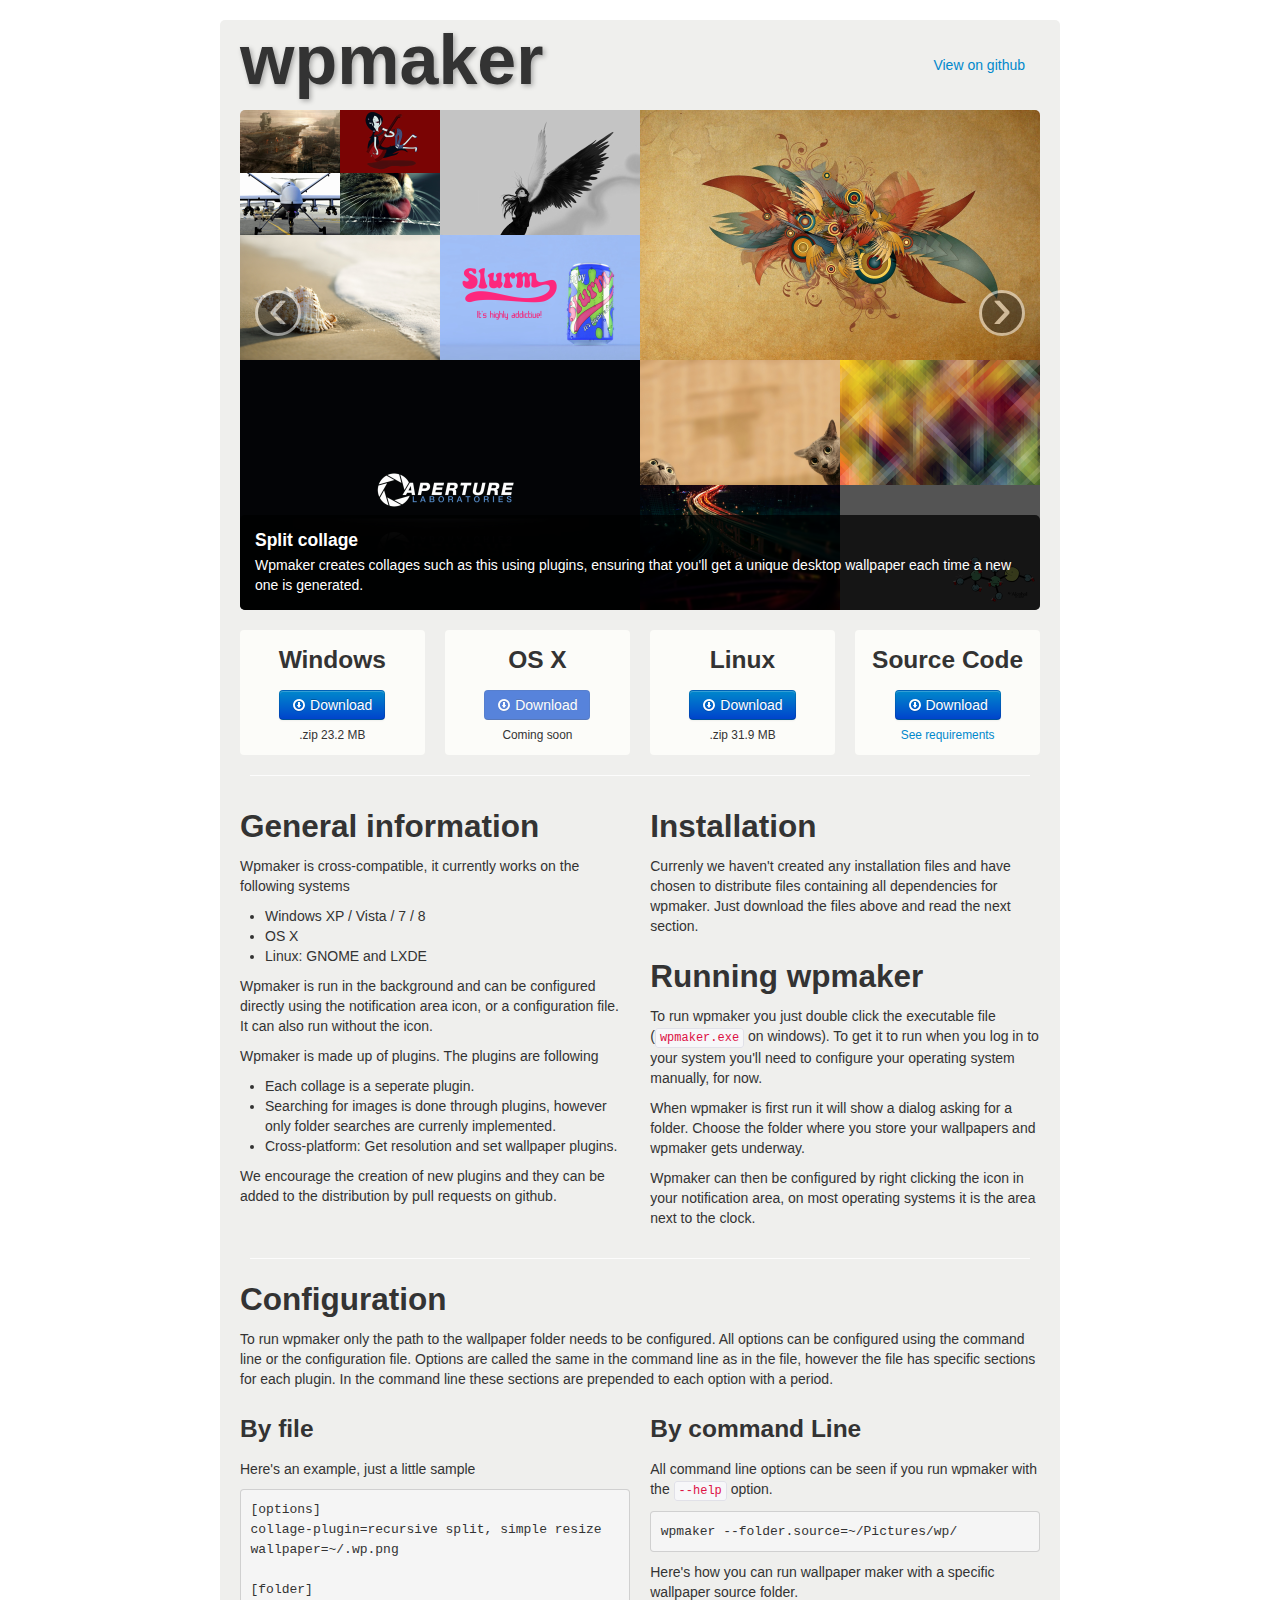
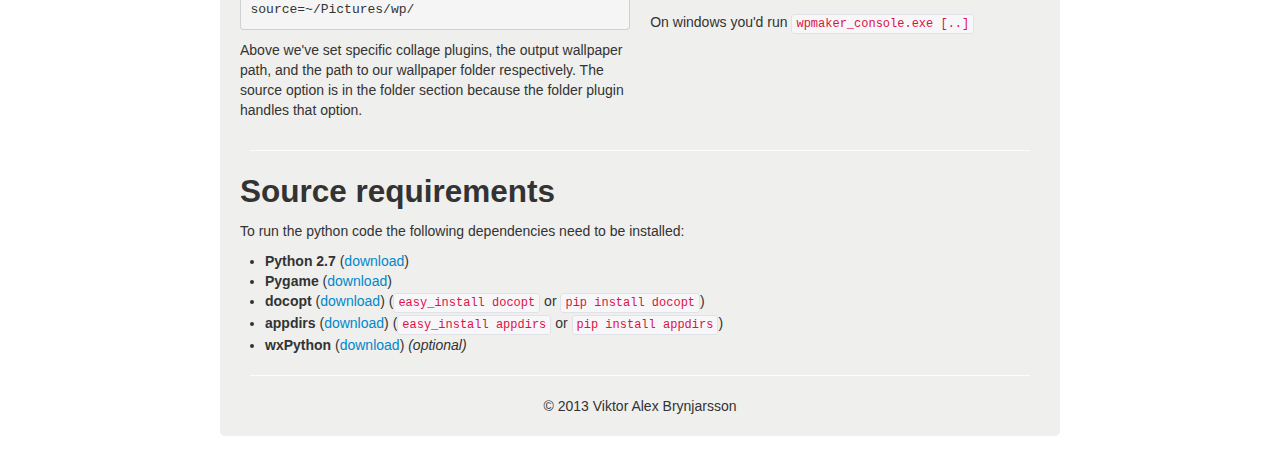
<file: index.html>
<!DOCTYPE html>
<html lang="en">
  <head>
    <title>wpmaker</title>
    <meta name="viewport" content="width=device-width, initial-scale=1.0">
    <link href="css/bootstrap.min.css" rel="stylesheet" media="screen">
    <link href="css/bootstrap-responsive.min.css" rel="stylesheet" media="screen">
    <link href="css/style.css" rel="stylesheet" media="screen">
  </head>
  <body>
    <div class="container-narrow">
      <div id="header">
        <h1>wpmaker</h1>
        <div class="github">
          <a href="https://github.com/loktacar/wallpapermaker">View on github</a>
        </div>
      </div>

      <div id="examplesCarousel" class="carousel slide">
        <div class="carousel-inner">
          <div class="item active">
            <img src="img/wp1.png" alt="Split collage" />
            <div class="carousel-caption">
              <h4>Split collage</h4>
              <p>Wpmaker creates collages such as this using plugins, ensuring that you&apos;ll get a unique desktop wallpaper each time a new one is generated.</p>
            </div>
          </div>
          <div class="item">
            <img src="img/wp2.png" alt="Scale and crop" />
            <div class="carousel-caption">
              <h4>Scale and crop</h4>
              <p>Wpmaker also has a plugin which just scales and crops your images, making sure to fit the image to your desktop without compromizing the aspect-ratio.</p>
            </div>
          </div>
          <div class="item">
            <img src="img/wp3.png" alt="Collage selection" />
            <div class="carousel-caption">
              <h4>Collage selection</h4>
              <p>Collages can be toggled using the notification icon, your preferences are saved after each toggle.</p>
            </div>
          </div>
        </div>
        <a href="#examplesCarousel" class="left carousel-control" data-slide="prev">&lsaquo;</a>
        <a href="#examplesCarousel" class="right carousel-control" data-slide="next">&rsaquo;</a>
      </div>

      <div id="download" class="row-fluid">
        <div class="span3 text-center">
          <h3>Windows</h3>
          <a href="dist/wpmaker_win32_0.4.9.zip" class="btn btn-primary"><i class="icon-download icon-white"></i> Download</a>
          <p><small>.zip 23.2 MB</small></p>
        </div>
        <div class="span3 text-center">
          <h3>OS X</h3>
          <a href="#" class="btn disabled btn-primary"><i class="icon-download icon-white"></i> Download</a>
          <p><small>Coming soon</small></p>
        </div>
        <div class="span3 text-center">
          <h3>Linux</h3>
          <a href="dist/wpmaker_linux_0.4.9.zip" class="btn btn-primary"><i class="icon-download icon-white"></i> Download</a>
          <p><small>.zip 31.9 MB</small></p>
        </div>
        <div class="span3 text-center">
          <h3>Source Code</h3>
          <a href="https://github.com/loktacar/wallpapermaker/archive/master.zip" class="btn btn-primary"><i class="icon-download icon-white"></i> Download</a>
          <p><small><a href="#source">See requirements</a></small></p>
        </div>
      </div>

      <hr>

      <div id="general" class="row-fluid">
        <div class="span6">
          <h2>General information</h2>
          <p>Wpmaker is cross-compatible, it currently works on the following systems</p>
          <ul>
            <li>Windows XP / Vista / 7 / 8</li>
            <li>OS X</li>
            <li>Linux: GNOME and LXDE</li>
          </ul>
          <p>Wpmaker is run in the background and can be configured directly using the notification area icon, or a configuration file. It can also run without the icon. </p>
          <p>Wpmaker is made up of plugins. The plugins are following</p>
          <ul>
            <li>Each collage is a seperate plugin.</li>
            <li>Searching for images is done through plugins, however only folder searches are currenly implemented.</li>
            <li>Cross-platform: Get resolution and set wallpaper plugins.</li>
          </ul>
          <p>We encourage the creation of new plugins and they can be added to the distribution by pull requests on github.</p>
        </div>
        <div class="span6">
          <h2>Installation</h2>
          <p>Currenly we haven't created any installation files and have chosen to distribute files containing all dependencies for wpmaker. Just download the files above and read the next section.</p>
        </div>
        <div class="span6">
          <h2>Running wpmaker</h2>
          <p>To run wpmaker you just double click the executable file (<code>wpmaker.exe</code> on windows). To get it to run when you log in to your system you'll need to configure your operating system manually, for now.</p>
          <p>When wpmaker is first run it will show a dialog asking for a folder. Choose the folder where you store your wallpapers and wpmaker gets underway. </p>
          <p>Wpmaker can then be configured by right clicking the icon in your notification area, on most operating systems it is the area next to the clock.</p>
        </div>
      </div>

      <hr>

      <div id="advanced">
        <h2>Configuration</h2>
        <p>To run wpmaker only the path to the wallpaper folder needs to be configured. All options can be configured using the command line or the configuration file. Options are called the same in the command line as in the file, however the file has specific sections for each plugin. In the command line these sections are prepended to each option with a period. </p>
        <div class="row-fluid">
          <div class="span6">
            <h3>By file</h3>
            <p>Here's an example, just a little sample</p>
            <pre>[options]
collage-plugin=recursive split, simple resize
wallpaper=~/.wp.png

[folder]
source=~/Pictures/wp/</pre>
            <p>Above we've set specific collage plugins, the output wallpaper path, and the path to our wallpaper folder respectively. The source option is in the folder section because the folder plugin handles that option.</p>
          </div>
          <div class="span6">
            <h3>By command Line</h3>
            <p>All command line options can be seen if you run wpmaker with the <code>--help</code> option.</p>
            <pre>wpmaker --folder.source=~/Pictures/wp/</pre>
            <p>Here's how you can run wallpaper maker with a specific wallpaper source folder.</p>
            <p>On windows you'd run <code>wpmaker_console.exe [..]</code></p>
          </div>
        </div>
      </div>

      <hr>

      <div id="source">
        <h2>Source requirements</h2>
        <p>To run the python code the following dependencies need to be installed:</p>
        <ul>
          <li><strong>Python 2.7</strong> (<a href="http://python.org/download/releases/2.7.3/">download</a>)</li>
          <li><strong>Pygame</strong> (<a href="http://www.pygame.org/download.shtml">download</a>)</li>
          <li><strong>docopt</strong> (<a href="https://github.com/docopt/docopt">download</a>) (<code>easy_install docopt</code> or <code>pip install docopt</code>)</li>
          <li><strong>appdirs</strong> (<a href="https://github.com/ActiveState/appdirs">download</a>) (<code>easy_install appdirs</code> or <code>pip install appdirs</code>)</li>
          <li><strong>wxPython</strong> (<a href="http://wxpython.org/download.php">download</a>) <em>(optional)</em></li>
        </ul>
      </div>

      <hr>

      <div id="footer">
        <p class="text-center">&copy; 2013 Viktor Alex Brynjarsson</p>
      </div>

    </div>

    <script src="js/jquery.js"></script>
    <script src="js/bootstrap.min.js"></script>
    <script src="js/script.js"></script>
  </body>
</html>
</file>
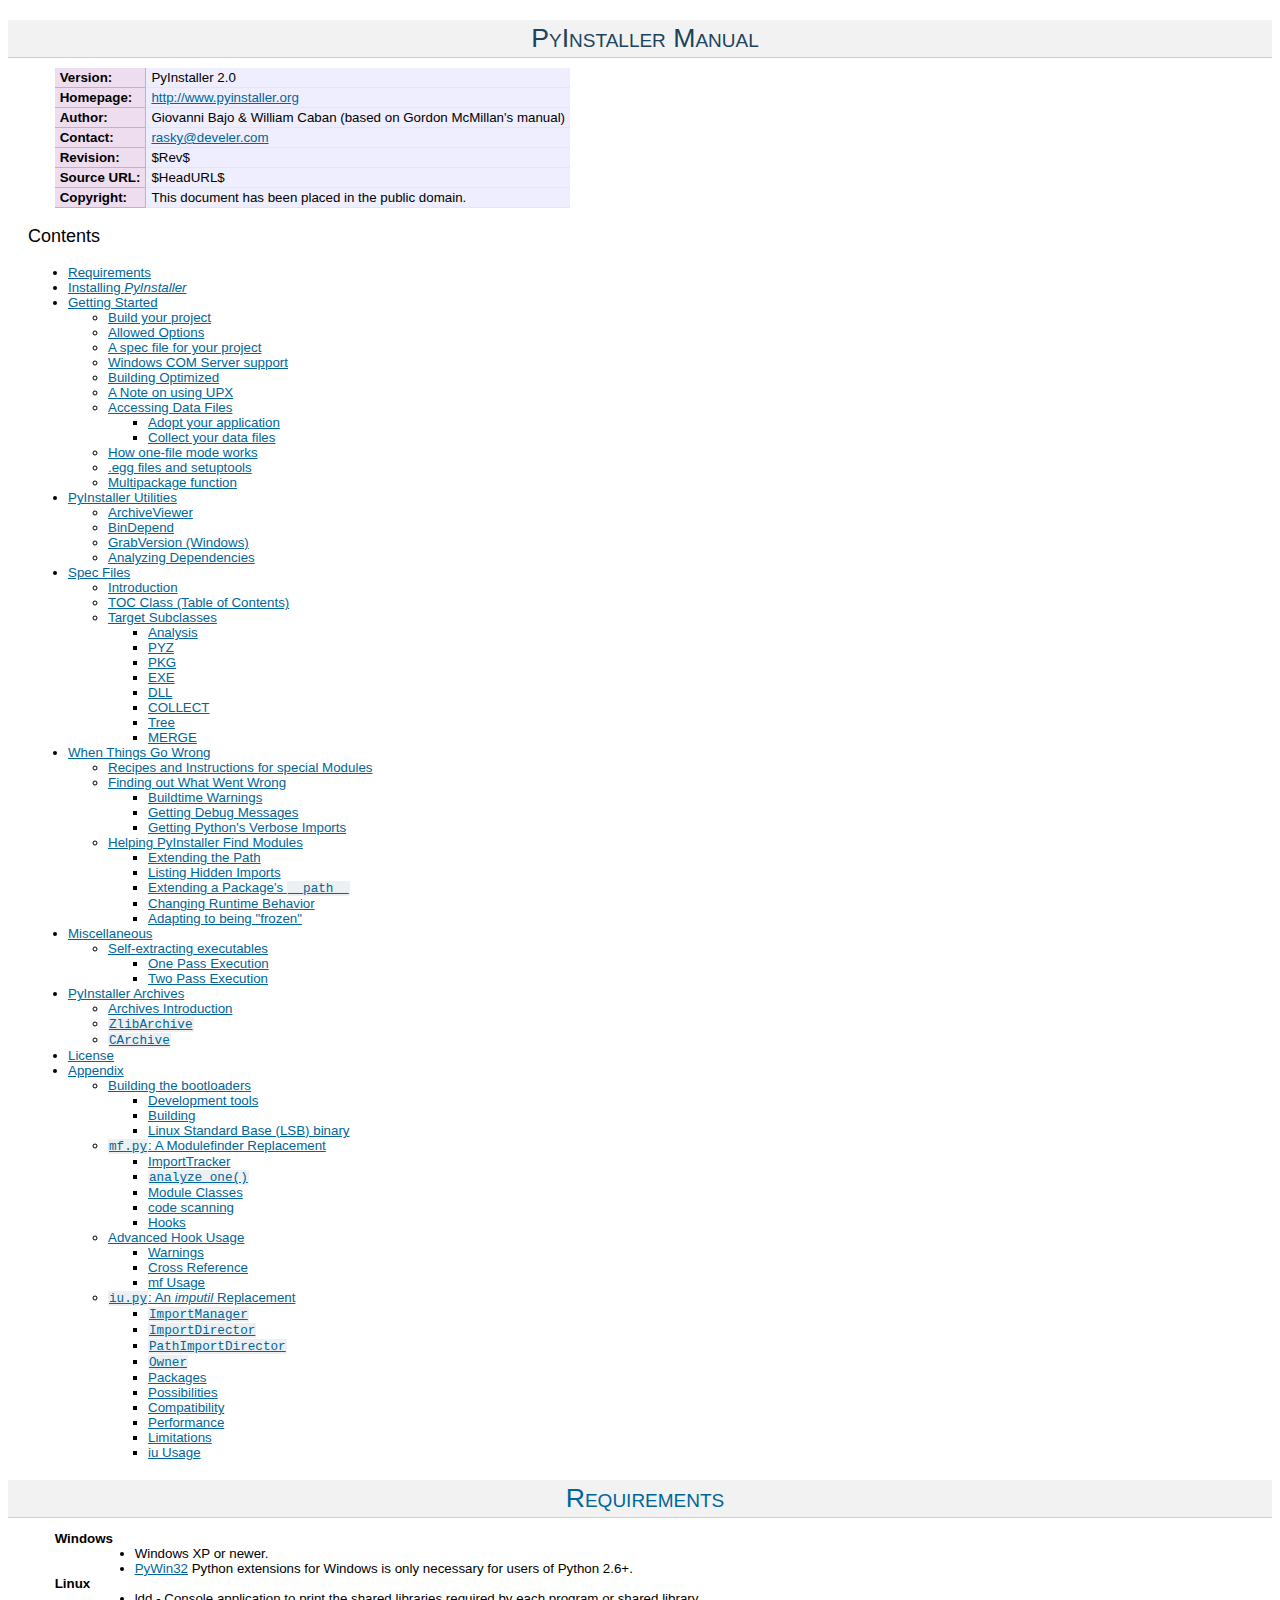
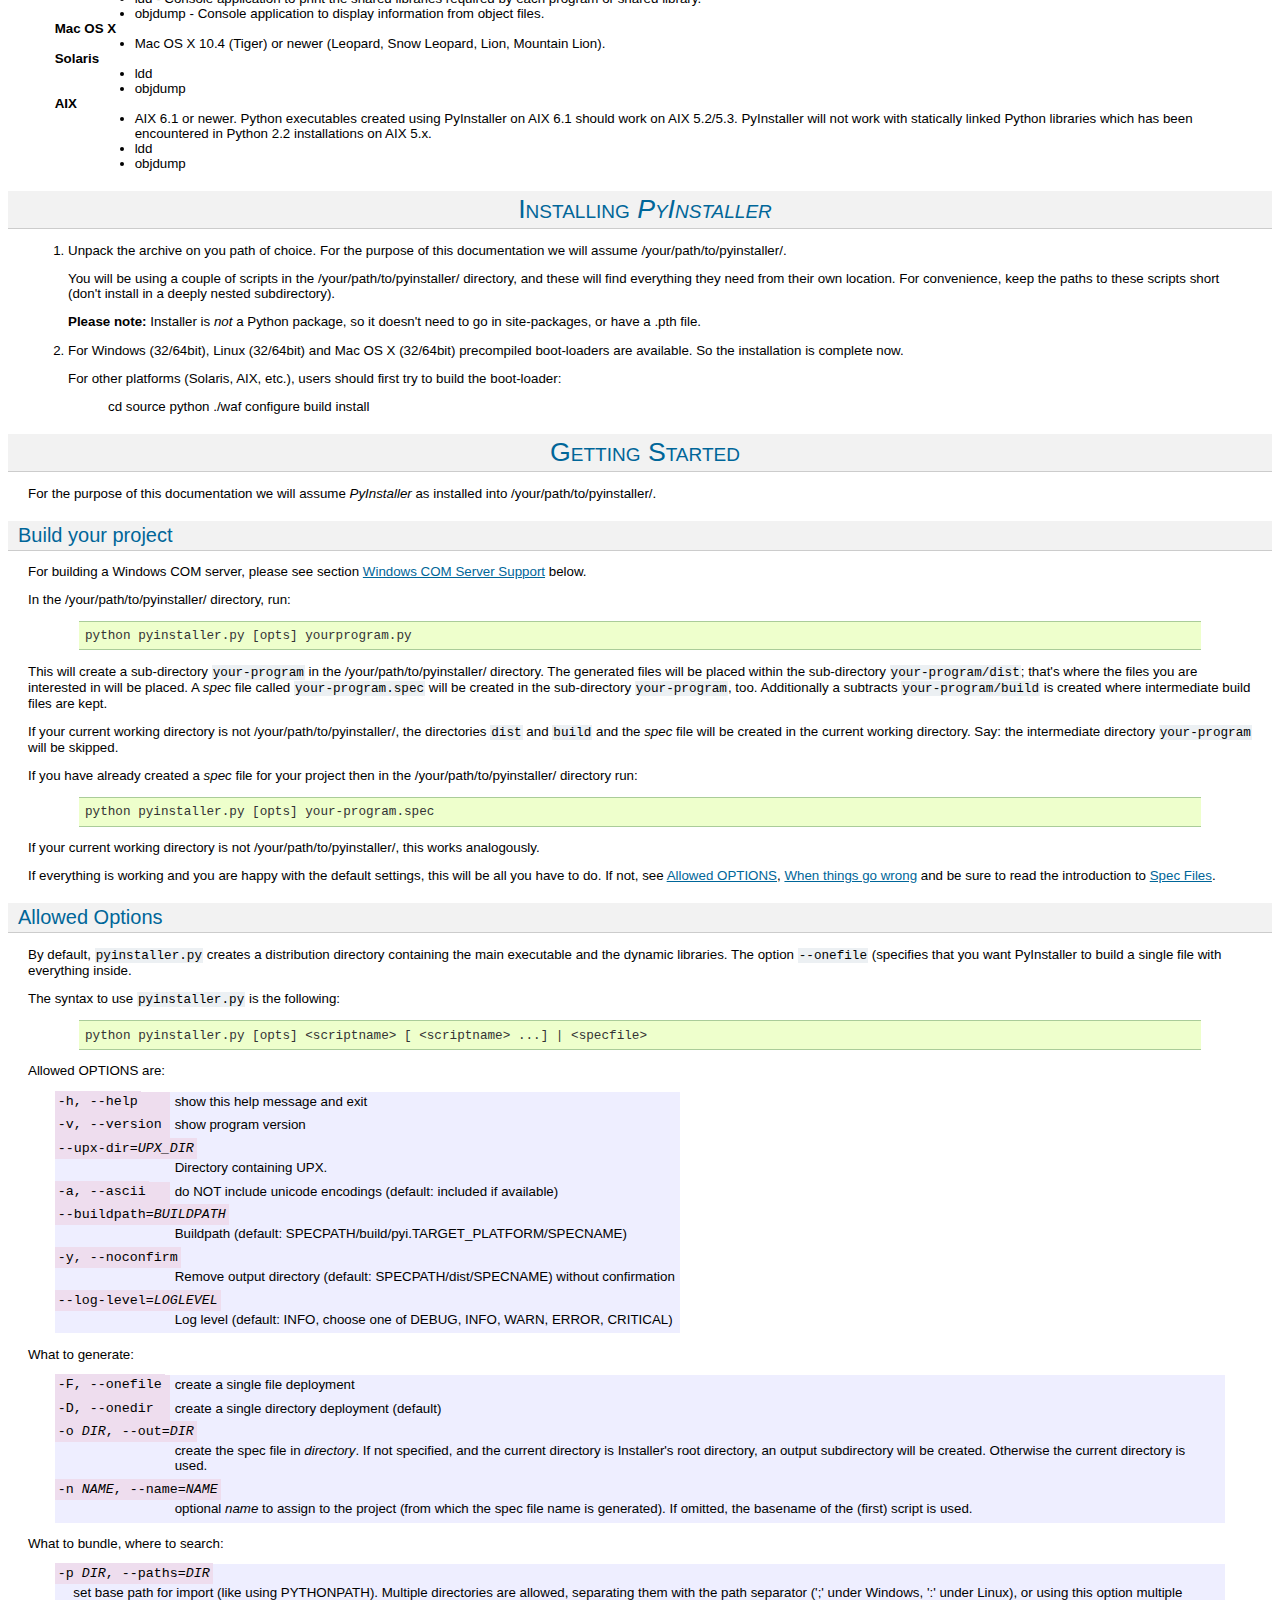
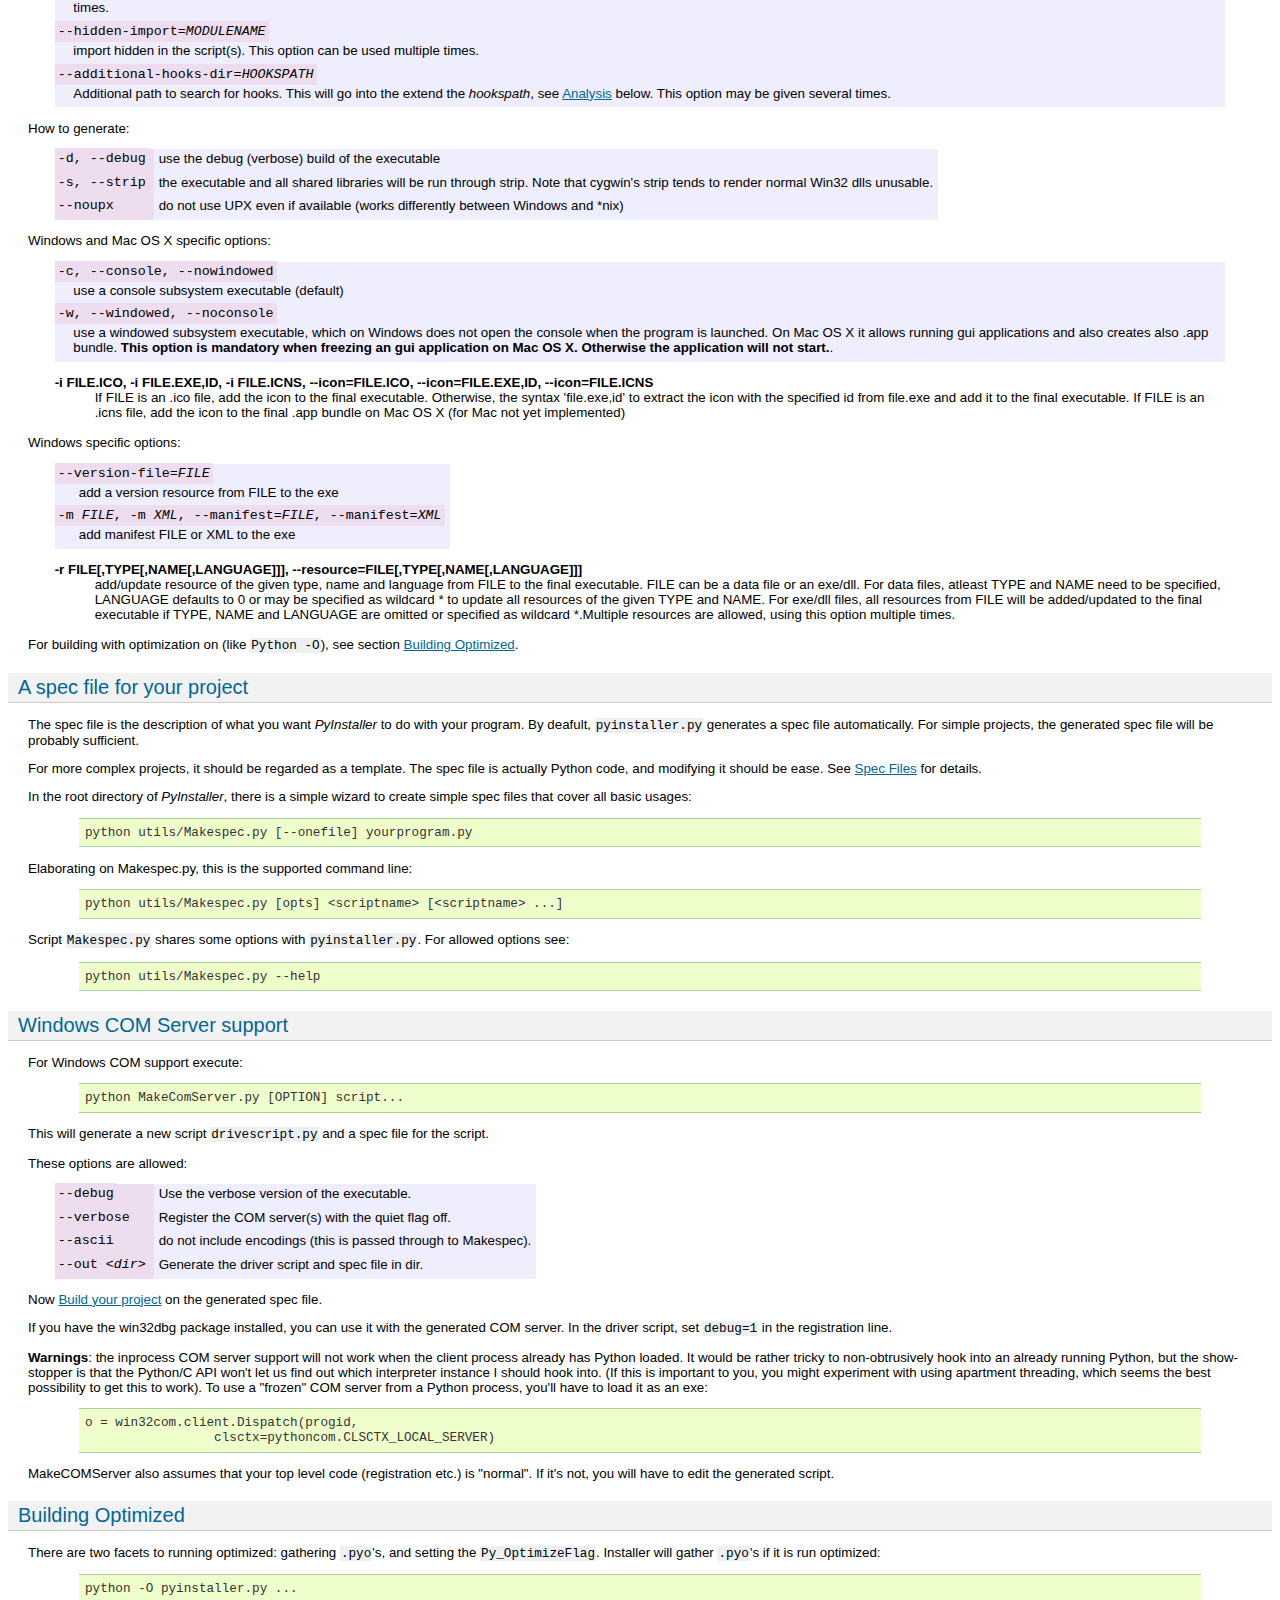
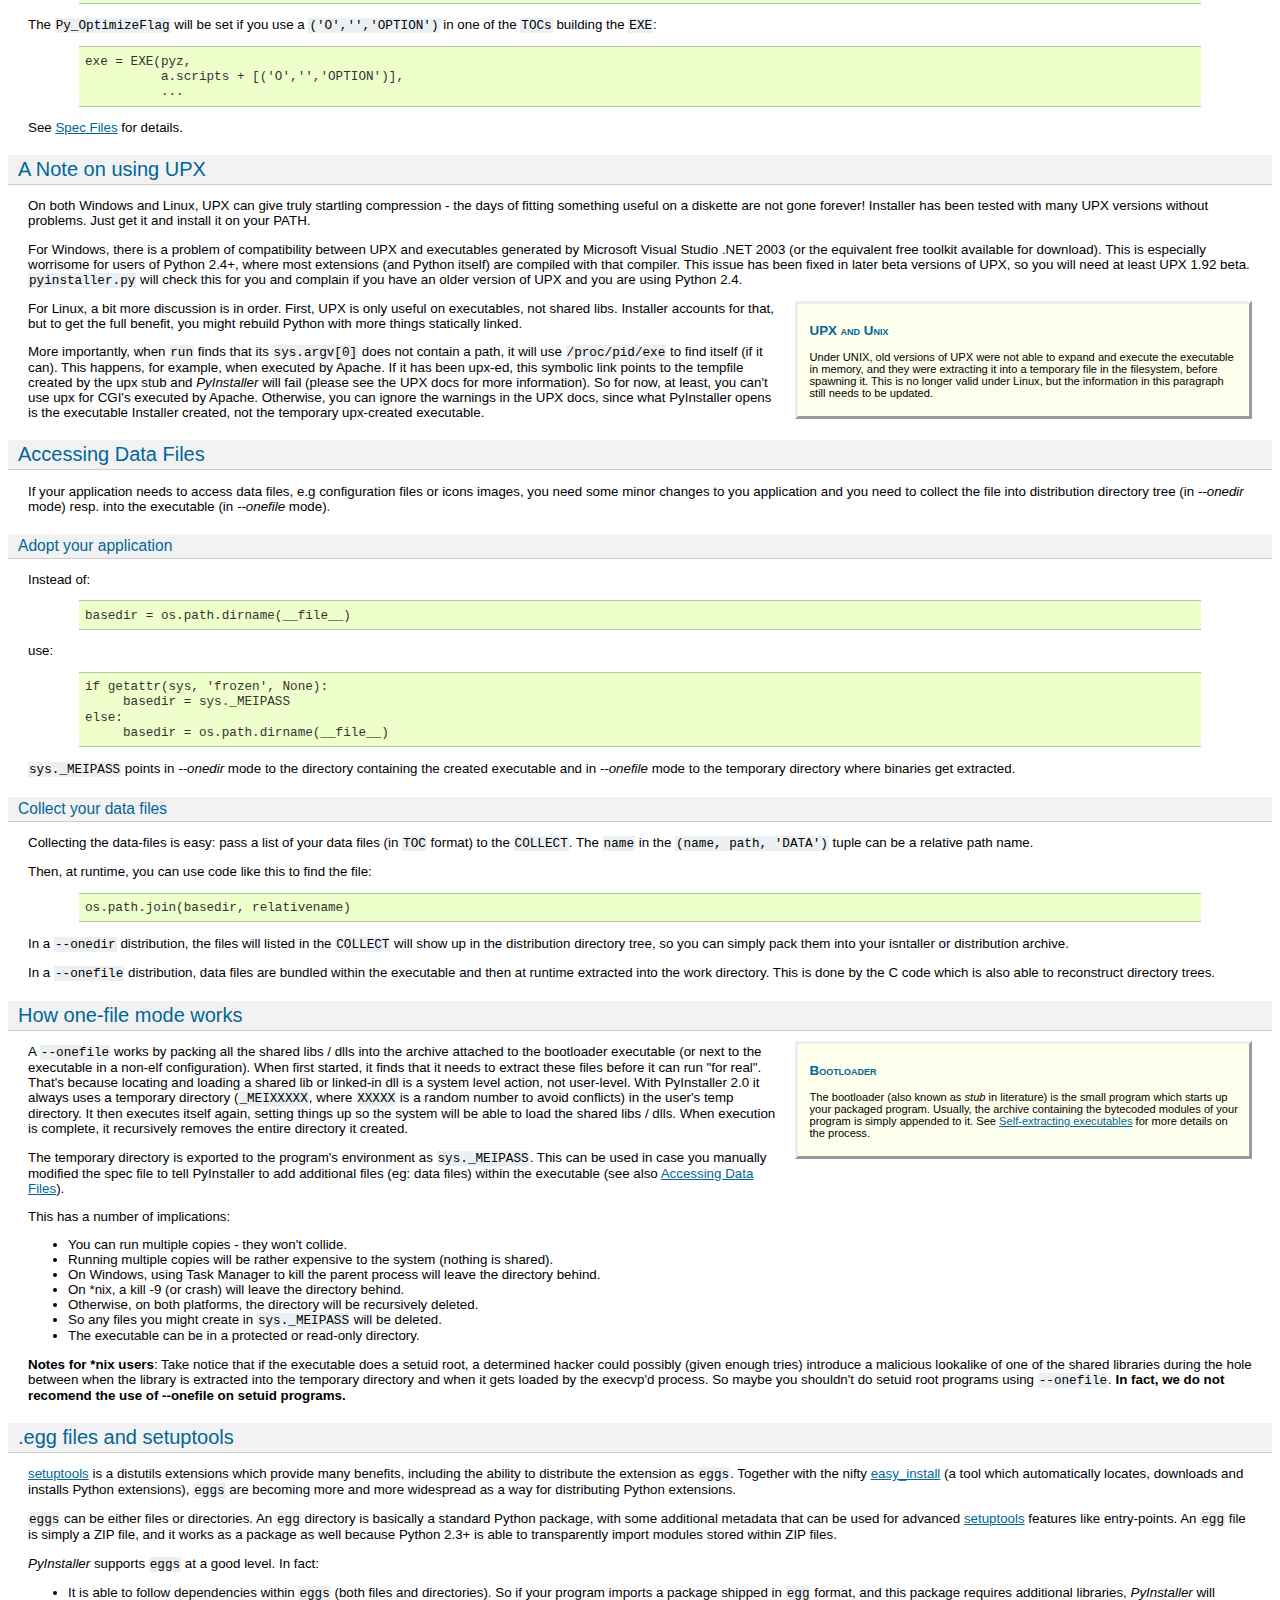
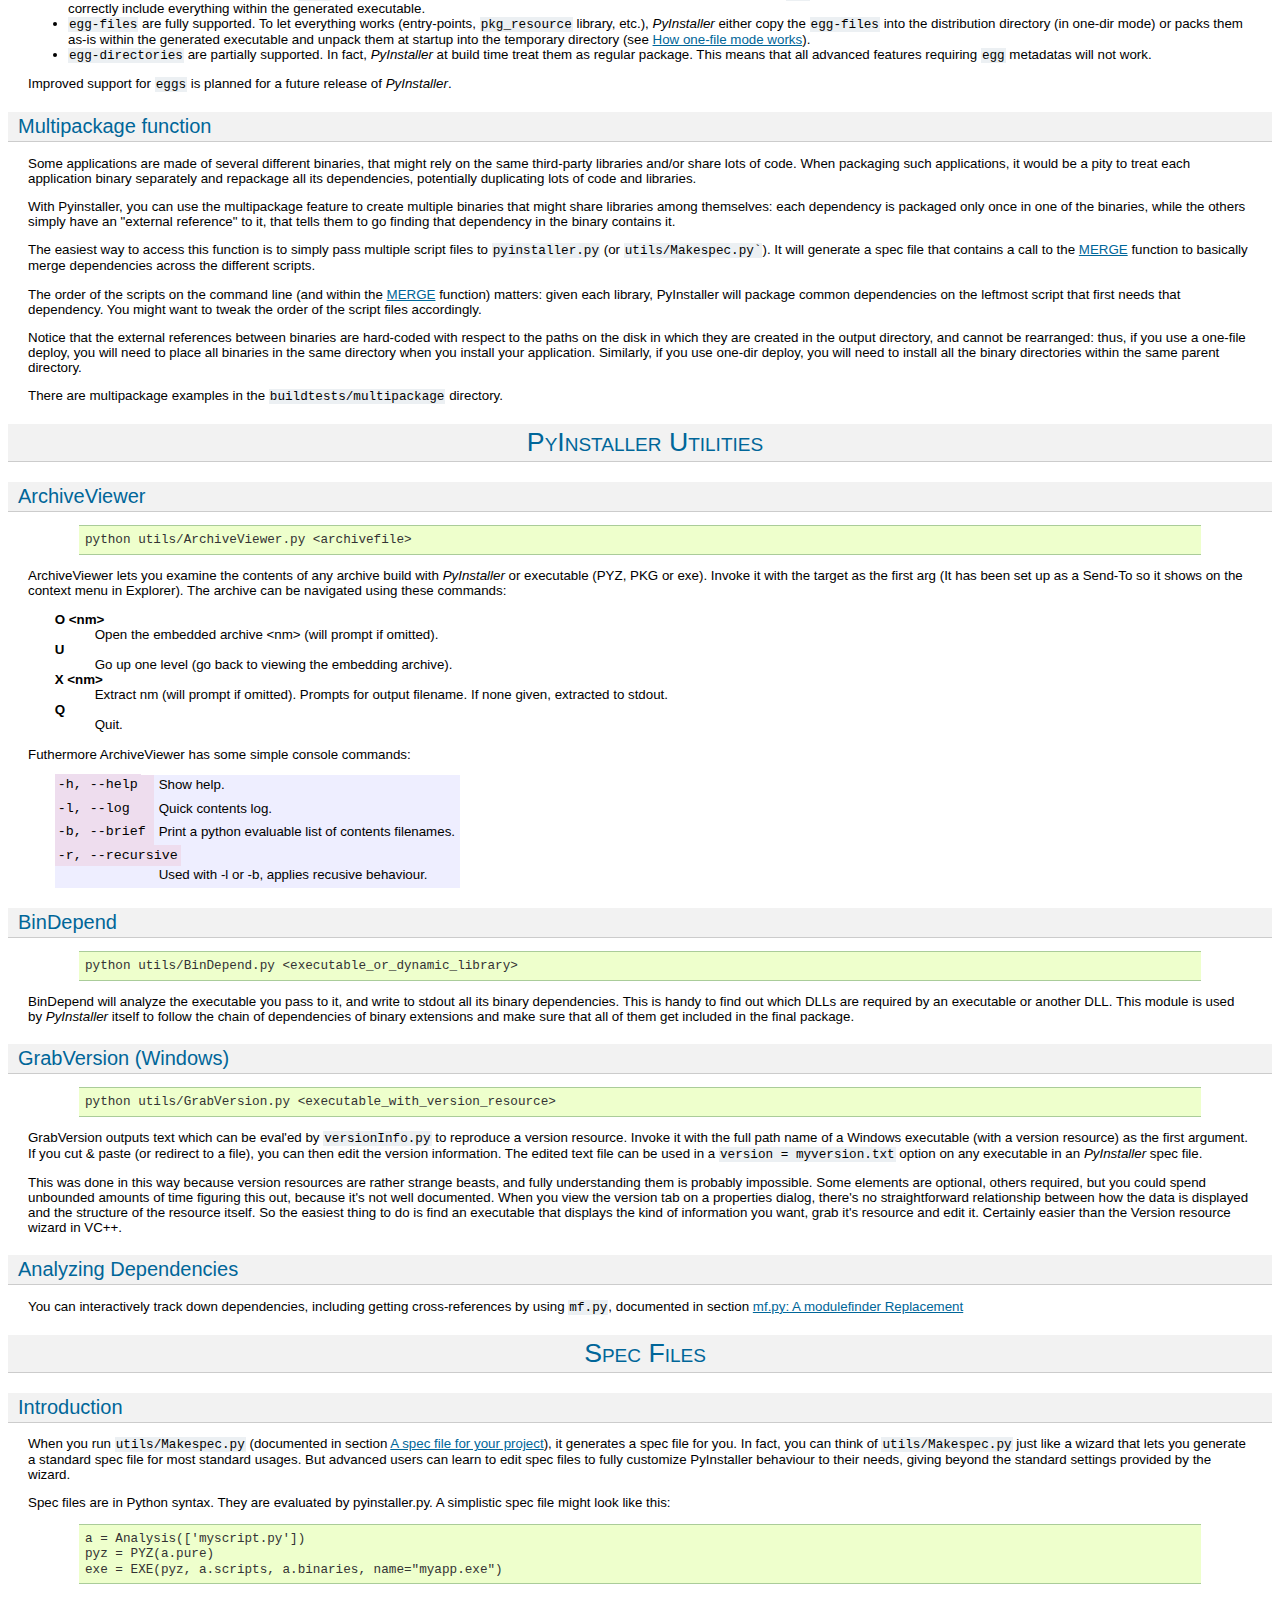
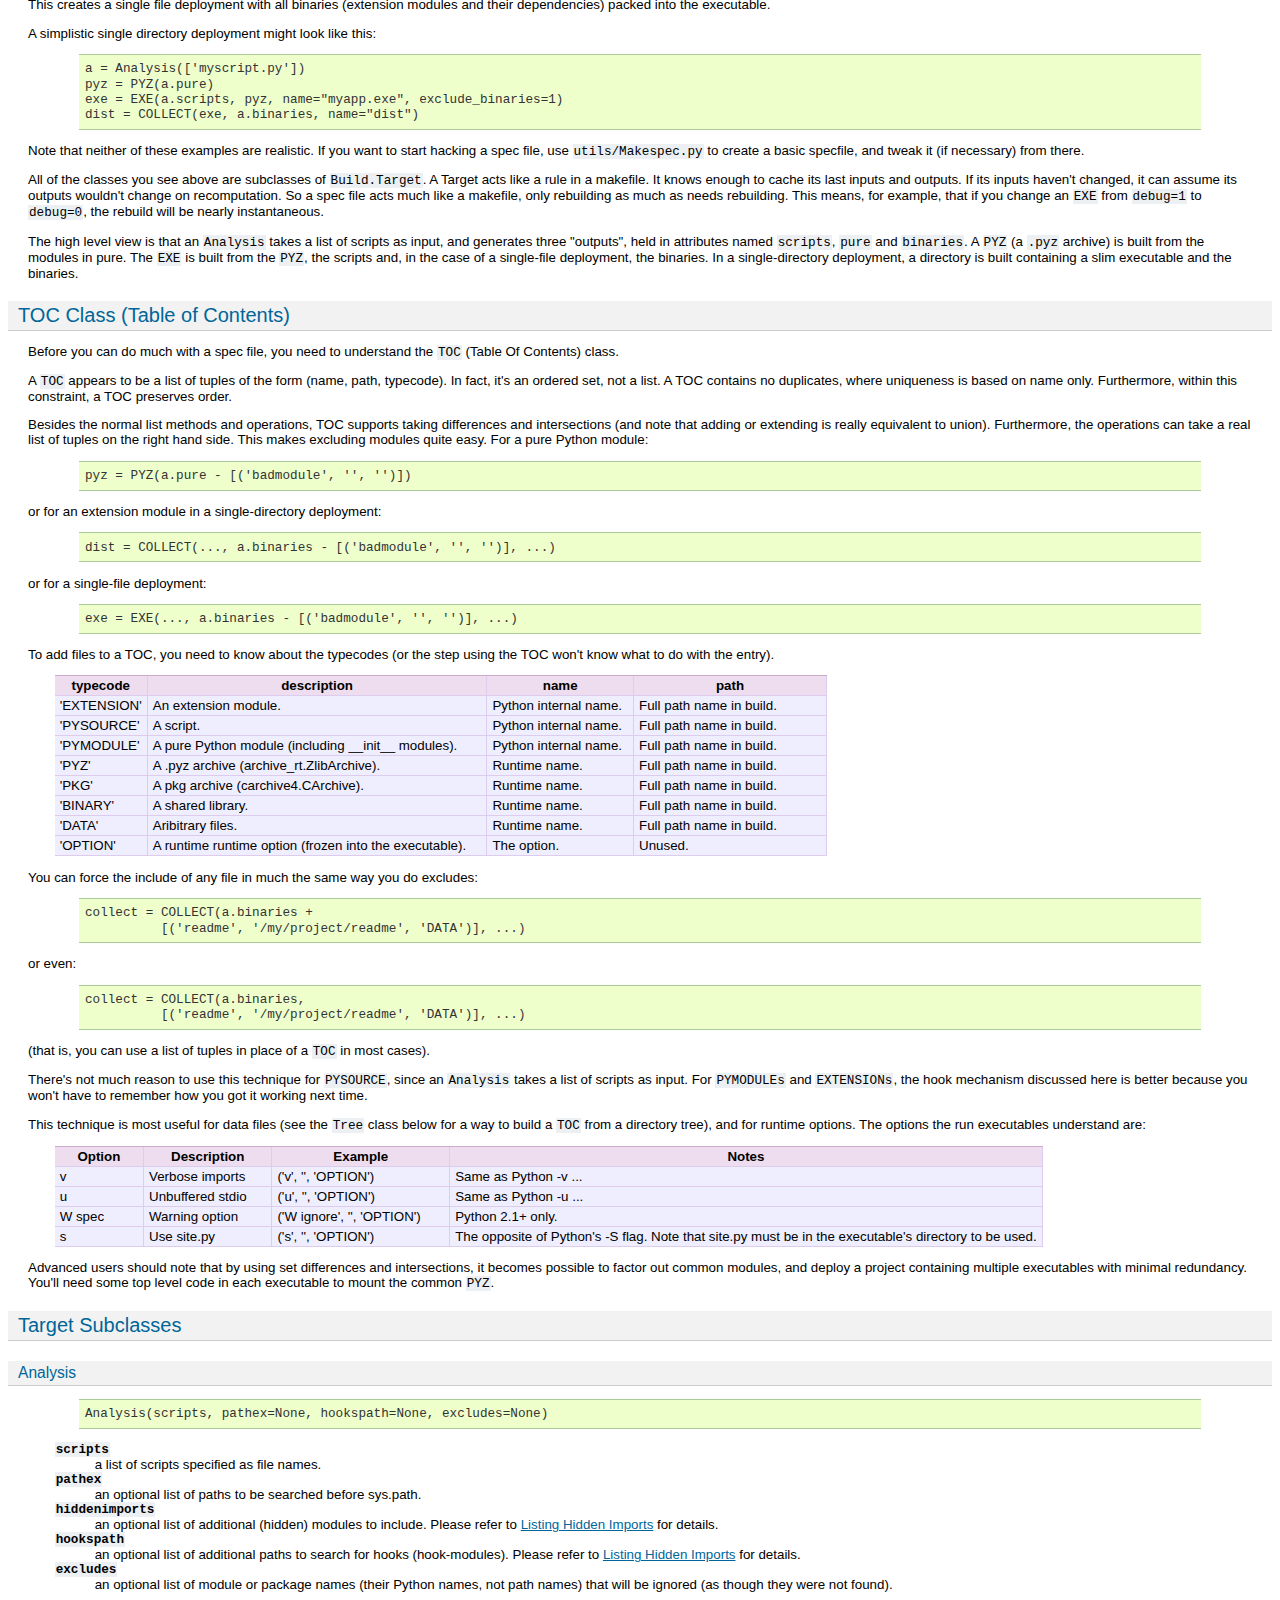
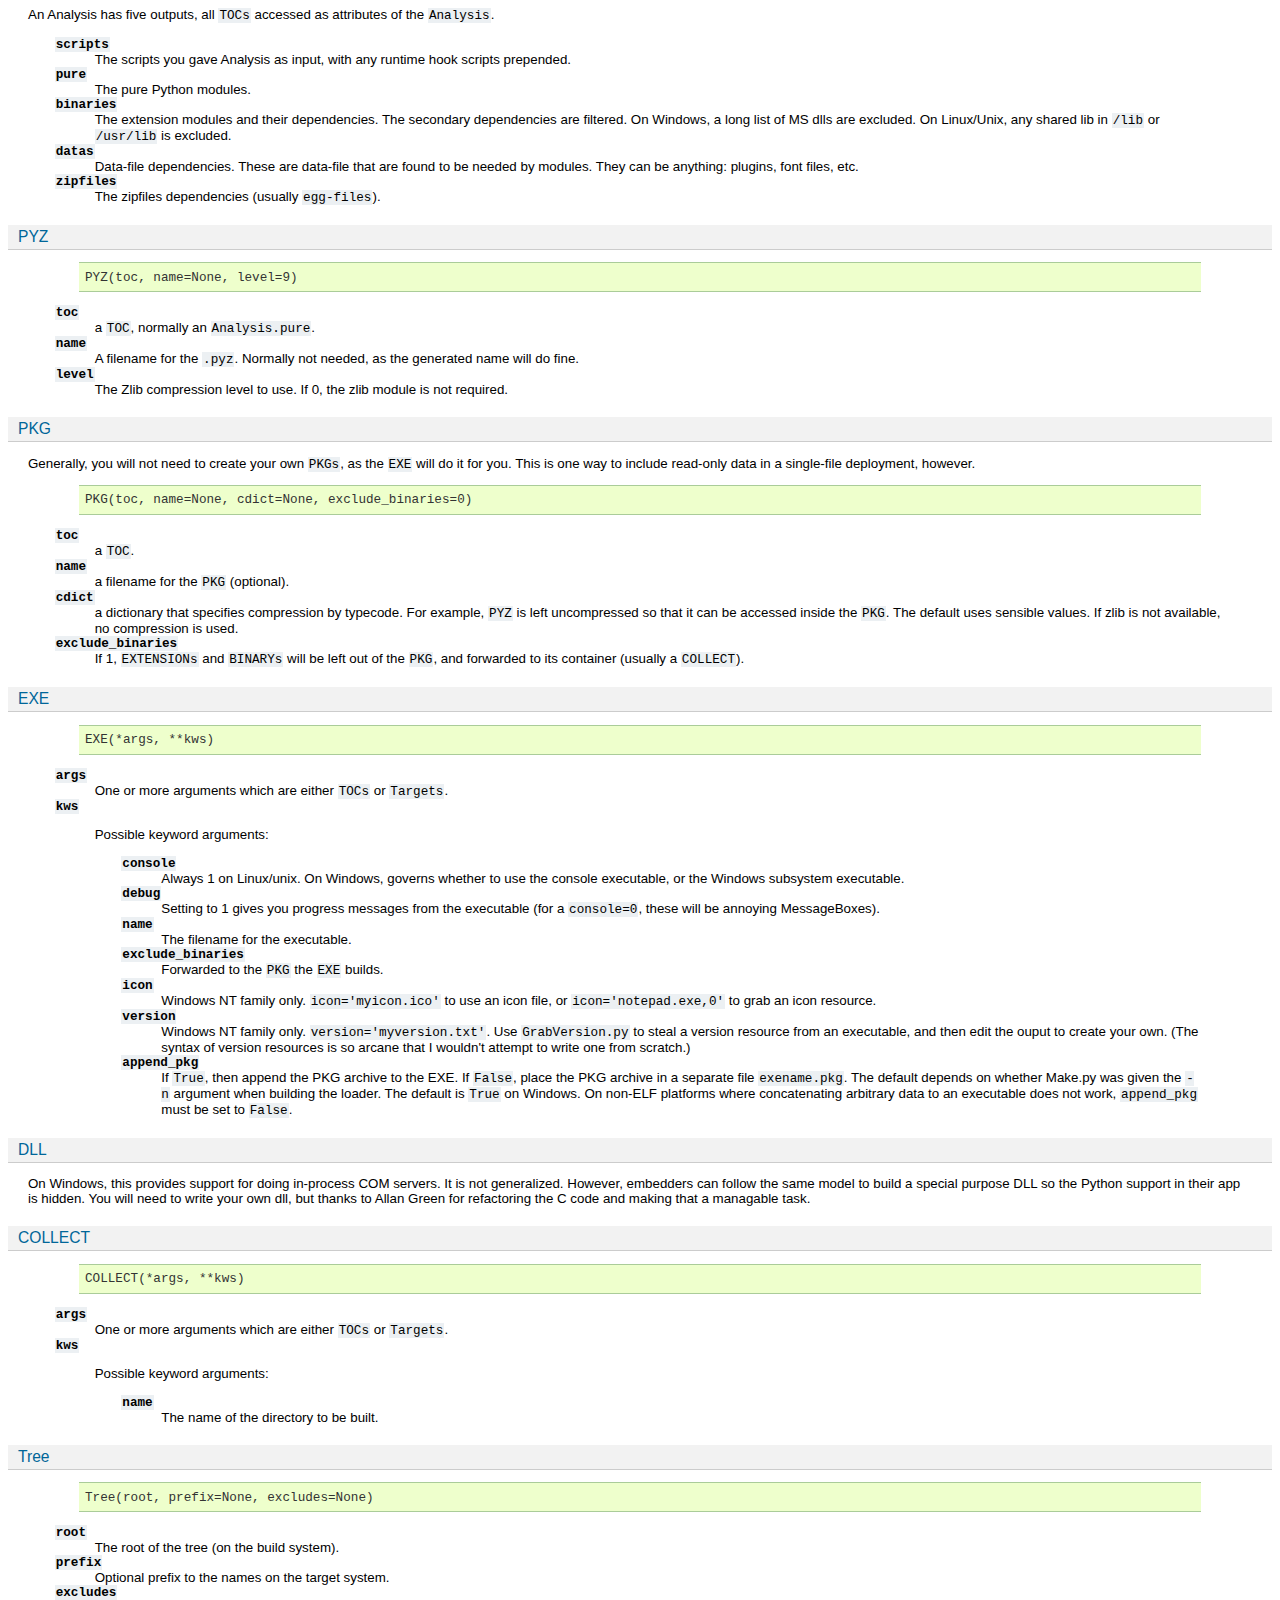
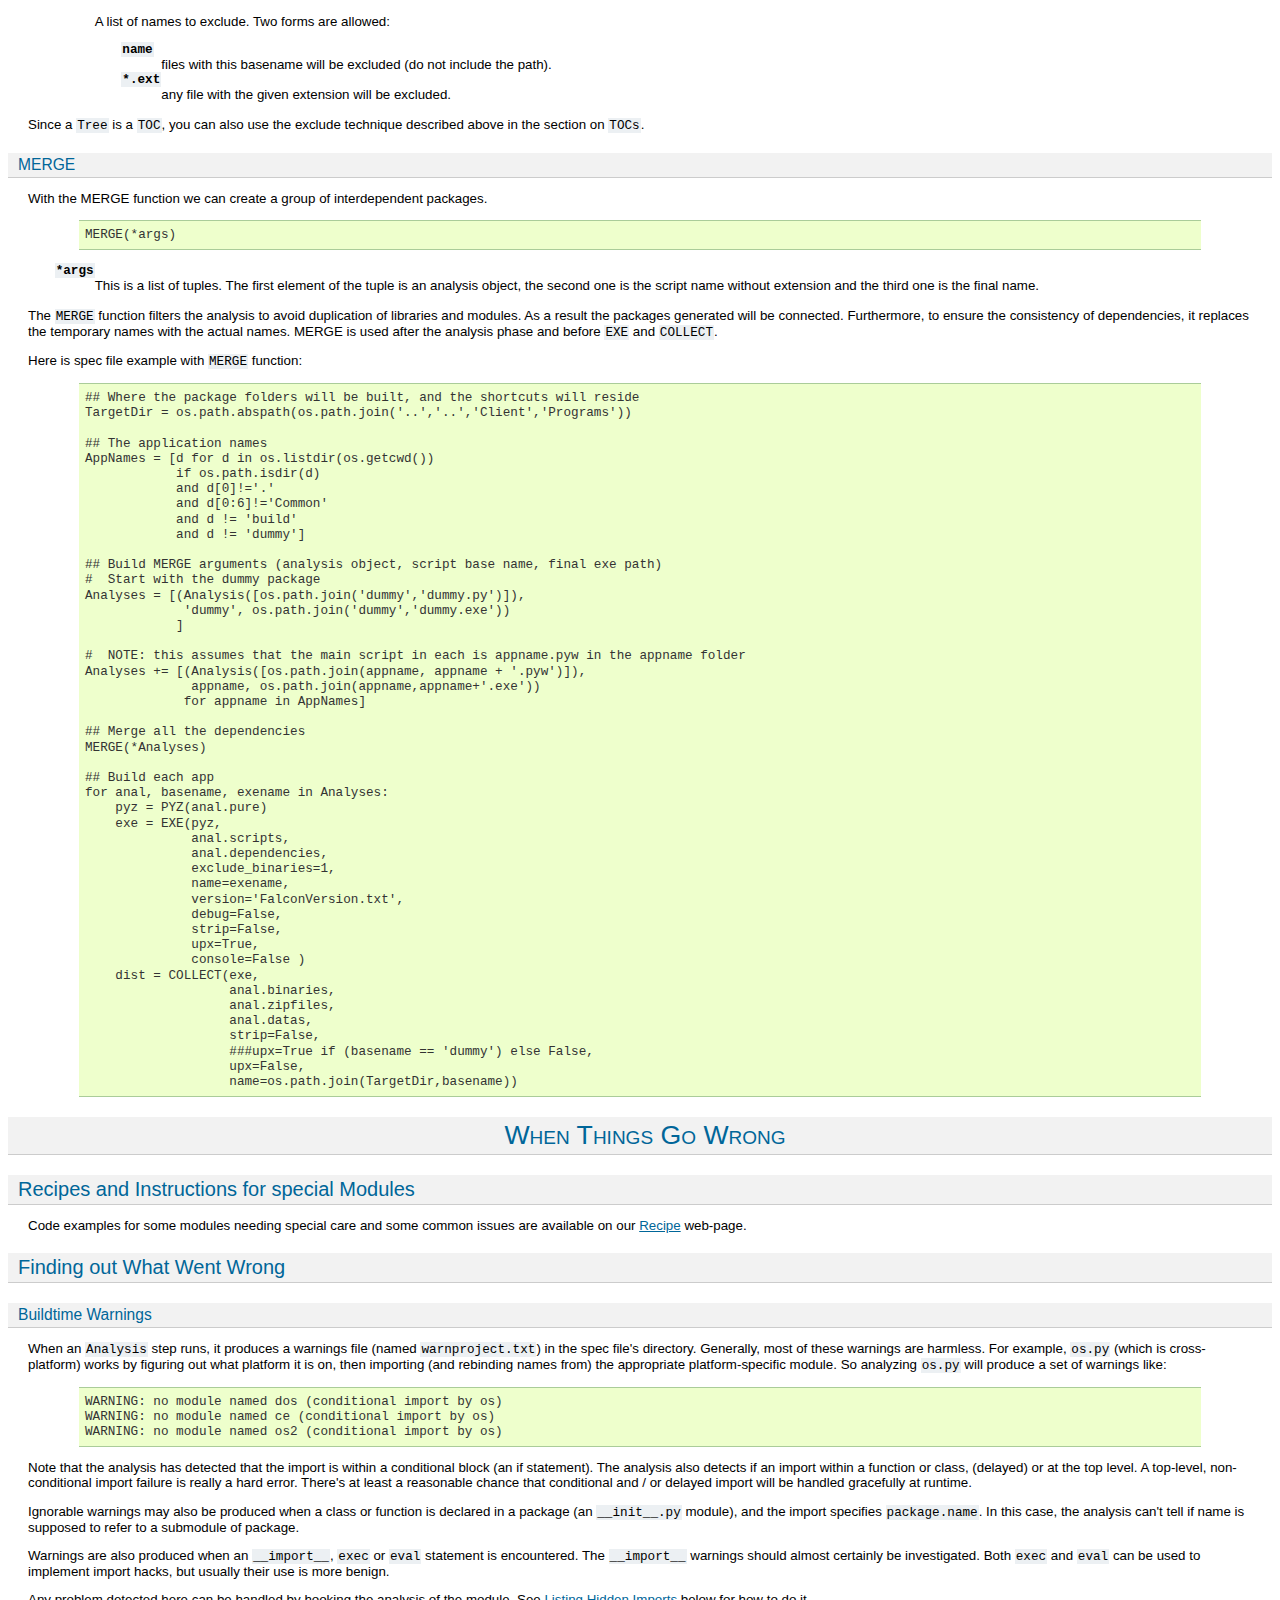
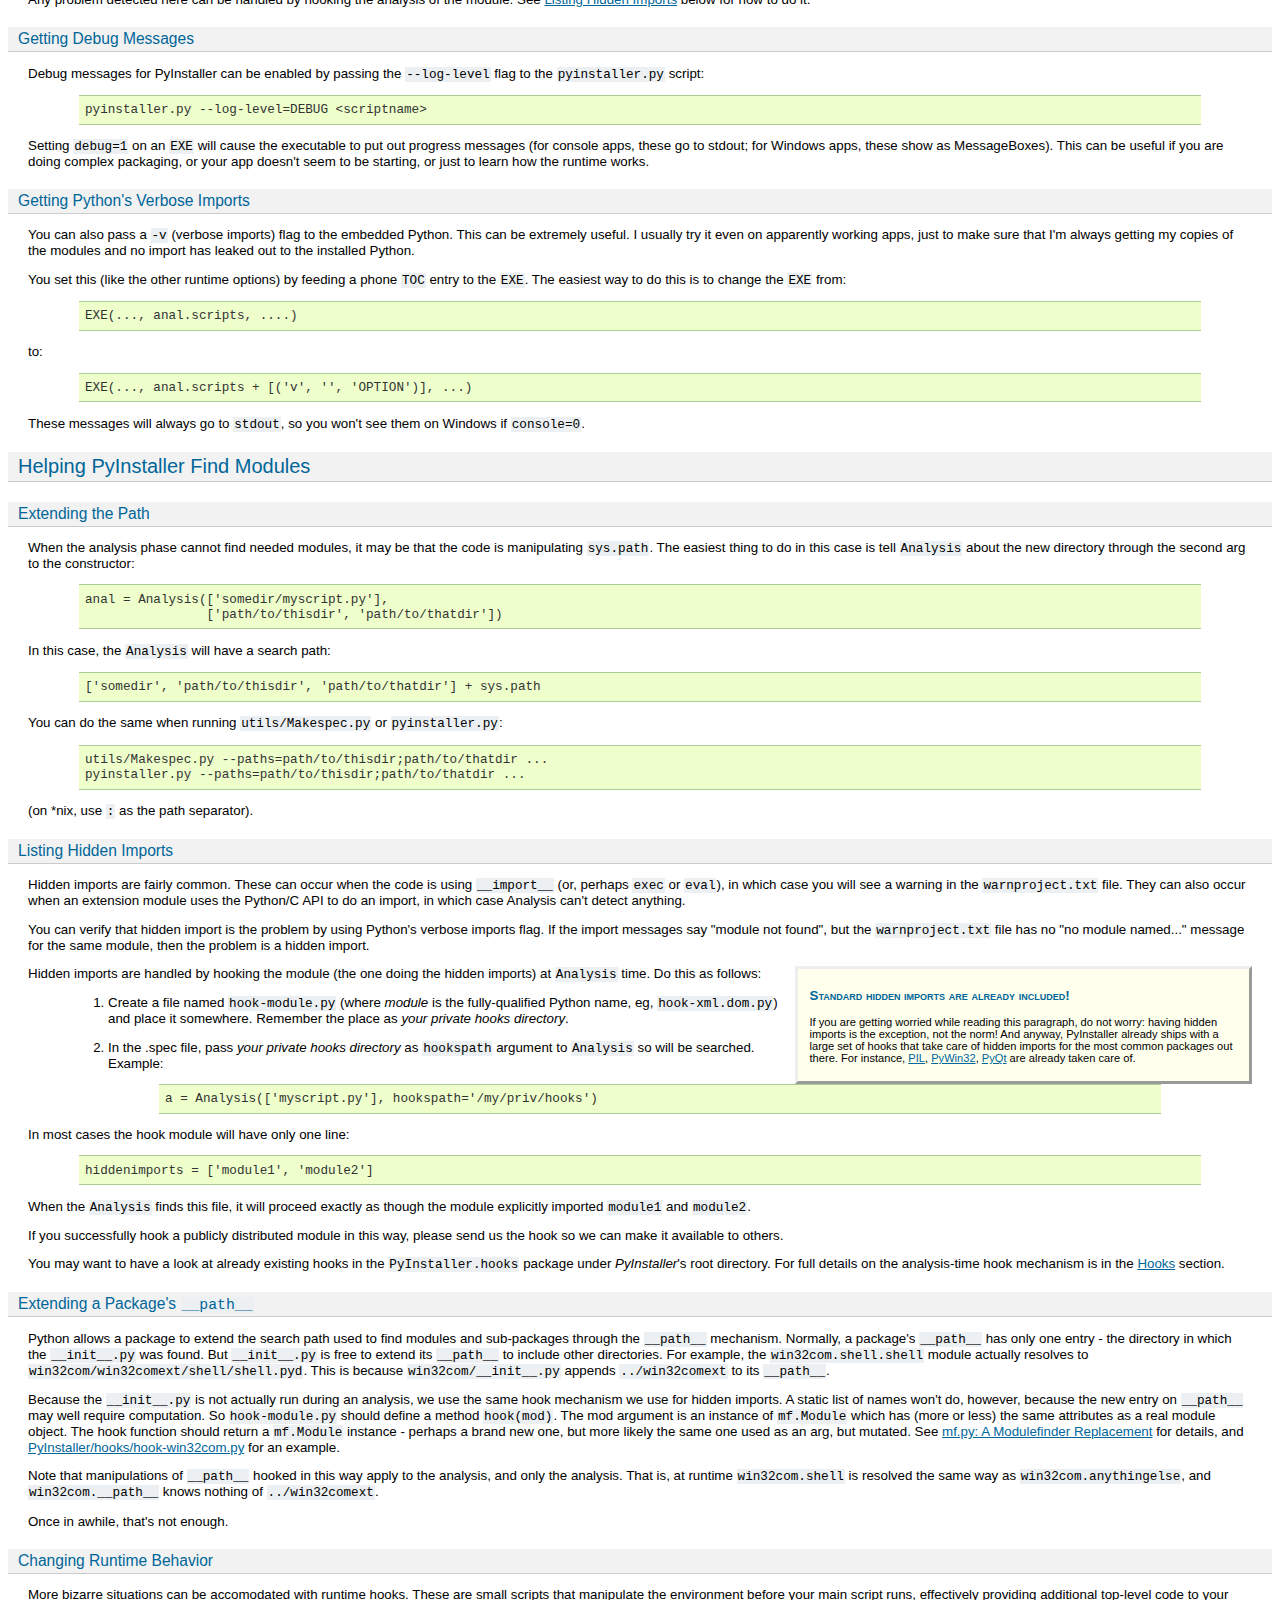
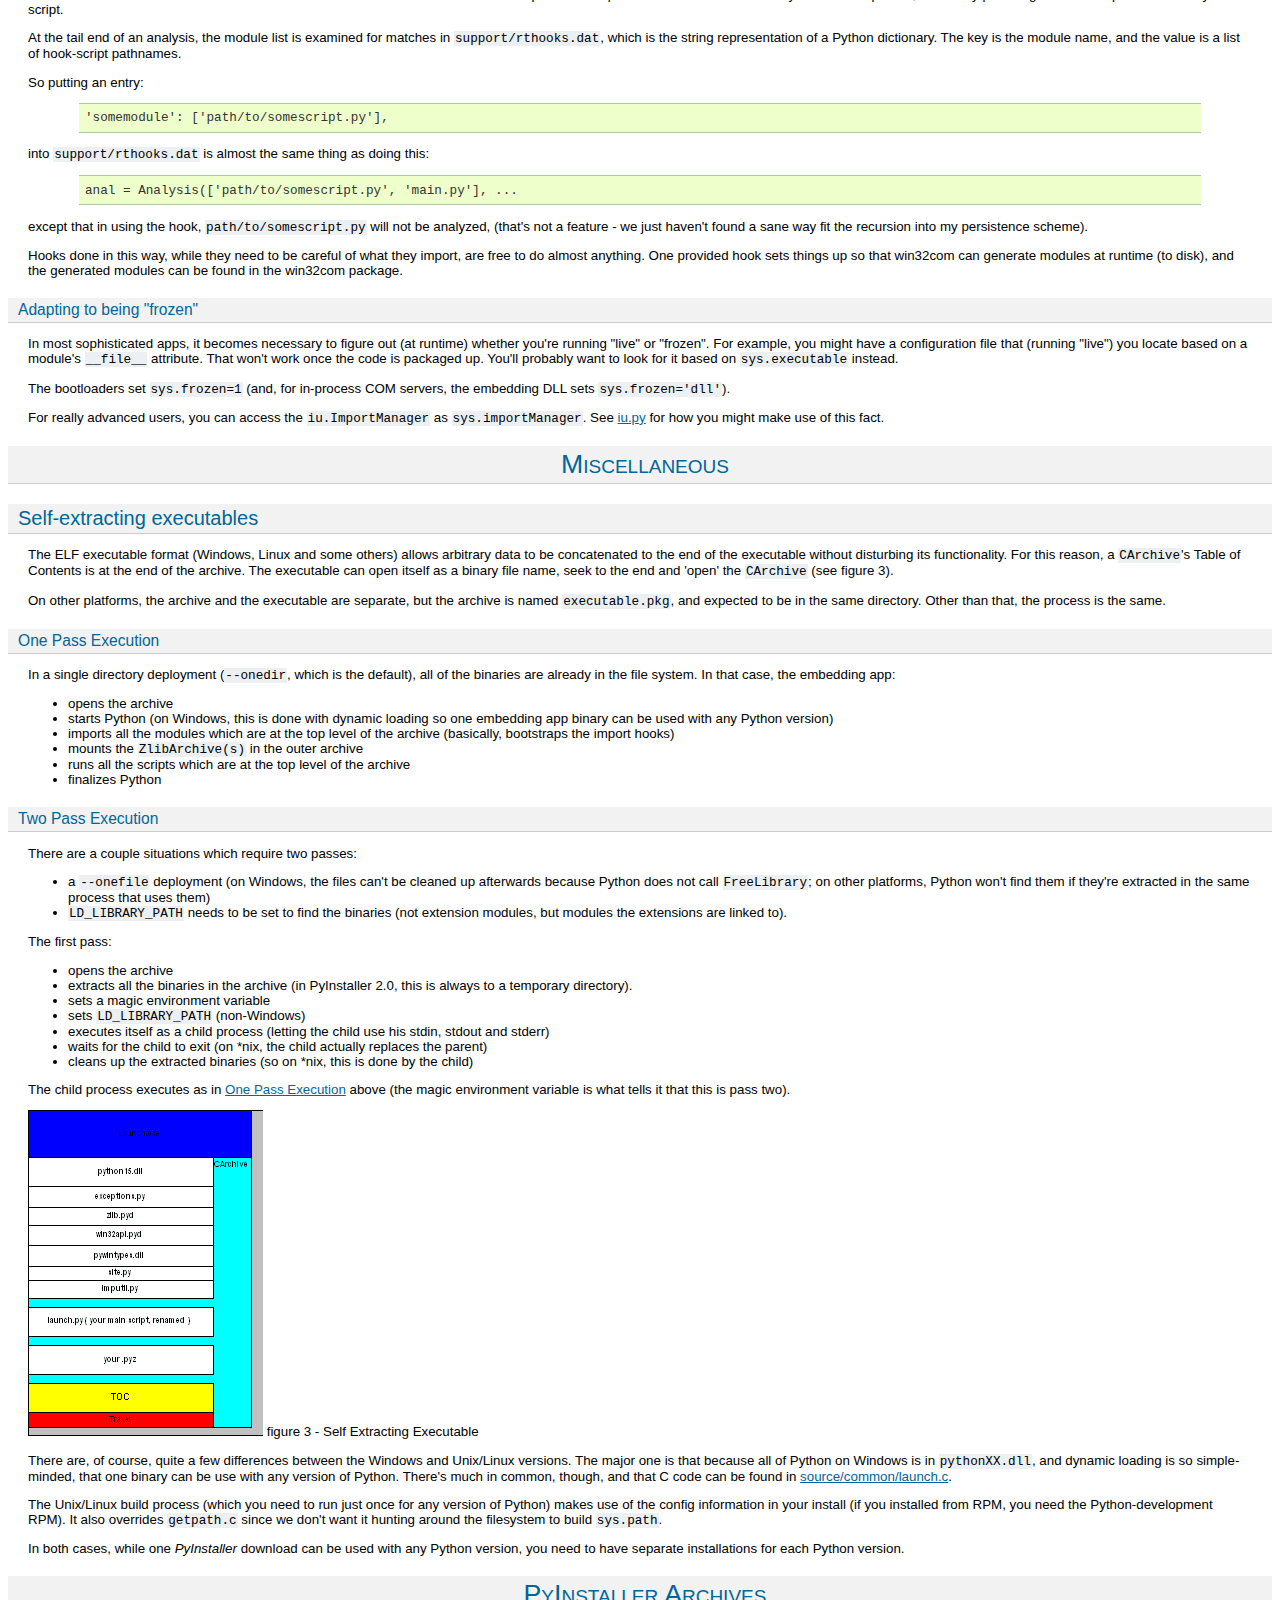
<file: doc/Manual.html>
<?xml version="1.0" encoding="utf-8" ?>
<!DOCTYPE html PUBLIC "-//W3C//DTD XHTML 1.0 Transitional//EN" "http://www.w3.org/TR/xhtml1/DTD/xhtml1-transitional.dtd">
<html xmlns="http://www.w3.org/1999/xhtml" xml:lang="en" lang="en">
<head>
<meta http-equiv="Content-Type" content="text/html; charset=utf-8" />
<meta name="generator" content="Docutils 0.7: http://docutils.sourceforge.net/" />
<title>PyInstaller Manual</title>
<meta name="author" content="Giovanni Bajo &amp; William Caban (based on Gordon McMillan's manual)" />
<meta name="copyright" content="This document has been placed in the public domain." />
<link rel="stylesheet" href="stylesheets/default.css" type="text/css" />
</head>
<body>
<div class="document" id="pyinstaller-manual">
<h1 class="title">PyInstaller Manual</h1>
<table class="docinfo" frame="void" rules="none">
<col class="docinfo-name" />
<col class="docinfo-content" />
<tbody valign="top">
<tr><th class="docinfo-name">Version:</th>
<td>PyInstaller 2.0</td></tr>
<tr class="field"><th class="docinfo-name">Homepage:</th><td class="field-body"><a class="reference external" href="http://www.pyinstaller.org">http://www.pyinstaller.org</a></td>
</tr>
<tr><th class="docinfo-name">Author:</th>
<td>Giovanni Bajo &amp; William Caban (based on Gordon McMillan's manual)</td></tr>
<tr><th class="docinfo-name">Contact:</th>
<td><a class="first last reference external" href="mailto:rasky&#64;develer.com">rasky&#64;develer.com</a></td></tr>
<tr><th class="docinfo-name">Revision:</th>
<td>$Rev$</td></tr>
<tr class="field"><th class="docinfo-name">Source URL:</th><td class="field-body">$HeadURL$</td>
</tr>
<tr><th class="docinfo-name">Copyright:</th>
<td>This document has been placed in the public domain.</td></tr>
</tbody>
</table>
<div class="contents topic" id="contents">
<p class="topic-title first">Contents</p>
<ul class="simple">
<li><a class="reference internal" href="#requirements" id="id1">Requirements</a></li>
<li><a class="reference internal" href="#installing-pyinstaller" id="id2">Installing <cite>PyInstaller</cite></a></li>
<li><a class="reference internal" href="#getting-started" id="id3">Getting Started</a><ul>
<li><a class="reference internal" href="#build-your-project" id="id4">Build your project</a></li>
<li><a class="reference internal" href="#allowed-options" id="id5">Allowed Options</a></li>
<li><a class="reference internal" href="#a-spec-file-for-your-project" id="id6">A spec file for your project</a></li>
<li><a class="reference internal" href="#windows-com-server-support" id="id7">Windows COM Server support</a></li>
<li><a class="reference internal" href="#building-optimized" id="id8">Building Optimized</a></li>
<li><a class="reference internal" href="#a-note-on-using-upx" id="id9">A Note on using UPX</a></li>
<li><a class="reference internal" href="#accessing-data-files" id="id10">Accessing Data Files</a><ul>
<li><a class="reference internal" href="#adopt-your-application" id="id11">Adopt your application</a></li>
<li><a class="reference internal" href="#collect-your-data-files" id="id12">Collect your data files</a></li>
</ul>
</li>
<li><a class="reference internal" href="#how-one-file-mode-works" id="id13">How one-file mode works</a></li>
<li><a class="reference internal" href="#egg-files-and-setuptools" id="id14">.egg files and setuptools</a></li>
<li><a class="reference internal" href="#multipackage-function" id="id15">Multipackage function</a></li>
</ul>
</li>
<li><a class="reference internal" href="#pyinstaller-utilities" id="id16">PyInstaller Utilities</a><ul>
<li><a class="reference internal" href="#archiveviewer" id="id17">ArchiveViewer</a></li>
<li><a class="reference internal" href="#bindepend" id="id18">BinDepend</a></li>
<li><a class="reference internal" href="#grabversion-windows" id="id19">GrabVersion (Windows)</a></li>
<li><a class="reference internal" href="#analyzing-dependencies" id="id20">Analyzing Dependencies</a></li>
</ul>
</li>
<li><a class="reference internal" href="#spec-files" id="id21">Spec Files</a><ul>
<li><a class="reference internal" href="#introduction" id="id22">Introduction</a></li>
<li><a class="reference internal" href="#toc-class-table-of-contents" id="id23">TOC Class (Table of Contents)</a></li>
<li><a class="reference internal" href="#target-subclasses" id="id24">Target Subclasses</a><ul>
<li><a class="reference internal" href="#analysis" id="id25">Analysis</a></li>
<li><a class="reference internal" href="#pyz" id="id26">PYZ</a></li>
<li><a class="reference internal" href="#pkg" id="id27">PKG</a></li>
<li><a class="reference internal" href="#exe" id="id28">EXE</a></li>
<li><a class="reference internal" href="#dll" id="id29">DLL</a></li>
<li><a class="reference internal" href="#collect" id="id30">COLLECT</a></li>
<li><a class="reference internal" href="#tree" id="id31">Tree</a></li>
<li><a class="reference internal" href="#merge" id="id32">MERGE</a></li>
</ul>
</li>
</ul>
</li>
<li><a class="reference internal" href="#when-things-go-wrong" id="id33">When Things Go Wrong</a><ul>
<li><a class="reference internal" href="#recipes-and-instructions-for-special-modules" id="id34">Recipes and Instructions for special Modules</a></li>
<li><a class="reference internal" href="#finding-out-what-went-wrong" id="id35">Finding out What Went Wrong</a><ul>
<li><a class="reference internal" href="#buildtime-warnings" id="id36">Buildtime Warnings</a></li>
<li><a class="reference internal" href="#getting-debug-messages" id="id37">Getting Debug Messages</a></li>
<li><a class="reference internal" href="#getting-python-s-verbose-imports" id="id38">Getting Python's Verbose Imports</a></li>
</ul>
</li>
<li><a class="reference internal" href="#helping-pyinstaller-find-modules" id="id39">Helping PyInstaller Find Modules</a><ul>
<li><a class="reference internal" href="#extending-the-path" id="id40">Extending the Path</a></li>
<li><a class="reference internal" href="#listing-hidden-imports" id="id41">Listing Hidden Imports</a></li>
<li><a class="reference internal" href="#extending-a-package-s-path" id="id42">Extending a Package's <tt class="docutils literal">__path__</tt></a></li>
<li><a class="reference internal" href="#changing-runtime-behavior" id="id43">Changing Runtime Behavior</a></li>
<li><a class="reference internal" href="#adapting-to-being-frozen" id="id44">Adapting to being &quot;frozen&quot;</a></li>
</ul>
</li>
</ul>
</li>
<li><a class="reference internal" href="#miscellaneous" id="id45">Miscellaneous</a><ul>
<li><a class="reference internal" href="#self-extracting-executables" id="id46">Self-extracting executables</a><ul>
<li><a class="reference internal" href="#one-pass-execution" id="id47">One Pass Execution</a></li>
<li><a class="reference internal" href="#two-pass-execution" id="id48">Two Pass Execution</a></li>
</ul>
</li>
</ul>
</li>
<li><a class="reference internal" href="#pyinstaller-archives" id="id49">PyInstaller Archives</a><ul>
<li><a class="reference internal" href="#archives-introduction" id="id50">Archives Introduction</a></li>
<li><a class="reference internal" href="#zlibarchive" id="id51"><tt class="docutils literal">ZlibArchive</tt></a></li>
<li><a class="reference internal" href="#carchive" id="id52"><tt class="docutils literal">CArchive</tt></a></li>
</ul>
</li>
<li><a class="reference internal" href="#license" id="id53">License</a></li>
<li><a class="reference internal" href="#appendix" id="id54">Appendix</a><ul>
<li><a class="reference internal" href="#building-the-bootloaders" id="id55">Building the bootloaders</a><ul>
<li><a class="reference internal" href="#development-tools" id="id56">Development tools</a></li>
<li><a class="reference internal" href="#building" id="id57">Building</a></li>
<li><a class="reference internal" href="#linux-standard-base-lsb-binary" id="id58">Linux Standard Base (LSB) binary</a></li>
</ul>
</li>
<li><a class="reference internal" href="#mf-py-a-modulefinder-replacement" id="id59"><tt class="docutils literal">mf.py</tt>: A Modulefinder Replacement</a><ul>
<li><a class="reference internal" href="#importtracker" id="id60">ImportTracker</a></li>
<li><a class="reference internal" href="#analyze-one" id="id61"><tt class="docutils literal">analyze_one()</tt></a></li>
<li><a class="reference internal" href="#module-classes" id="id62">Module Classes</a></li>
<li><a class="reference internal" href="#code-scanning" id="id63">code scanning</a></li>
<li><a class="reference internal" href="#hooks" id="id64">Hooks</a></li>
</ul>
</li>
<li><a class="reference internal" href="#advanced-hook-usage" id="id65">Advanced Hook Usage</a><ul>
<li><a class="reference internal" href="#warnings" id="id66">Warnings</a></li>
<li><a class="reference internal" href="#cross-reference" id="id67">Cross Reference</a></li>
<li><a class="reference internal" href="#mf-usage" id="id68">mf Usage</a></li>
</ul>
</li>
<li><a class="reference internal" href="#iu-py-an-imputil-replacement" id="id69"><tt class="docutils literal">iu.py</tt>: An <em>imputil</em> Replacement</a><ul>
<li><a class="reference internal" href="#importmanager" id="id70"><tt class="docutils literal">ImportManager</tt></a></li>
<li><a class="reference internal" href="#importdirector" id="id71"><tt class="docutils literal">ImportDirector</tt></a></li>
<li><a class="reference internal" href="#pathimportdirector" id="id72"><tt class="docutils literal">PathImportDirector</tt></a></li>
<li><a class="reference internal" href="#owner" id="id73"><tt class="docutils literal">Owner</tt></a></li>
<li><a class="reference internal" href="#packages" id="id74">Packages</a></li>
<li><a class="reference internal" href="#possibilities" id="id75">Possibilities</a></li>
<li><a class="reference internal" href="#compatibility" id="id76">Compatibility</a></li>
<li><a class="reference internal" href="#performance" id="id77">Performance</a></li>
<li><a class="reference internal" href="#limitations" id="id78">Limitations</a></li>
<li><a class="reference internal" href="#iu-usage" id="id79">iu Usage</a></li>
</ul>
</li>
</ul>
</li>
</ul>
</div>
<div class="section" id="requirements">
<h1><a class="toc-backref" href="#id1">Requirements</a></h1>
<dl class="docutils">
<dt><strong>Windows</strong></dt>
<dd><ul class="first last simple">
<li>Windows XP or newer.</li>
<li><a class="reference external" href="http://sourceforge.net/projects/pywin32/files/">PyWin32</a>
Python extensions for Windows is only necessary for users of Python 2.6+.</li>
</ul>
</dd>
<dt><strong>Linux</strong></dt>
<dd><ul class="first last simple">
<li>ldd
- Console application to print the shared libraries required by each program
or shared library.</li>
<li>objdump
- Console application to display information from object files.</li>
</ul>
</dd>
<dt><strong>Mac OS X</strong></dt>
<dd><ul class="first last simple">
<li>Mac OS X 10.4 (Tiger) or newer (Leopard, Snow Leopard, Lion, Mountain Lion).</li>
</ul>
</dd>
<dt><strong>Solaris</strong></dt>
<dd><ul class="first last simple">
<li>ldd</li>
<li>objdump</li>
</ul>
</dd>
<dt><strong>AIX</strong></dt>
<dd><ul class="first last simple">
<li>AIX 6.1 or newer.
Python executables created using PyInstaller on AIX 6.1 should work
on AIX 5.2/5.3. PyInstaller will not work with statically linked Python
libraries which has been encountered in Python 2.2 installations on AIX 5.x.</li>
<li>ldd</li>
<li>objdump</li>
</ul>
</dd>
</dl>
</div>
<div class="section" id="installing-pyinstaller">
<h1><a class="toc-backref" href="#id2">Installing <cite>PyInstaller</cite></a></h1>
<ol class="arabic">
<li><p class="first">Unpack the archive on you path of choice. For the purpose of this
documentation we will assume /your/path/to/pyinstaller/.</p>
<p>You will be using a couple of scripts in the /your/path/to/pyinstaller/
directory, and these will find everything they need from their own
location. For convenience, keep the paths to these scripts short
(don't install in a deeply nested subdirectory).</p>
<p><strong>Please note:</strong> Installer is <cite>not</cite> a Python package, so it
doesn't need to go in site-packages, or have a .pth file.</p>
</li>
<li><p class="first">For Windows (32/64bit), Linux (32/64bit) and Mac OS X (32/64bit)
precompiled boot-loaders are available. So the installation is
complete now.</p>
<p>For other platforms (Solaris, AIX, etc.), users should first try to build the
boot-loader:</p>
<blockquote>
<p>cd source
python ./waf configure build install</p>
</blockquote>
</li>
</ol>
</div>
<div class="section" id="getting-started">
<h1><a class="toc-backref" href="#id3">Getting Started</a></h1>
<p>For the purpose of this documentation we will assume <cite>PyInstaller</cite> as
installed into /your/path/to/pyinstaller/.</p>
<div class="section" id="build-your-project">
<h2><a class="toc-backref" href="#id4">Build your project</a></h2>
<p>For building a Windows COM server, please see section <a class="reference internal" href="#windows-com-server-support">Windows COM
Server Support</a> below.</p>
<p>In the /your/path/to/pyinstaller/ directory, run:</p>
<pre class="literal-block">
python pyinstaller.py [opts] yourprogram.py
</pre>
<p>This will create a sub-directory <tt class="docutils literal"><span class="pre">your-program</span></tt> in the /your/path/to/pyinstaller/
directory. The generated files will be placed within the sub-directory
<tt class="docutils literal"><span class="pre">your-program/dist</span></tt>; that's where the files you are interested in
will be placed. A <cite>spec</cite> file called <tt class="docutils literal"><span class="pre">your-program.spec</span></tt> will be
created in the sub-directory <tt class="docutils literal"><span class="pre">your-program</span></tt>, too. Additionally a
subtracts <tt class="docutils literal"><span class="pre">your-program/build</span></tt> is created where intermediate build
files are kept.</p>
<p>If your current working directory is not /your/path/to/pyinstaller/, the
directories <tt class="docutils literal">dist</tt> and <tt class="docutils literal">build</tt> and the <cite>spec</cite> file will be
created in the current working directory. Say: the intermediate
directory <tt class="docutils literal"><span class="pre">your-program</span></tt> will be skipped.</p>
<p>If you have already created a <cite>spec</cite> file for your project then in
the /your/path/to/pyinstaller/ directory run:</p>
<pre class="literal-block">
python pyinstaller.py [opts] your-program.spec
</pre>
<p>If your current working directory is not /your/path/to/pyinstaller/, this works
analogously.</p>
<p>If everything is working and you are happy with the default settings,
this will be all you have to do. If not, see <a class="reference internal" href="#allowed-options">Allowed OPTIONS</a>, <a class="reference internal" href="#when-things-go-wrong">When
things go wrong</a> and be sure to read the introduction to <a class="reference internal" href="#spec-files">Spec
Files</a>.</p>
</div>
<div class="section" id="allowed-options">
<h2><a class="toc-backref" href="#id5">Allowed Options</a></h2>
<p>By default, <tt class="docutils literal">pyinstaller.py</tt> creates a distribution directory containing the main
executable and the dynamic libraries. The option <tt class="docutils literal"><span class="pre">--onefile</span></tt> (specifies that you want
PyInstaller to build a single file with everything inside.</p>
<p>The syntax to use <tt class="docutils literal">pyinstaller.py</tt> is the following:</p>
<pre class="literal-block">
python pyinstaller.py [opts] &lt;scriptname&gt; [ &lt;scriptname&gt; ...] | &lt;specfile&gt;
</pre>
<p>Allowed OPTIONS are:</p>
<table class="docutils option-list" frame="void" rules="none">
<col class="option" />
<col class="description" />
<tbody valign="top">
<tr><td class="option-group">
<kbd><span class="option">-h</span>, <span class="option">--help</span></kbd></td>
<td>show this help message and exit</td></tr>
<tr><td class="option-group">
<kbd><span class="option">-v</span>, <span class="option">--version</span></kbd></td>
<td>show program version</td></tr>
<tr><td class="option-group" colspan="2">
<kbd><span class="option">--upx-dir=<var>UPX_DIR</var></span></kbd></td>
</tr>
<tr><td>&nbsp;</td><td>Directory containing UPX.</td></tr>
<tr><td class="option-group">
<kbd><span class="option">-a</span>, <span class="option">--ascii</span></kbd></td>
<td>do NOT include unicode encodings (default: included if
available)</td></tr>
<tr><td class="option-group" colspan="2">
<kbd><span class="option">--buildpath=<var>BUILDPATH</var></span></kbd></td>
</tr>
<tr><td>&nbsp;</td><td>Buildpath (default:
SPECPATH/build/pyi.TARGET_PLATFORM/SPECNAME)</td></tr>
<tr><td class="option-group" colspan="2">
<kbd><span class="option">-y</span>, <span class="option">--noconfirm</span></kbd></td>
</tr>
<tr><td>&nbsp;</td><td>Remove output directory (default:
SPECPATH/dist/SPECNAME) without confirmation</td></tr>
<tr><td class="option-group" colspan="2">
<kbd><span class="option">--log-level=<var>LOGLEVEL</var></span></kbd></td>
</tr>
<tr><td>&nbsp;</td><td>Log level (default: INFO, choose one of DEBUG, INFO,
WARN, ERROR, CRITICAL)</td></tr>
</tbody>
</table>
<p>What to generate:</p>
<table class="docutils option-list" frame="void" rules="none">
<col class="option" />
<col class="description" />
<tbody valign="top">
<tr><td class="option-group">
<kbd><span class="option">-F</span>, <span class="option">--onefile</span></kbd></td>
<td>create a single file deployment</td></tr>
<tr><td class="option-group">
<kbd><span class="option">-D</span>, <span class="option">--onedir</span></kbd></td>
<td>create a single directory deployment (default)</td></tr>
<tr><td class="option-group" colspan="2">
<kbd><span class="option">-o <var>DIR</var></span>, <span class="option">--out=<var>DIR</var></span></kbd></td>
</tr>
<tr><td>&nbsp;</td><td>create the spec file in <em>directory</em>. If not specified, and the current
directory is Installer's root directory, an output subdirectory will be
created. Otherwise the current directory is used.</td></tr>
<tr><td class="option-group" colspan="2">
<kbd><span class="option">-n <var>NAME</var></span>, <span class="option">--name=<var>NAME</var></span></kbd></td>
</tr>
<tr><td>&nbsp;</td><td>optional <em>name</em> to assign to the project (from which the spec file name is
generated). If omitted, the basename of the (first) script is used.</td></tr>
</tbody>
</table>
<p>What to bundle, where to search:</p>
<table class="docutils option-list" frame="void" rules="none">
<col class="option" />
<col class="description" />
<tbody valign="top">
<tr><td class="option-group" colspan="2">
<kbd><span class="option">-p <var>DIR</var></span>, <span class="option">--paths=<var>DIR</var></span></kbd></td>
</tr>
<tr><td>&nbsp;</td><td>set base path for import (like using PYTHONPATH). Multiple directories are
allowed, separating them with the path separator (';' under Windows, ':'
under Linux), or using this option multiple times.</td></tr>
<tr><td class="option-group" colspan="2">
<kbd><span class="option">--hidden-import=<var>MODULENAME</var></span></kbd></td>
</tr>
<tr><td>&nbsp;</td><td>import hidden in the script(s). This option can be
used multiple times.</td></tr>
<tr><td class="option-group" colspan="2">
<kbd><span class="option">--additional-hooks-dir=<var>HOOKSPATH</var></span></kbd></td>
</tr>
<tr><td>&nbsp;</td><td>Additional path to search for hooks. This will go into the extend
the <cite>hookspath</cite>, see <a class="reference internal" href="#analysis">Analysis</a> below. This option may be given
several times.</td></tr>
</tbody>
</table>
<p>How to generate:</p>
<table class="docutils option-list" frame="void" rules="none">
<col class="option" />
<col class="description" />
<tbody valign="top">
<tr><td class="option-group">
<kbd><span class="option">-d</span>, <span class="option">--debug</span></kbd></td>
<td>use the debug (verbose) build of the executable</td></tr>
<tr><td class="option-group">
<kbd><span class="option">-s</span>, <span class="option">--strip</span></kbd></td>
<td>the executable and all shared libraries will be run through strip. Note
that cygwin's strip tends to render normal Win32 dlls unusable.</td></tr>
<tr><td class="option-group">
<kbd><span class="option">--noupx</span></kbd></td>
<td>do not use UPX even if available (works differently
between Windows and *nix)</td></tr>
</tbody>
</table>
<p>Windows and Mac OS X specific options:</p>
<table class="docutils option-list" frame="void" rules="none">
<col class="option" />
<col class="description" />
<tbody valign="top">
<tr><td class="option-group" colspan="2">
<kbd><span class="option">-c</span>, <span class="option">--console</span>, <span class="option">--nowindowed</span></kbd></td>
</tr>
<tr><td>&nbsp;</td><td>use a console subsystem executable (default)</td></tr>
<tr><td class="option-group" colspan="2">
<kbd><span class="option">-w</span>, <span class="option">--windowed</span>, <span class="option">--noconsole</span></kbd></td>
</tr>
<tr><td>&nbsp;</td><td>use a windowed subsystem executable, which on Windows
does not open the console when the program is launched.
On Mac OS X it allows running gui applications and also
creates also .app bundle.
<strong>This option is mandatory when freezing an gui application on Mac OS X.
Otherwise the application will not start.</strong>.</td></tr>
</tbody>
</table>
<dl class="docutils">
<dt>-i FILE.ICO, -i FILE.EXE,ID, -i FILE.ICNS, --icon=FILE.ICO, --icon=FILE.EXE,ID, --icon=FILE.ICNS</dt>
<dd>If FILE is an .ico file, add the icon to the final
executable. Otherwise, the syntax 'file.exe,id' to
extract the icon with the specified id from file.exe
and add it to the final executable. If FILE is an
.icns file, add the icon to the final .app bundle on
Mac OS X (for Mac not yet implemented)</dd>
</dl>
<p>Windows specific options:</p>
<table class="docutils option-list" frame="void" rules="none">
<col class="option" />
<col class="description" />
<tbody valign="top">
<tr><td class="option-group" colspan="2">
<kbd><span class="option">--version-file=<var>FILE</var></span></kbd></td>
</tr>
<tr><td>&nbsp;</td><td>add a version resource from FILE to the exe</td></tr>
<tr><td class="option-group" colspan="2">
<kbd><span class="option">-m <var>FILE</var></span>, <span class="option">-m <var>XML</var></span>, <span class="option">--manifest=<var>FILE</var></span>, <span class="option">--manifest=<var>XML</var></span></kbd></td>
</tr>
<tr><td>&nbsp;</td><td>add manifest FILE or XML to the exe</td></tr>
</tbody>
</table>
<dl class="docutils">
<dt>-r FILE[,TYPE[,NAME[,LANGUAGE]]], --resource=FILE[,TYPE[,NAME[,LANGUAGE]]]</dt>
<dd>add/update resource of the given type, name and
language from FILE to the final executable. FILE can
be a data file or an exe/dll. For data files, atleast
TYPE and NAME need to be specified, LANGUAGE defaults
to 0 or may be specified as wildcard * to update all
resources of the given TYPE and NAME. For exe/dll
files, all resources from FILE will be added/updated
to the final executable if TYPE, NAME and LANGUAGE are
omitted or specified as wildcard *.Multiple resources
are allowed, using this option multiple times.</dd>
</dl>
<p>For building with optimization on (like <tt class="docutils literal">Python <span class="pre">-O</span></tt>), see section
<a class="reference internal" href="#building-optimized">Building Optimized</a>.</p>
</div>
<div class="section" id="a-spec-file-for-your-project">
<h2><a class="toc-backref" href="#id6">A spec file for your project</a></h2>
<p>The spec file is the description of what you want <cite>PyInstaller</cite> to do with
your program. By deafult, <tt class="docutils literal">pyinstaller.py</tt> generates a spec file automatically.
For simple projects, the generated spec file will be probably sufficient.</p>
<p>For more complex projects, it should be regarded as a template. The spec file is
actually Python code, and modifying it should be ease. See <a class="reference internal" href="#spec-files">Spec Files</a> for
details.</p>
<p>In the root directory of <cite>PyInstaller</cite>, there is a simple wizard to create simple
spec files that cover all basic usages:</p>
<pre class="literal-block">
python utils/Makespec.py [--onefile] yourprogram.py
</pre>
<p>Elaborating on Makespec.py, this is the supported command line:</p>
<pre class="literal-block">
python utils/Makespec.py [opts] &lt;scriptname&gt; [&lt;scriptname&gt; ...]
</pre>
<p>Script <tt class="docutils literal">Makespec.py</tt> shares some options with <tt class="docutils literal">pyinstaller.py</tt>. For allowed options see:</p>
<pre class="literal-block">
python utils/Makespec.py --help
</pre>
</div>
<div class="section" id="windows-com-server-support">
<h2><a class="toc-backref" href="#id7">Windows COM Server support</a></h2>
<p>For Windows COM support execute:</p>
<pre class="literal-block">
python MakeComServer.py [OPTION] script...
</pre>
<p>This will generate a new script <tt class="docutils literal">drivescript.py</tt> and a spec file for the script.</p>
<p>These options are allowed:</p>
<table class="docutils option-list" frame="void" rules="none">
<col class="option" />
<col class="description" />
<tbody valign="top">
<tr><td class="option-group">
<kbd><span class="option">--debug</span></kbd></td>
<td>Use the verbose version of the executable.</td></tr>
<tr><td class="option-group">
<kbd><span class="option">--verbose</span></kbd></td>
<td>Register the COM server(s) with the quiet flag off.</td></tr>
<tr><td class="option-group">
<kbd><span class="option">--ascii</span></kbd></td>
<td>do not include encodings (this is passed through to Makespec).</td></tr>
<tr><td class="option-group">
<kbd><span class="option">--out <var>&lt;dir&gt;</var></span></kbd></td>
<td>Generate the driver script and spec file in dir.</td></tr>
</tbody>
</table>
<p>Now <a class="reference internal" href="#build-your-project">Build your project</a> on the generated spec file.</p>
<p>If you have the win32dbg package installed, you can use it with the generated
COM server. In the driver script, set <tt class="docutils literal">debug=1</tt> in the registration line.</p>
<p><strong>Warnings</strong>: the inprocess COM server support will not work when the client
process already has Python loaded. It would be rather tricky to
non-obtrusively hook into an already running Python, but the show-stopper is
that the Python/C API won't let us find out which interpreter instance I should
hook into. (If this is important to you, you might experiment with using
apartment threading, which seems the best possibility to get this to work). To
use a &quot;frozen&quot; COM server from a Python process, you'll have to load it as an
exe:</p>
<pre class="literal-block">
o = win32com.client.Dispatch(progid,
                 clsctx=pythoncom.CLSCTX_LOCAL_SERVER)
</pre>
<p>MakeCOMServer also assumes that your top level code (registration etc.) is
&quot;normal&quot;. If it's not, you will have to edit the generated script.</p>
</div>
<div class="section" id="building-optimized">
<h2><a class="toc-backref" href="#id8">Building Optimized</a></h2>
<p>There are two facets to running optimized: gathering <tt class="docutils literal">.pyo</tt>'s, and setting the
<tt class="docutils literal">Py_OptimizeFlag</tt>. Installer will gather <tt class="docutils literal">.pyo</tt>'s if it is run optimized:</p>
<pre class="literal-block">
python -O pyinstaller.py ...
</pre>
<p>The <tt class="docutils literal">Py_OptimizeFlag</tt> will be set if you use a <tt class="docutils literal"><span class="pre">('O','','OPTION')</span></tt> in one of
the <tt class="docutils literal">TOCs</tt> building the <tt class="docutils literal">EXE</tt>:</p>
<pre class="literal-block">
exe = EXE(pyz,
          a.scripts + [('O','','OPTION')],
          ...
</pre>
<p>See <a class="reference internal" href="#spec-files">Spec Files</a> for details.</p>
</div>
<div class="section" id="a-note-on-using-upx">
<h2><a class="toc-backref" href="#id9">A Note on using UPX</a></h2>
<p>On both Windows and Linux, UPX can give truly startling compression - the days
of fitting something useful on a diskette are not gone forever! Installer has
been tested with many UPX versions without problems. Just get it and install it
on your PATH.</p>
<p>For Windows, there is a problem of compatibility between UPX and executables
generated by Microsoft Visual Studio .NET 2003 (or the equivalent free
toolkit available for download). This is especially worrisome for users of
Python 2.4+, where most extensions (and Python itself) are compiled with that
compiler. This issue has been fixed in later beta versions of UPX, so you
will need at least UPX 1.92 beta. <tt class="docutils literal">pyinstaller.py</tt> will check this for you
and complain if you have an older version of UPX and you are using Python 2.4.</p>
<div class="sidebar">
<p class="first sidebar-title">UPX and Unix</p>
<p class="last">Under UNIX, old versions of UPX were not able to expand and execute the
executable in memory, and they were extracting it into a temporary file
in the filesystem, before spawning it. This is no longer valid under Linux,
but the information in this paragraph still needs to be updated.</p>
</div>
<p>For Linux, a bit more discussion is in order. First, UPX is only useful on
executables, not shared libs. Installer accounts for that, but to get the full
benefit, you might rebuild Python with more things statically linked.</p>
<p>More importantly, when <tt class="docutils literal">run</tt> finds that its <tt class="docutils literal">sys.argv[0]</tt> does not contain a path,
it will use <tt class="docutils literal">/proc/pid/exe</tt> to find itself (if it can). This happens, for
example, when executed by Apache. If it has been upx-ed, this symbolic link
points to the tempfile created by the upx stub and <cite>PyInstaller</cite> will fail (please
see the UPX docs for more information). So for now, at least, you can't use upx
for CGI's executed by Apache. Otherwise, you can ignore the warnings in the UPX
docs, since what PyInstaller opens is the executable Installer created, not the
temporary upx-created executable.</p>
</div>
<div class="section" id="accessing-data-files">
<h2><a class="toc-backref" href="#id10">Accessing Data Files</a></h2>
<p>If your application needs to access data files, e.g configuration
files or icons images, you need some minor changes to you application
and you need to collect the file into distribution directory tree (in
<cite>--onedir</cite> mode) resp. into the executable (in <cite>--onefile</cite> mode).</p>
<div class="section" id="adopt-your-application">
<h3><a class="toc-backref" href="#id11">Adopt your application</a></h3>
<p>Instead of:</p>
<pre class="literal-block">
basedir = os.path.dirname(__file__)
</pre>
<p>use:</p>
<pre class="literal-block">
if getattr(sys, 'frozen', None):
     basedir = sys._MEIPASS
else:
     basedir = os.path.dirname(__file__)
</pre>
<p><tt class="docutils literal">sys._MEIPASS</tt> points in <cite>--onedir</cite> mode to the directory containing
the created executable and in <cite>--onefile</cite> mode to the temporary directory
where binaries get extracted.</p>
</div>
<div class="section" id="collect-your-data-files">
<h3><a class="toc-backref" href="#id12">Collect your data files</a></h3>
<p>Collecting the data-files is easy: pass a list of your data files (in
<tt class="docutils literal">TOC</tt> format) to the <tt class="docutils literal">COLLECT</tt>. The <tt class="docutils literal">name</tt> in the <tt class="docutils literal">(name, path,
'DATA')</tt> tuple can be a relative path name.</p>
<p>Then, at runtime, you can use code like this to find the file:</p>
<pre class="literal-block">
os.path.join(basedir, relativename)
</pre>
<p>In a <tt class="docutils literal"><span class="pre">--onedir</span></tt> distribution, the files will listed in the
<tt class="docutils literal">COLLECT</tt> will show up in the distribution directory tree, so you
can simply pack them into your isntaller or distribution archive.</p>
<p>In a <tt class="docutils literal"><span class="pre">--onefile</span></tt> distribution, data files are bundled within the
executable and then at runtime extracted into the work directory. This
is done by the C code which is also able to reconstruct directory
trees.</p>
</div>
</div>
<div class="section" id="how-one-file-mode-works">
<h2><a class="toc-backref" href="#id13">How one-file mode works</a></h2>
<div class="sidebar">
<p class="first sidebar-title">Bootloader</p>
<p class="last">The bootloader (also known as <em>stub</em> in literature) is the small program
which starts up your packaged program. Usually, the archive containing the
bytecoded modules of your program is simply appended to it. See
<a class="reference internal" href="#self-extracting-executables">Self-extracting executables</a> for more details on the process.</p>
</div>
<p>A <tt class="docutils literal"><span class="pre">--onefile</span></tt> works by packing all the shared libs / dlls into the archive
attached to the bootloader executable (or next to the executable in a non-elf
configuration). When first started, it finds that it needs to extract these
files before it can run &quot;for real&quot;. That's because locating and loading a
shared lib or linked-in dll is a system level action, not user-level. With
PyInstaller 2.0 it always uses a temporary directory (<tt class="docutils literal">_MEIXXXXX</tt>,
where <tt class="docutils literal">XXXXX</tt> is a random number to avoid conflicts) in the
user's temp directory. It then executes itself again, setting things up so
the system will be able to load the shared libs / dlls. When execution is
complete, it recursively removes the entire directory it created.</p>
<p>The temporary directory is exported to the program's environment as
<tt class="docutils literal">sys._MEIPASS</tt>. This can be used in case you manually modified
the spec file to tell PyInstaller to add additional files (eg: data files)
within the executable (see also <a class="reference internal" href="#accessing-data-files">Accessing Data Files</a>).</p>
<p>This has a number of implications:</p>
<ul class="simple">
<li>You can run multiple copies - they won't collide.</li>
<li>Running multiple copies will be rather expensive to the system (nothing is
shared).</li>
<li>On Windows, using Task Manager to kill the parent process will leave the
directory behind.</li>
<li>On *nix, a kill -9 (or crash) will leave the directory behind.</li>
<li>Otherwise, on both platforms, the directory will be recursively deleted.</li>
<li>So any files you might create in <tt class="docutils literal">sys._MEIPASS</tt> will be deleted.</li>
<li>The executable can be in a protected or read-only directory.</li>
</ul>
<p><strong>Notes for *nix users</strong>: Take notice that if the executable does a setuid root,
a determined hacker could possibly (given enough tries) introduce a malicious
lookalike of one of the shared libraries during the hole between when the
library is extracted into the temporary directory and when it gets loaded
by the execvp'd process. So maybe you shouldn't do setuid root programs
using <tt class="docutils literal"><span class="pre">--onefile</span></tt>. <strong>In fact, we do not recomend the use of --onefile
on setuid programs.</strong></p>
</div>
<div class="section" id="egg-files-and-setuptools">
<h2><a class="toc-backref" href="#id14">.egg files and setuptools</a></h2>
<p><a class="reference external" href="http://peak.telecommunity.com/DevCenter/setuptools">setuptools</a> is a distutils extensions which provide many benefits, including
the ability to distribute the extension as <tt class="docutils literal">eggs</tt>. Together with the
nifty <a class="reference external" href="http://peak.telecommunity.com/DevCenter/EasyInstall">easy_install</a> (a tool which automatically locates, downloads and
installs Python extensions), <tt class="docutils literal">eggs</tt> are becoming more and more
widespread as a way for distributing Python extensions.</p>
<p><tt class="docutils literal">eggs</tt> can be either files or directories. An <tt class="docutils literal">egg</tt> directory is basically
a standard Python package, with some additional metadata that can be used for
advanced <a class="reference external" href="http://peak.telecommunity.com/DevCenter/setuptools">setuptools</a> features like entry-points. An <tt class="docutils literal">egg</tt> file is simply a
ZIP file, and it works as a package as well because Python 2.3+ is able to
transparently import modules stored within ZIP files.</p>
<p><cite>PyInstaller</cite> supports <tt class="docutils literal">eggs</tt> at a good level. In fact:</p>
<ul class="simple">
<li>It is able to follow dependencies within <tt class="docutils literal">eggs</tt> (both files and directories).
So if your program imports a package shipped in <tt class="docutils literal">egg</tt> format, and this package
requires additional libraries, <cite>PyInstaller</cite> will correctly include everything
within the generated executable.</li>
<li><tt class="docutils literal"><span class="pre">egg-files</span></tt> are fully supported. To let everything works (entry-points,
<tt class="docutils literal">pkg_resource</tt> library, etc.), <cite>PyInstaller</cite> either copy the <tt class="docutils literal"><span class="pre">egg-files</span></tt>
into the distribution directory (in one-dir mode) or packs them as-is within
the generated executable and unpack them at startup into the temporary directory
(see <a class="reference internal" href="#how-one-file-mode-works">How one-file mode works</a>).</li>
<li><tt class="docutils literal"><span class="pre">egg-directories</span></tt> are partially supported. In fact, <cite>PyInstaller</cite> at build
time treat them as regular package. This means that all advanced features requiring
<tt class="docutils literal">egg</tt> metadatas will not work.</li>
</ul>
<p>Improved support for <tt class="docutils literal">eggs</tt> is planned for a future release of <cite>PyInstaller</cite>.</p>
</div>
<div class="section" id="multipackage-function">
<h2><a class="toc-backref" href="#id15">Multipackage function</a></h2>
<p>Some applications are made of several different binaries, that might rely on the same
third-party libraries and/or share lots of code. When packaging such applications, it
would be a pity to treat each application binary separately and repackage all its
dependencies, potentially duplicating lots of code and libraries.</p>
<p>With Pyinstaller, you can use the multipackage feature to create multiple binaries that
might share libraries among themselves: each dependency is packaged only once in one of
the binaries, while the others simply have an &quot;external reference&quot; to it, that tells them
to go finding that dependency in the binary contains it.</p>
<p>The easiest way to access this function is to simply pass multiple script files to
<tt class="docutils literal">pyinstaller.py</tt> (or <tt class="docutils literal">utils/Makespec.py`</tt>). It will generate a spec file that contains
a call to the <a class="reference internal" href="#merge">MERGE</a> function to basically merge dependencies across the different scripts.</p>
<p>The order of the scripts on the command line (and within the <a class="reference internal" href="#merge">MERGE</a>
function) matters: given each library, PyInstaller will package common dependencies on the
leftmost script that first needs that dependency. You might want to tweak the order of
the script files accordingly.</p>
<p>Notice that the external references between binaries are hard-coded with respect to the
paths on the disk in which they are created in the output directory, and cannot be rearranged:
thus, if you use a one-file deploy, you will need to place all binaries in the same directory
when you install your application. Similarly, if you use one-dir deploy, you will need to
install all the binary directories within the same parent directory.</p>
<p>There are multipackage examples in the <tt class="docutils literal">buildtests/multipackage</tt> directory.</p>
</div>
</div>
<div class="section" id="pyinstaller-utilities">
<h1><a class="toc-backref" href="#id16">PyInstaller Utilities</a></h1>
<div class="section" id="archiveviewer">
<h2><a class="toc-backref" href="#id17">ArchiveViewer</a></h2>
<pre class="literal-block">
python utils/ArchiveViewer.py &lt;archivefile&gt;
</pre>
<p>ArchiveViewer lets you examine the contents of any archive build with
<cite>PyInstaller</cite> or executable (PYZ, PKG or exe). Invoke it with the target as the
first arg (It has been set up as a Send-To so it shows on the context menu in
Explorer). The archive can be navigated using these commands:</p>
<dl class="docutils">
<dt>O &lt;nm&gt;</dt>
<dd>Open the embedded archive &lt;nm&gt; (will prompt if omitted).</dd>
<dt>U</dt>
<dd>Go up one level (go back to viewing the embedding archive).</dd>
<dt>X &lt;nm&gt;</dt>
<dd>Extract nm (will prompt if omitted). Prompts for output filename. If none
given, extracted to stdout.</dd>
<dt>Q</dt>
<dd>Quit.</dd>
</dl>
<p>Futhermore ArchiveViewer has some simple console commands:</p>
<table class="docutils option-list" frame="void" rules="none">
<col class="option" />
<col class="description" />
<tbody valign="top">
<tr><td class="option-group">
<kbd><span class="option">-h</span>, <span class="option">--help</span></kbd></td>
<td>Show help.</td></tr>
<tr><td class="option-group">
<kbd><span class="option">-l</span>, <span class="option">--log</span></kbd></td>
<td>Quick contents log.</td></tr>
<tr><td class="option-group">
<kbd><span class="option">-b</span>, <span class="option">--brief</span></kbd></td>
<td>Print a python evaluable list of contents filenames.</td></tr>
<tr><td class="option-group" colspan="2">
<kbd><span class="option">-r</span>, <span class="option">--recursive</span></kbd></td>
</tr>
<tr><td>&nbsp;</td><td>Used with -l or -b, applies recusive behaviour.</td></tr>
</tbody>
</table>
</div>
<div class="section" id="bindepend">
<h2><a class="toc-backref" href="#id18">BinDepend</a></h2>
<pre class="literal-block">
python utils/BinDepend.py &lt;executable_or_dynamic_library&gt;
</pre>
<p>BinDepend will analyze the executable you pass to it, and write to stdout all
its binary dependencies. This is handy to find out which DLLs are required by
an executable or another DLL. This module is used by <cite>PyInstaller</cite> itself to
follow the chain of dependencies of binary extensions and make sure that all
of them get included in the final package.</p>
</div>
<div class="section" id="grabversion-windows">
<h2><a class="toc-backref" href="#id19">GrabVersion (Windows)</a></h2>
<pre class="literal-block">
python utils/GrabVersion.py &lt;executable_with_version_resource&gt;
</pre>
<p>GrabVersion outputs text which can be eval'ed by <tt class="docutils literal">versionInfo.py</tt> to reproduce
a version resource. Invoke it with the full path name of a Windows executable
(with a version resource) as the first argument. If you cut &amp; paste (or
redirect to a file), you can then edit the version information. The edited
text file can be used in a <tt class="docutils literal">version = myversion.txt</tt> option on any executable
in an <cite>PyInstaller</cite> spec file.</p>
<p>This was done in this way because version resources are rather strange beasts,
and fully understanding them is probably impossible. Some elements are
optional, others required, but you could spend unbounded amounts of time
figuring this out, because it's not well documented. When you view the version
tab on a properties dialog, there's no straightforward relationship between
how the data is displayed and the structure of the resource itself. So the
easiest thing to do is find an executable that displays the kind of
information you want, grab it's resource and edit it. Certainly easier than
the Version resource wizard in VC++.</p>
</div>
<div class="section" id="analyzing-dependencies">
<h2><a class="toc-backref" href="#id20">Analyzing Dependencies</a></h2>
<p>You can interactively track down dependencies, including getting
cross-references by using <tt class="docutils literal">mf.py</tt>, documented in section <a class="reference internal" href="#mf-py-a-modulefinder-replacement">mf.py: A modulefinder
Replacement</a></p>
</div>
</div>
<div class="section" id="spec-files">
<h1><a class="toc-backref" href="#id21">Spec Files</a></h1>
<div class="section" id="introduction">
<h2><a class="toc-backref" href="#id22">Introduction</a></h2>
<p>When you run <tt class="docutils literal">utils/Makespec.py</tt> (documented
in section <a class="reference internal" href="#a-spec-file-for-your-project">A spec file for your project</a>), it generates a
spec file for you. In fact,
you can think of <tt class="docutils literal">utils/Makespec.py</tt> just like a wizard that lets you generate
a standard spec file for most standard usages. But advanced users can
learn to edit spec files to fully customize PyInstaller behaviour to
their needs, giving beyond the standard settings provided by the wizard.</p>
<p>Spec files are in Python syntax. They are evaluated by pyinstaller.py. A simplistic
spec file might look like this:</p>
<pre class="literal-block">
a = Analysis(['myscript.py'])
pyz = PYZ(a.pure)
exe = EXE(pyz, a.scripts, a.binaries, name=&quot;myapp.exe&quot;)
</pre>
<p>This creates a single file deployment with all binaries (extension modules and
their dependencies) packed into the executable.</p>
<p>A simplistic single directory deployment might look like this:</p>
<pre class="literal-block">
a = Analysis(['myscript.py'])
pyz = PYZ(a.pure)
exe = EXE(a.scripts, pyz, name=&quot;myapp.exe&quot;, exclude_binaries=1)
dist = COLLECT(exe, a.binaries, name=&quot;dist&quot;)
</pre>
<p>Note that neither of these examples are realistic. If you want to
start hacking a spec file, use <tt class="docutils literal">utils/Makespec.py</tt> to create a basic specfile,
and tweak it (if necessary) from there.</p>
<p>All of the classes you see above are subclasses of <tt class="docutils literal">Build.Target</tt>. A Target acts
like a rule in a makefile. It knows enough to cache its last inputs and
outputs. If its inputs haven't changed, it can assume its outputs wouldn't
change on recomputation. So a spec file acts much like a makefile, only
rebuilding as much as needs rebuilding. This means, for example, that if you
change an <tt class="docutils literal">EXE</tt> from <tt class="docutils literal">debug=1</tt> to <tt class="docutils literal">debug=0</tt>, the rebuild will be nearly
instantaneous.</p>
<p>The high level view is that an <tt class="docutils literal">Analysis</tt> takes a list of scripts as input,
and generates three &quot;outputs&quot;, held in attributes named <tt class="docutils literal">scripts</tt>, <tt class="docutils literal">pure</tt>
and <tt class="docutils literal">binaries</tt>. A <tt class="docutils literal">PYZ</tt> (a <tt class="docutils literal">.pyz</tt> archive) is built from the modules in
pure. The <tt class="docutils literal">EXE</tt> is built from the <tt class="docutils literal">PYZ</tt>, the scripts and, in the case of a
single-file deployment, the binaries. In a single-directory deployment, a
directory is built containing a slim executable and the binaries.</p>
</div>
<div class="section" id="toc-class-table-of-contents">
<h2><a class="toc-backref" href="#id23">TOC Class (Table of Contents)</a></h2>
<p>Before you can do much with a spec file, you need to understand the
<tt class="docutils literal">TOC</tt> (Table Of Contents) class.</p>
<p>A <tt class="docutils literal">TOC</tt> appears to be a list of tuples of the form (name, path, typecode).
In fact, it's an ordered set, not a list. A TOC contains no duplicates, where
uniqueness is based on name only. Furthermore, within this constraint, a TOC
preserves order.</p>
<p>Besides the normal list methods and operations, TOC supports taking differences
and intersections (and note that adding or extending is really equivalent to
union). Furthermore, the operations can take a real list of tuples on the right
hand side. This makes excluding modules quite easy. For a pure Python module:</p>
<pre class="literal-block">
pyz = PYZ(a.pure - [('badmodule', '', '')])
</pre>
<p>or for an extension module in a single-directory deployment:</p>
<pre class="literal-block">
dist = COLLECT(..., a.binaries - [('badmodule', '', '')], ...)
</pre>
<p>or for a single-file deployment:</p>
<pre class="literal-block">
exe = EXE(..., a.binaries - [('badmodule', '', '')], ...)
</pre>
<p>To add files to a TOC, you need to know about the typecodes (or the step using
the TOC won't know what to do with the entry).</p>
<table border="1" class="docutils">
<colgroup>
<col width="12%" />
<col width="44%" />
<col width="19%" />
<col width="25%" />
</colgroup>
<thead valign="bottom">
<tr><th class="head"><strong>typecode</strong></th>
<th class="head"><strong>description</strong></th>
<th class="head"><strong>name</strong></th>
<th class="head"><strong>path</strong></th>
</tr>
</thead>
<tbody valign="top">
<tr><td>'EXTENSION'</td>
<td>An extension module.</td>
<td>Python internal name.</td>
<td>Full path name in build.</td>
</tr>
<tr><td>'PYSOURCE'</td>
<td>A script.</td>
<td>Python internal name.</td>
<td>Full path name in build.</td>
</tr>
<tr><td>'PYMODULE'</td>
<td>A pure Python module (including __init__ modules).</td>
<td>Python internal name.</td>
<td>Full path name in build.</td>
</tr>
<tr><td>'PYZ'</td>
<td>A .pyz archive (archive_rt.ZlibArchive).</td>
<td>Runtime name.</td>
<td>Full path name in build.</td>
</tr>
<tr><td>'PKG'</td>
<td>A pkg archive (carchive4.CArchive).</td>
<td>Runtime name.</td>
<td>Full path name in build.</td>
</tr>
<tr><td>'BINARY'</td>
<td>A shared library.</td>
<td>Runtime name.</td>
<td>Full path name in build.</td>
</tr>
<tr><td>'DATA'</td>
<td>Aribitrary files.</td>
<td>Runtime name.</td>
<td>Full path name in build.</td>
</tr>
<tr><td>'OPTION'</td>
<td>A runtime runtime option (frozen into the executable).</td>
<td>The option.</td>
<td>Unused.</td>
</tr>
</tbody>
</table>
<p>You can force the include of any file in much the same way you do excludes:</p>
<pre class="literal-block">
collect = COLLECT(a.binaries +
          [('readme', '/my/project/readme', 'DATA')], ...)
</pre>
<p>or even:</p>
<pre class="literal-block">
collect = COLLECT(a.binaries,
          [('readme', '/my/project/readme', 'DATA')], ...)
</pre>
<p>(that is, you can use a list of tuples in place of a <tt class="docutils literal">TOC</tt> in most cases).</p>
<p>There's not much reason to use this technique for <tt class="docutils literal">PYSOURCE</tt>, since an <tt class="docutils literal">Analysis</tt>
takes a list of scripts as input. For <tt class="docutils literal">PYMODULEs</tt> and <tt class="docutils literal">EXTENSIONs</tt>, the hook
mechanism discussed here is better because you won't have to remember how you
got it working next time.</p>
<p>This technique is most useful for data files (see the <tt class="docutils literal">Tree</tt> class below for a
way to build a <tt class="docutils literal">TOC</tt> from a directory tree), and for runtime options. The options
the run executables understand are:</p>
<table border="1" class="docutils">
<colgroup>
<col width="9%" />
<col width="13%" />
<col width="18%" />
<col width="60%" />
</colgroup>
<thead valign="bottom">
<tr><th class="head"><strong>Option</strong></th>
<th class="head"><strong>Description</strong></th>
<th class="head"><strong>Example</strong></th>
<th class="head"><strong>Notes</strong></th>
</tr>
</thead>
<tbody valign="top">
<tr><td>v</td>
<td>Verbose imports</td>
<td>('v', '', 'OPTION')</td>
<td>Same as Python -v ...</td>
</tr>
<tr><td>u</td>
<td>Unbuffered stdio</td>
<td>('u', '', 'OPTION')</td>
<td>Same as Python -u ...</td>
</tr>
<tr><td>W spec</td>
<td>Warning option</td>
<td>('W ignore', '', 'OPTION')</td>
<td>Python 2.1+ only.</td>
</tr>
<tr><td>s</td>
<td>Use site.py</td>
<td>('s', '', 'OPTION')</td>
<td>The opposite of Python's -S flag. Note that site.py must be in the executable's directory to be used.</td>
</tr>
</tbody>
</table>
<p>Advanced users should note that by using set differences and intersections, it
becomes possible to factor out common modules, and deploy a project containing
multiple executables with minimal redundancy. You'll need some top level code
in each executable to mount the common <tt class="docutils literal">PYZ</tt>.</p>
</div>
<div class="section" id="target-subclasses">
<h2><a class="toc-backref" href="#id24">Target Subclasses</a></h2>
<div class="section" id="analysis">
<h3><a class="toc-backref" href="#id25">Analysis</a></h3>
<pre class="literal-block">
Analysis(scripts, pathex=None, hookspath=None, excludes=None)
</pre>
<dl class="docutils">
<dt><tt class="docutils literal">scripts</tt></dt>
<dd>a list of scripts specified as file names.</dd>
<dt><tt class="docutils literal">pathex</tt></dt>
<dd>an optional list of paths to be searched before sys.path.</dd>
<dt><tt class="docutils literal">hiddenimports</tt></dt>
<dd>an optional list of additional (hidden) modules to include. Please
refer to <a class="reference internal" href="#listing-hidden-imports">Listing Hidden Imports</a> for details.</dd>
<dt><tt class="docutils literal">hookspath</tt></dt>
<dd>an optional list of additional paths to search for hooks
(hook-modules). Please refer to <a class="reference internal" href="#listing-hidden-imports">Listing Hidden Imports</a> for details.</dd>
<dt><tt class="docutils literal">excludes</tt></dt>
<dd>an optional list of module or package names (their Python names, not path
names) that will be ignored (as though they were not found).</dd>
</dl>
<p>An Analysis has five outputs, all <tt class="docutils literal">TOCs</tt> accessed as attributes of the <tt class="docutils literal">Analysis</tt>.</p>
<dl class="docutils">
<dt><tt class="docutils literal">scripts</tt></dt>
<dd>The scripts you gave Analysis as input, with any runtime hook scripts
prepended.</dd>
<dt><tt class="docutils literal">pure</tt></dt>
<dd>The pure Python modules.</dd>
<dt><tt class="docutils literal">binaries</tt></dt>
<dd>The extension modules and their dependencies. The secondary dependencies are
filtered. On Windows, a long list of MS dlls are excluded. On Linux/Unix,
any shared lib in <tt class="docutils literal">/lib</tt> or <tt class="docutils literal">/usr/lib</tt> is excluded.</dd>
<dt><tt class="docutils literal">datas</tt></dt>
<dd>Data-file dependencies. These are data-file that are found to be needed by
modules. They can be anything: plugins, font files, etc.</dd>
<dt><tt class="docutils literal">zipfiles</tt></dt>
<dd>The zipfiles dependencies (usually <tt class="docutils literal"><span class="pre">egg-files</span></tt>).</dd>
</dl>
</div>
<div class="section" id="pyz">
<h3><a class="toc-backref" href="#id26">PYZ</a></h3>
<pre class="literal-block">
PYZ(toc, name=None, level=9)
</pre>
<dl class="docutils">
<dt><tt class="docutils literal">toc</tt></dt>
<dd>a <tt class="docutils literal">TOC</tt>, normally an <tt class="docutils literal">Analysis.pure</tt>.</dd>
<dt><tt class="docutils literal">name</tt></dt>
<dd>A filename for the <tt class="docutils literal">.pyz</tt>. Normally not needed, as the generated name will do fine.</dd>
<dt><tt class="docutils literal">level</tt></dt>
<dd>The Zlib compression level to use. If 0, the zlib module is not required.</dd>
</dl>
</div>
<div class="section" id="pkg">
<h3><a class="toc-backref" href="#id27">PKG</a></h3>
<p>Generally, you will not need to create your own <tt class="docutils literal">PKGs</tt>, as the <tt class="docutils literal">EXE</tt> will do it for
you. This is one way to include read-only data in a single-file deployment,
however.</p>
<pre class="literal-block">
PKG(toc, name=None, cdict=None, exclude_binaries=0)
</pre>
<dl class="docutils">
<dt><tt class="docutils literal">toc</tt></dt>
<dd>a <tt class="docutils literal">TOC</tt>.</dd>
<dt><tt class="docutils literal">name</tt></dt>
<dd>a filename for the <tt class="docutils literal">PKG</tt> (optional).</dd>
<dt><tt class="docutils literal">cdict</tt></dt>
<dd>a dictionary that specifies compression by typecode. For example, <tt class="docutils literal">PYZ</tt> is
left uncompressed so that it can be accessed inside the <tt class="docutils literal">PKG</tt>. The default
uses sensible values. If zlib is not available, no compression is used.</dd>
<dt><tt class="docutils literal">exclude_binaries</tt></dt>
<dd>If 1, <tt class="docutils literal">EXTENSIONs</tt> and <tt class="docutils literal">BINARYs</tt> will be left out of the <tt class="docutils literal">PKG</tt>, and
forwarded to its container (usually a <tt class="docutils literal">COLLECT</tt>).</dd>
</dl>
</div>
<div class="section" id="exe">
<h3><a class="toc-backref" href="#id28">EXE</a></h3>
<pre class="literal-block">
EXE(*args, **kws)
</pre>
<dl class="docutils">
<dt><tt class="docutils literal">args</tt></dt>
<dd>One or more arguments which are either <tt class="docutils literal">TOCs</tt> or <tt class="docutils literal">Targets</tt>.</dd>
<dt><tt class="docutils literal">kws</tt></dt>
<dd><p class="first">Possible keyword arguments:</p>
<dl class="last docutils">
<dt><tt class="docutils literal">console</tt></dt>
<dd>Always 1 on Linux/unix. On Windows, governs whether to use the console
executable, or the Windows subsystem executable.</dd>
<dt><tt class="docutils literal">debug</tt></dt>
<dd>Setting to 1 gives you progress messages from the executable (for a
<tt class="docutils literal">console=0</tt>, these will be annoying MessageBoxes).</dd>
<dt><tt class="docutils literal">name</tt></dt>
<dd>The filename for the executable.</dd>
<dt><tt class="docutils literal">exclude_binaries</tt></dt>
<dd>Forwarded to the <tt class="docutils literal">PKG</tt> the <tt class="docutils literal">EXE</tt> builds.</dd>
<dt><tt class="docutils literal">icon</tt></dt>
<dd>Windows NT family only. <tt class="docutils literal"><span class="pre">icon='myicon.ico'</span></tt> to use an icon file, or
<tt class="docutils literal"><span class="pre">icon='notepad.exe,0'</span></tt> to grab an icon resource.</dd>
<dt><tt class="docutils literal">version</tt></dt>
<dd>Windows NT family only. <tt class="docutils literal"><span class="pre">version='myversion.txt'</span></tt>. Use <tt class="docutils literal">GrabVersion.py</tt> to
steal a version resource from an executable, and then edit the ouput to
create your own. (The syntax of version resources is so arcane that I
wouldn't attempt to write one from scratch.)</dd>
<dt><tt class="docutils literal">append_pkg</tt></dt>
<dd>If <tt class="docutils literal">True</tt>, then append the PKG archive to the EXE. If <tt class="docutils literal">False</tt>,
place the PKG archive in a separate file <tt class="docutils literal">exename.pkg</tt>.
The default depends
on whether Make.py was given the <tt class="docutils literal"><span class="pre">-n</span></tt> argument
when building the loader. The default is <tt class="docutils literal">True</tt> on Windows.
On non-ELF platforms where concatenating arbitrary data to
an executable does not work, <tt class="docutils literal">append_pkg</tt> must be set to <tt class="docutils literal">False</tt>.</dd>
</dl>
</dd>
</dl>
</div>
<div class="section" id="dll">
<h3><a class="toc-backref" href="#id29">DLL</a></h3>
<p>On Windows, this provides support for doing in-process COM servers. It is not
generalized. However, embedders can follow the same model to build a special
purpose DLL so the Python support in their app is hidden. You will need to
write your own dll, but thanks to Allan Green for refactoring the C code and
making that a managable task.</p>
</div>
<div class="section" id="collect">
<h3><a class="toc-backref" href="#id30">COLLECT</a></h3>
<pre class="literal-block">
COLLECT(*args, **kws)
</pre>
<dl class="docutils">
<dt><tt class="docutils literal">args</tt></dt>
<dd>One or more arguments which are either <tt class="docutils literal">TOCs</tt> or <tt class="docutils literal">Targets</tt>.</dd>
<dt><tt class="docutils literal">kws</tt></dt>
<dd><p class="first">Possible keyword arguments:</p>
<dl class="last docutils">
<dt><tt class="docutils literal">name</tt></dt>
<dd>The name of the directory to be built.</dd>
</dl>
</dd>
</dl>
</div>
<div class="section" id="tree">
<h3><a class="toc-backref" href="#id31">Tree</a></h3>
<pre class="literal-block">
Tree(root, prefix=None, excludes=None)
</pre>
<dl class="docutils">
<dt><tt class="docutils literal">root</tt></dt>
<dd>The root of the tree (on the build system).</dd>
<dt><tt class="docutils literal">prefix</tt></dt>
<dd>Optional prefix to the names on the target system.</dd>
<dt><tt class="docutils literal">excludes</tt></dt>
<dd><p class="first">A list of names to exclude. Two forms are allowed:</p>
<dl class="last docutils">
<dt><tt class="docutils literal">name</tt></dt>
<dd>files with this basename will be excluded (do not include the path).</dd>
<dt><tt class="docutils literal">*.ext</tt></dt>
<dd>any file with the given extension will be excluded.</dd>
</dl>
</dd>
</dl>
<p>Since a <tt class="docutils literal">Tree</tt> is a <tt class="docutils literal">TOC</tt>, you can also use the exclude technique described above
in the section on <tt class="docutils literal">TOCs</tt>.</p>
</div>
<div class="section" id="merge">
<h3><a class="toc-backref" href="#id32">MERGE</a></h3>
<p>With the MERGE function we can create a group of interdependent packages.</p>
<pre class="literal-block">
MERGE(*args)
</pre>
<dl class="docutils">
<dt><tt class="docutils literal">*args</tt></dt>
<dd>This is a list of tuples. The first element of the tuple is an analysis object,
the second one is the script name without extension and the third one is the final name.</dd>
</dl>
<p>The <tt class="docutils literal">MERGE</tt> function filters the analysis to avoid duplication of libraries and modules.
As a result the packages generated will be connected. Furthermore, to ensure the consistency
of dependencies, it replaces the temporary names with the actual names.
MERGE is used after the analysis phase and before <tt class="docutils literal">EXE</tt> and <tt class="docutils literal">COLLECT</tt>.</p>
<p>Here is spec file example with <tt class="docutils literal">MERGE</tt> function:</p>
<pre class="literal-block">
## Where the package folders will be built, and the shortcuts will reside
TargetDir = os.path.abspath(os.path.join('..','..','Client','Programs'))

## The application names
AppNames = [d for d in os.listdir(os.getcwd())
            if os.path.isdir(d)
            and d[0]!='.'
            and d[0:6]!='Common'
            and d != 'build'
            and d != 'dummy']

## Build MERGE arguments (analysis object, script base name, final exe path)
#  Start with the dummy package
Analyses = [(Analysis([os.path.join('dummy','dummy.py')]),
             'dummy', os.path.join('dummy','dummy.exe'))
            ]

#  NOTE: this assumes that the main script in each is appname.pyw in the appname folder
Analyses += [(Analysis([os.path.join(appname, appname + '.pyw')]),
              appname, os.path.join(appname,appname+'.exe'))
             for appname in AppNames]

## Merge all the dependencies
MERGE(*Analyses)

## Build each app
for anal, basename, exename in Analyses:
    pyz = PYZ(anal.pure)
    exe = EXE(pyz,
              anal.scripts,
              anal.dependencies,
              exclude_binaries=1,
              name=exename,
              version='FalconVersion.txt',
              debug=False,
              strip=False,
              upx=True,
              console=False )
    dist = COLLECT(exe,
                   anal.binaries,
                   anal.zipfiles,
                   anal.datas,
                   strip=False,
                   ###upx=True if (basename == 'dummy') else False,
                   upx=False,
                   name=os.path.join(TargetDir,basename))
</pre>
</div>
</div>
</div>
<div class="section" id="when-things-go-wrong">
<h1><a class="toc-backref" href="#id33">When Things Go Wrong</a></h1>
<div class="section" id="recipes-and-instructions-for-special-modules">
<h2><a class="toc-backref" href="#id34">Recipes and Instructions for special Modules</a></h2>
<p>Code examples for some modules needing special care and some common
issues are available on our <a class="reference external" href="http://www.pyinstaller.org/wiki/Recipe">Recipe</a> web-page.</p>
</div>
<div class="section" id="finding-out-what-went-wrong">
<h2><a class="toc-backref" href="#id35">Finding out What Went Wrong</a></h2>
<div class="section" id="buildtime-warnings">
<h3><a class="toc-backref" href="#id36">Buildtime Warnings</a></h3>
<p>When an <tt class="docutils literal">Analysis</tt> step runs, it produces a warnings file (named <tt class="docutils literal">warnproject.txt</tt>)
in the spec file's directory. Generally, most of these warnings are harmless.
For example, <tt class="docutils literal">os.py</tt> (which is cross-platform) works by figuring out what
platform it is on, then importing (and rebinding names from) the appropriate
platform-specific module. So analyzing <tt class="docutils literal">os.py</tt> will produce a set of warnings
like:</p>
<pre class="literal-block">
WARNING: no module named dos (conditional import by os)
WARNING: no module named ce (conditional import by os)
WARNING: no module named os2 (conditional import by os)
</pre>
<p>Note that the analysis has detected that the import is within a conditional
block (an if statement). The analysis also detects if an import within a
function or class, (delayed) or at the top level. A top-level, non-conditional
import failure is really a hard error. There's at least a reasonable chance
that conditional and / or delayed import will be handled gracefully at runtime.</p>
<p>Ignorable warnings may also be produced when a class or function is declared in
a package (an <tt class="docutils literal">__init__.py</tt> module), and the import specifies
<tt class="docutils literal">package.name</tt>. In this case, the analysis can't tell if name is supposed to
refer to a submodule of package.</p>
<p>Warnings are also produced when an <tt class="docutils literal">__import__</tt>, <tt class="docutils literal">exec</tt> or <tt class="docutils literal">eval</tt> statement is
encountered. The <tt class="docutils literal">__import__</tt> warnings should almost certainly be investigated.
Both <tt class="docutils literal">exec</tt> and <tt class="docutils literal">eval</tt> can be used to implement import hacks, but usually their use
is more benign.</p>
<p>Any problem detected here can be handled by hooking the analysis of the module.
See <a class="reference internal" href="#listing-hidden-imports">Listing Hidden Imports</a> below for how to do it.</p>
</div>
<div class="section" id="getting-debug-messages">
<h3><a class="toc-backref" href="#id37">Getting Debug Messages</a></h3>
<p>Debug messages for PyInstaller  can be enabled by passing the <tt class="docutils literal"><span class="pre">--log-level</span></tt>
flag to the <tt class="docutils literal">pyinstaller.py</tt> script:</p>
<pre class="literal-block">
pyinstaller.py --log-level=DEBUG &lt;scriptname&gt;
</pre>
<p>Setting <tt class="docutils literal">debug=1</tt> on an <tt class="docutils literal">EXE</tt> will cause the executable to put out progress
messages (for console apps, these go to stdout; for Windows apps, these show as
MessageBoxes). This can be useful if you are doing complex packaging, or your
app doesn't seem to be starting, or just to learn how the runtime works.</p>
</div>
<div class="section" id="getting-python-s-verbose-imports">
<h3><a class="toc-backref" href="#id38">Getting Python's Verbose Imports</a></h3>
<p>You can also pass a <tt class="docutils literal"><span class="pre">-v</span></tt> (verbose imports) flag to the embedded Python. This can
be extremely useful. I usually try it even on apparently working apps, just to
make sure that I'm always getting my copies of the modules and no import has
leaked out to the installed Python.</p>
<p>You set this (like the other runtime options) by feeding a phone <tt class="docutils literal">TOC</tt> entry to
the <tt class="docutils literal">EXE</tt>. The easiest way to do this is to change the <tt class="docutils literal">EXE</tt> from:</p>
<pre class="literal-block">
EXE(..., anal.scripts, ....)
</pre>
<p>to:</p>
<pre class="literal-block">
EXE(..., anal.scripts + [('v', '', 'OPTION')], ...)
</pre>
<p>These messages will always go to <tt class="docutils literal">stdout</tt>, so you won't see them on Windows if
<tt class="docutils literal">console=0</tt>.</p>
</div>
</div>
<div class="section" id="helping-pyinstaller-find-modules">
<h2><a class="toc-backref" href="#id39">Helping PyInstaller Find Modules</a></h2>
<div class="section" id="extending-the-path">
<h3><a class="toc-backref" href="#id40">Extending the Path</a></h3>
<p>When the analysis phase cannot find needed modules, it may be that the code is
manipulating <tt class="docutils literal">sys.path</tt>. The easiest thing to do in this case is tell <tt class="docutils literal">Analysis</tt>
about the new directory through the second arg to the constructor:</p>
<pre class="literal-block">
anal = Analysis(['somedir/myscript.py'],
                ['path/to/thisdir', 'path/to/thatdir'])
</pre>
<p>In this case, the <tt class="docutils literal">Analysis</tt> will have a search path:</p>
<pre class="literal-block">
['somedir', 'path/to/thisdir', 'path/to/thatdir'] + sys.path
</pre>
<p>You can do the same when running <tt class="docutils literal">utils/Makespec.py</tt> or <tt class="docutils literal">pyinstaller.py</tt>:</p>
<pre class="literal-block">
utils/Makespec.py --paths=path/to/thisdir;path/to/thatdir ...
pyinstaller.py --paths=path/to/thisdir;path/to/thatdir ...
</pre>
<p>(on *nix, use <tt class="docutils literal">:</tt> as the path separator).</p>
</div>
<div class="section" id="listing-hidden-imports">
<h3><a class="toc-backref" href="#id41">Listing Hidden Imports</a></h3>
<p>Hidden imports are fairly common. These can occur when the code is using
<tt class="docutils literal">__import__</tt> (or, perhaps <tt class="docutils literal">exec</tt> or <tt class="docutils literal">eval</tt>), in which case you will see a warning in
the <tt class="docutils literal">warnproject.txt</tt> file. They can also occur when an extension module uses the
Python/C API to do an import, in which case Analysis can't detect
anything.</p>
<p>You
can verify that hidden import is the problem by using Python's verbose imports
flag. If the import messages say &quot;module not found&quot;, but the <tt class="docutils literal">warnproject.txt</tt>
file has no &quot;no module named...&quot; message for the same module, then the problem
is a hidden import.</p>
<div class="sidebar">
<p class="first sidebar-title">Standard hidden imports are already included!</p>
<p class="last">If you are getting worried while reading this paragraph, do not worry:
having hidden imports is the exception, not the norm! And anyway,
PyInstaller already ships with a large set of hooks that take care of
hidden imports for the most common packages out there. For instance,
<a class="reference external" href="http://www.pythonware.com/products/pil/">PIL</a>, <a class="reference external" href="http://sourceforge.net/projects/pywin32/files/">PyWin32</a>, <a class="reference external" href="http://www.riverbankcomputing.co.uk/pyqt/index.php">PyQt</a> are already taken care of.</p>
</div>
<p>Hidden imports are handled by hooking the module (the one doing the
hidden imports) at <tt class="docutils literal">Analysis</tt> time. Do this as follows:</p>
<blockquote>
<ol class="arabic">
<li><p class="first">Create a file named <tt class="docutils literal"><span class="pre">hook-module.py</span></tt> (where <cite>module</cite> is the
fully-qualified Python name, eg, <tt class="docutils literal"><span class="pre">hook-xml.dom.py</span></tt>) and place it
somewhere. Remember the place as <cite>your private hooks directory</cite>.</p>
</li>
<li><p class="first">In the .spec file, pass <cite>your private hooks directory</cite> as
<tt class="docutils literal">hookspath</tt> argument to <tt class="docutils literal">Analysis</tt> so will be searched.
Example:</p>
<pre class="literal-block">
a = Analysis(['myscript.py'], hookspath='/my/priv/hooks')
</pre>
</li>
</ol>
</blockquote>
<p>In most cases the hook module will have only one line:</p>
<pre class="literal-block">
hiddenimports = ['module1', 'module2']
</pre>
<p>When the <tt class="docutils literal">Analysis</tt> finds this file, it will proceed exactly as
though the module explicitly imported <tt class="docutils literal">module1</tt> and <tt class="docutils literal">module2</tt>.</p>
<p>If you successfully hook a publicly distributed module in this way,
please send us the hook so we can make it available to others.</p>
<p>You may want to have a look at already existing hooks in the
<tt class="docutils literal">PyInstaller.hooks</tt> package under <cite>PyInstaller</cite>'s root directory.
For full details on the analysis-time hook mechanism is in the <a class="reference internal" href="#hooks">Hooks</a>
section.</p>
</div>
<div class="section" id="extending-a-package-s-path">
<h3><a class="toc-backref" href="#id42">Extending a Package's <tt class="docutils literal">__path__</tt></a></h3>
<p>Python allows a package to extend the search path used to find modules and
sub-packages through the <tt class="docutils literal">__path__</tt> mechanism. Normally, a package's <tt class="docutils literal">__path__</tt> has
only one entry - the directory in which the <tt class="docutils literal">__init__.py</tt> was found. But
<tt class="docutils literal">__init__.py</tt> is free to extend its <tt class="docutils literal">__path__</tt> to include other directories. For
example, the <tt class="docutils literal">win32com.shell.shell</tt> module actually resolves to
<tt class="docutils literal">win32com/win32comext/shell/shell.pyd</tt>. This is because <tt class="docutils literal">win32com/__init__.py</tt>
appends <tt class="docutils literal"><span class="pre">../win32comext</span></tt> to its <tt class="docutils literal">__path__</tt>.</p>
<p>Because the <tt class="docutils literal">__init__.py</tt> is not actually run during an analysis, we use the same
hook mechanism we use for hidden imports. A static list of names won't do,
however, because the new entry on <tt class="docutils literal">__path__</tt> may well require computation. So
<tt class="docutils literal"><span class="pre">hook-module.py</span></tt> should define a method <tt class="docutils literal">hook(mod)</tt>. The mod argument is an
instance of <tt class="docutils literal">mf.Module</tt> which has (more or less) the same attributes as a real
module object. The hook function should return a <tt class="docutils literal">mf.Module</tt> instance - perhaps
a brand new one, but more likely the same one used as an arg, but mutated.
See <a class="reference internal" href="#mf-py-a-modulefinder-replacement">mf.py: A Modulefinder Replacement</a> for details, and <a class="reference external" href="http://www.pyinstaller.org/browser/trunk/PyInstaller/hooks/hook-win32com.py?rev=latest">PyInstaller/hooks/hook-win32com.py</a>
for an example.</p>
<p>Note that manipulations of <tt class="docutils literal">__path__</tt> hooked in this way apply to the analysis,
and only the analysis. That is, at runtime <tt class="docutils literal">win32com.shell</tt> is resolved the same
way as <tt class="docutils literal">win32com.anythingelse</tt>, and <tt class="docutils literal">win32com.__path__</tt> knows nothing of <tt class="docutils literal"><span class="pre">../win32comext</span></tt>.</p>
<p>Once in awhile, that's not enough.</p>
</div>
<div class="section" id="changing-runtime-behavior">
<h3><a class="toc-backref" href="#id43">Changing Runtime Behavior</a></h3>
<p>More bizarre situations can be accomodated with runtime hooks. These are small
scripts that manipulate the environment before your main script runs,
effectively providing additional top-level code to your script.</p>
<p>At the tail end of an analysis, the module list is examined for matches in
<tt class="docutils literal">support/rthooks.dat</tt>, which is the string representation of a
Python dictionary. The key is the module name, and the value is a list
of hook-script pathnames.</p>
<p>So putting an entry:</p>
<pre class="literal-block">
'somemodule': ['path/to/somescript.py'],
</pre>
<p>into <tt class="docutils literal">support/rthooks.dat</tt> is almost the same thing as doing this:</p>
<pre class="literal-block">
anal = Analysis(['path/to/somescript.py', 'main.py'], ...
</pre>
<p>except that in using the hook, <tt class="docutils literal">path/to/somescript.py</tt> will not be analyzed,
(that's not a feature - we just haven't found a sane way fit the recursion into
my persistence scheme).</p>
<p>Hooks done in this way, while they need to be careful of what they import, are
free to do almost anything. One provided hook sets things up so that win32com
can generate modules at runtime (to disk), and the generated modules can be
found in the win32com package.</p>
</div>
<div class="section" id="adapting-to-being-frozen">
<h3><a class="toc-backref" href="#id44">Adapting to being &quot;frozen&quot;</a></h3>
<p>In most sophisticated apps, it becomes necessary to figure out (at runtime)
whether you're running &quot;live&quot; or &quot;frozen&quot;. For example, you might have a
configuration file that (running &quot;live&quot;) you locate based on a module's
<tt class="docutils literal">__file__</tt> attribute. That won't work once the code is packaged up. You'll
probably want to look for it based on <tt class="docutils literal">sys.executable</tt> instead.</p>
<p>The bootloaders set <tt class="docutils literal">sys.frozen=1</tt> (and, for in-process COM servers, the
embedding DLL sets <tt class="docutils literal"><span class="pre">sys.frozen='dll'</span></tt>).</p>
<p>For really advanced users, you can access the <tt class="docutils literal">iu.ImportManager</tt> as
<tt class="docutils literal">sys.importManager</tt>. See <a class="reference internal" href="#iu-py">iu.py</a> for how you might make use of this fact.</p>
</div>
</div>
</div>
<div class="section" id="miscellaneous">
<h1><a class="toc-backref" href="#id45">Miscellaneous</a></h1>
<div class="section" id="self-extracting-executables">
<h2><a class="toc-backref" href="#id46">Self-extracting executables</a></h2>
<p>The ELF executable format (Windows, Linux and some others) allows arbitrary
data to be concatenated to the end of the executable without disturbing its
functionality. For this reason, a <tt class="docutils literal">CArchive</tt>'s Table of Contents is
at the end of the archive. The executable can open itself as a binary
file name, seek to the end and 'open' the <tt class="docutils literal">CArchive</tt> (see figure 3).</p>
<p>On other platforms, the archive and the executable are separate, but the
archive is named <tt class="docutils literal">executable.pkg</tt>, and expected to be in the same directory.
Other than that, the process is the same.</p>
<div class="section" id="one-pass-execution">
<h3><a class="toc-backref" href="#id47">One Pass Execution</a></h3>
<p>In a single directory deployment (<tt class="docutils literal"><span class="pre">--onedir</span></tt>, which is the default),
all of the binaries are already in the file system. In that case, the
embedding app:</p>
<ul class="simple">
<li>opens the archive</li>
<li>starts Python (on Windows, this is done with dynamic loading so one embedding
app binary can be used with any Python version)</li>
<li>imports all the modules which are at the top level of the archive (basically,
bootstraps the import hooks)</li>
<li>mounts the <tt class="docutils literal">ZlibArchive(s)</tt> in the outer archive</li>
<li>runs all the scripts which are at the top level of the archive</li>
<li>finalizes Python</li>
</ul>
</div>
<div class="section" id="two-pass-execution">
<h3><a class="toc-backref" href="#id48">Two Pass Execution</a></h3>
<p>There are a couple situations which require two passes:</p>
<ul class="simple">
<li>a <tt class="docutils literal"><span class="pre">--onefile</span></tt> deployment (on Windows, the files can't be cleaned
up afterwards because Python does not call <tt class="docutils literal">FreeLibrary</tt>; on other
platforms, Python won't find them if they're extracted in the same
process that uses them)</li>
<li><tt class="docutils literal">LD_LIBRARY_PATH</tt> needs to be set to find the binaries (not
extension modules, but modules the extensions are linked to).</li>
</ul>
<p>The first pass:</p>
<ul class="simple">
<li>opens the archive</li>
<li>extracts all the binaries in the archive (in PyInstaller 2.0,
this is always to a temporary directory).</li>
<li>sets a magic environment variable</li>
<li>sets <tt class="docutils literal">LD_LIBRARY_PATH</tt> (non-Windows)</li>
<li>executes itself as a child process (letting the child use his stdin, stdout
and stderr)</li>
<li>waits for the child to exit (on *nix, the child actually replaces the parent)</li>
<li>cleans up the extracted binaries (so on *nix, this is done by the child)</li>
</ul>
<p>The child process executes as in <a class="reference internal" href="#one-pass-execution">One Pass Execution</a> above (the magic
environment variable is what tells it that this is pass two).</p>
<p><img alt="SE_exeImage" src="images/SE_exe.png" /> figure 3 - Self Extracting Executable</p>
<p>There are, of course, quite a few differences between the Windows and
Unix/Linux versions. The major one is that because all of Python on Windows is
in <tt class="docutils literal">pythonXX.dll</tt>, and dynamic loading is so simple-minded, that one
binary can be use with any version of Python. There's much in common,
though, and that C code can be found in <a class="reference external" href="http://www.pyinstaller.org/browser/trunk/source/common/launch.c?rev=latest">source/common/launch.c</a>.</p>
<p>The Unix/Linux build process (which you need to run just once for any version
of Python) makes use of the config information in your install (if you
installed from RPM, you need the Python-development RPM). It also overrides
<tt class="docutils literal">getpath.c</tt> since we don't want it hunting around the filesystem to build
<tt class="docutils literal">sys.path</tt>.</p>
<p>In both cases, while one <cite>PyInstaller</cite> download can be used with any Python
version, you need to have separate installations for each Python version.</p>
</div>
</div>
</div>
<div class="section" id="pyinstaller-archives">
<h1><a class="toc-backref" href="#id49">PyInstaller Archives</a></h1>
<div class="section" id="archives-introduction">
<h2><a class="toc-backref" href="#id50">Archives Introduction</a></h2>
<p>You know what an archive is: a <tt class="docutils literal">.tar</tt> file, a <tt class="docutils literal">.jar</tt> file, a
<tt class="docutils literal">.zip</tt> file. Two kinds of archives are used here. One is equivalent
to a Java <tt class="docutils literal">.jar</tt> file - it allows Python modules to be stored
efficiently and, (with some import hooks) imported directly. This is a
<tt class="docutils literal">ZlibArchive</tt>. The other (a <tt class="docutils literal">CArchive</tt>) is equivalent to a
<tt class="docutils literal">.zip</tt> file - a general way of packing up (and optionally
compressing) arbitrary blobs of data. It gets its name from the fact
that it can be manipulated easily from C, as well as from Python. Both
of these derive from a common base class, making it fairly easy to
create new kinds of archives.</p>
</div>
<div class="section" id="zlibarchive">
<h2><a class="toc-backref" href="#id51"><tt class="docutils literal">ZlibArchive</tt></a></h2>
<p>A <tt class="docutils literal">ZlibArchive</tt> contains compressed <tt class="docutils literal">.pyc</tt> (or <tt class="docutils literal">.pyo</tt>) files.
The Table of Contents is a marshalled dictionary, with the key (the
module's name as given in an <tt class="docutils literal">import</tt> statement) associated with a
seek position and length. Because it is all marshalled Python,
<tt class="docutils literal">ZlibArchives</tt> are completely cross-platform.</p>
<p>A <tt class="docutils literal">ZlibArchive</tt> hooks in with <a class="reference internal" href="#iu-py">iu.py</a> so that, with a little setup,
the archived modules can be imported transparently. Even with
compression at level 9, this works out to being faster than the normal
import. Instead of searching <tt class="docutils literal">sys.path</tt>, there's a lookup in the
dictionary. There's no <tt class="docutils literal">stat</tt>-ing of the <tt class="docutils literal">.py</tt> and <tt class="docutils literal">.pyc</tt> and no
file opens (the file is already open). There's just a seek, a read and
a decompress. A traceback will point to the source file the archive
entry was created from (the <tt class="docutils literal">__file__</tt> attribute from the time the
<tt class="docutils literal">.pyc</tt> was compiled). On a user's box with no source installed, this
is not terribly useful, but if they send you the traceback, at least
you can make sense of it.</p>
<p><img alt="ZlibArchiveImage" src="images/ZlibArchive.png" /></p>
</div>
<div class="section" id="carchive">
<h2><a class="toc-backref" href="#id52"><tt class="docutils literal">CArchive</tt></a></h2>
<p>A <tt class="docutils literal">CArchive</tt> contains whatever you want to stuff into it. It's very
much like a <tt class="docutils literal">.zip</tt> file. They are easy to create in Python and
unpack from C code. <tt class="docutils literal">CArchives</tt> can be appended to other files (like
ELF and COFF executables, for example). To allow this, they are opened
from the end, so the <tt class="docutils literal">TOC</tt> for a <tt class="docutils literal">CArchive</tt> is at the back,
followed only by a cookie that tells you where the <tt class="docutils literal">TOC</tt> starts and
where the archive itself starts.</p>
<p><tt class="docutils literal">CArchives</tt> can also be embedded within other <tt class="docutils literal">CArchives</tt>. The
inner archive can be opened in place (without extraction).</p>
<p>Each <tt class="docutils literal">TOC</tt> entry is variable length. The first field in the entry
tells you the length of the entry. The last field is the name of the
corresponding packed file. The name is null terminated. Compression is
optional by member.</p>
<p>There is also a type code associated with each entry. If you're using
a <tt class="docutils literal">CArchive</tt> as a <tt class="docutils literal">.zip</tt> file, you don't need to worry about this.
The type codes are used by the self-extracting executables.</p>
<p><img alt="CArchiveImage" src="images/CArchive.png" /></p>
</div>
</div>
<div class="section" id="license">
<h1><a class="toc-backref" href="#id53">License</a></h1>
<p>PyInstaller is mainly distributed under the <a class="reference external" href="http://www.pyinstaller.org/browser/trunk/doc/LICENSE.GPL?rev=latest">GPL License</a> but it has
an exception such that you can use it to compile commercial products.</p>
<p>In a nutshell, the license is GPL for the source code with the exception that:</p>
<blockquote>
<ol class="arabic simple">
<li>You may use PyInstaller to compile commercial applications out of your
source code.</li>
<li>The resulting binaries generated by PyInstaller from your source code can be
shipped with whatever license you want.</li>
<li>You may modify PyInstaller for your own needs but <em>these</em> changes to the
PyInstaller source code falls under the terms of the GPL license. In other
words, any modifications to will <em>have</em> to be distributed under GPL.</li>
</ol>
</blockquote>
<p>For updated information or clarification see our
<a class="reference external" href="http://www.pyinstaller.org/wiki/FAQ">FAQ</a> at <a class="reference external" href="http://www.pyinstaller.org">PyInstaller</a> home page.</p>
</div>
<div class="section" id="appendix">
<h1><a class="toc-backref" href="#id54">Appendix</a></h1>
<div class="sidebar">
<p class="first sidebar-title">You can stop reading here...</p>
<p class="last">... if you are not interested in technical details. This appendix
contains insights of the internal workings of <cite>PyInstaller</cite>, and
you do not need this information unless you plan to work on
<cite>PyInstaller</cite> itself.</p>
</div>
<div class="section" id="building-the-bootloaders">
<h2><a class="toc-backref" href="#id55">Building the bootloaders</a></h2>
<p>PyInstaller comes with binary bootloaders for most platforms, shipped
in /your/path/to/pyinstaller//support/loader. If you need to build the bootloader
for your own platform (either because your platform is not officially
supported, or because you tweaked bootloader's source code), you can
follow this guide.</p>
<div class="section" id="development-tools">
<h3><a class="toc-backref" href="#id56">Development tools</a></h3>
<p>On Debian/Ubuntu systems, you can run the following lines to install everything
required:</p>
<pre class="literal-block">
sudo apt-get install build-essential python-dev
</pre>
<p>On Fedora/RHEL and derivates, you can run the following lines:</p>
<pre class="literal-block">
su
yum groupinstall &quot;Development Tools&quot;
yum install python-devel
</pre>
<p>On Mac OS X you can get gcc by installing <a class="reference external" href="http://developer.apple.com/xcode">Xcode</a>. It is a suite of tools
for developing software for Mac OS X. It can be also installed from your
<tt class="docutils literal">Mac OS X Install DVD</tt>. It is not necessary to install the version 4 of Xcode.</p>
<p>On Solaris and AIX the bootloader is tested with gcc.</p>
<p>On Windows you can use MinGW (gcc for Windows) and Visual Studio C++ (msvc)
compilers. Python development libraries are usually installed together with
Python.</p>
<p><em>Note:</em> There is no interdependence between the Visual Studio
version used to compile the bootloader and the Visual Studio version used to
compile Python. The bootloader is a self-contained static executable,
that imposes no restrictions on the version of Python being used. So
you can simply use any Visual Studio version you have around.</p>
<p>You can download and install or unpack MinGW distribution from one of the
following locations:</p>
<ul class="simple">
<li><a class="reference external" href="http://sourceforge.net/downloads/mingw/">MinGW</a> - stable and mature, uses gcc 3.4 as its base</li>
<li><a class="reference external" href="http://mingw-w64.sourceforge.net/">MinGW-w64</a> - more recent, uses gcc 4.4 and up.</li>
<li><a class="reference external" href="http://tdm-gcc.tdragon.net/">TDM-GCC</a> - MinGW and MinGW-w64 installers</li>
</ul>
</div>
<div class="section" id="building">
<h3><a class="toc-backref" href="#id57">Building</a></h3>
<p>On Windows, when using MinGW, it is needed to add <tt class="docutils literal">PATH_TO_MINGW\bin</tt>
to your system <tt class="docutils literal">PATH</tt>. variable. In command prompt before building
bootloader run for example:</p>
<pre class="literal-block">
set PATH=C:\MinGW\bin;%PATH%
</pre>
<p>Change to the /your/path/to/pyinstaller/ <tt class="docutils literal">source</tt> subdirectory. Run:</p>
<pre class="literal-block">
pyinstaller$ cd source
pyinstaller/source$ python waf configure build install
</pre>
<p>This will produce <tt class="docutils literal">support/loader/YOUR_OS/run</tt>,
<tt class="docutils literal">support/loader/YOUR_OS/run_d</tt>, <tt class="docutils literal">support/loader/YOUR_OS/runw</tt> and
<tt class="docutils literal">support/loader/YOUR_OS/runw_d</tt>, which are the bootloaders.</p>
<p>On Windows this will produce in the <tt class="docutils literal">support/loader/YOUR_OS</tt> directory:
<tt class="docutils literal"><span class="pre">run*.exe</span></tt> (bootloader for regular programs), and
<tt class="docutils literal"><span class="pre">inprocsrvr*.dll</span></tt> (bootloader for in-process COM servers).</p>
<p><em>Note:</em> If you have multiple versions of Python, the Python you use to run
<tt class="docutils literal">waf</tt> is the one whose configuration is used.</p>
<p><em>Note:</em> On AIX the bootloader builds with gcc and is tested with gcc 4.2.0
on AIX 6.1.</p>
</div>
<div class="section" id="linux-standard-base-lsb-binary">
<h3><a class="toc-backref" href="#id58">Linux Standard Base (LSB) binary</a></h3>
<p>By default, the bootloaders on Linux are LSB binaries.</p>
<p>LSB is a set of open standards that should increase compatibility among Linux
distributions. <cite>PyInstaller</cite> is able produce bootloader as LSB binary in order
to increase compatibility for packaged applications among distributions.</p>
<p><em>Note:</em> LSB version 4.0 is required for successfull building of bootloader.</p>
<p>On Debian- and Ubuntu-based distros, you can install LSB 4.0 tools by adding
the following repository to the sources.list file:</p>
<pre class="literal-block">
deb http://ftp.linux-foundation.org/pub/lsb/repositories/debian lsb-4.0 main
</pre>
<p>then after having update the apt repository:</p>
<pre class="literal-block">
sudo apt-get update
</pre>
<p>you can install LSB 4.0:</p>
<pre class="literal-block">
sudo apt-get install lsb lsb-build-cc
</pre>
<p>Most other distributions contain only LSB 3.0 in their software
repositories and thus LSB build tools 4.0 must be downloaded by hand.
From Linux Foundation download <a class="reference external" href="http://ftp.linuxfoundation.org/pub/lsb/bundles/released-4.0.0/sdk/">LSB sdk 4.0</a> for your architecture.</p>
<p>Unpack it by:</p>
<pre class="literal-block">
tar -xvzf lsb-sdk-4.0.3-1.ia32.tar.gz
</pre>
<p>To install it run:</p>
<pre class="literal-block">
cd lsb-sdk
./install.sh
</pre>
<p>After having installed the LSB tools, you can follow the standard building
instructions.</p>
<p><em>NOTE:</em> if for some reason you want to avoid LSB compilation, you can
do so by specifying --no-lsb on the waf command line, as follows:</p>
<pre class="literal-block">
pyinstaller/source$ python waf configure --no-lsb build install
</pre>
<p>This will also produce <tt class="docutils literal">support/loader/YOUR_OS/run</tt>,
<tt class="docutils literal">support/loader/YOUR_OS/run_d</tt>, <tt class="docutils literal">support/loader/YOUR_OS/runw</tt> and
<tt class="docutils literal">support/loader/YOUR_OS/runw_d</tt>, but they will not be LSB binaries.</p>
</div>
</div>
<div class="section" id="mf-py-a-modulefinder-replacement">
<h2><a class="toc-backref" href="#id59"><tt class="docutils literal">mf.py</tt>: A Modulefinder Replacement</a></h2>
<p>Module <tt class="docutils literal">mf</tt> is modelled after <tt class="docutils literal">iu</tt>.</p>
<p>It also uses <tt class="docutils literal">ImportDirectors</tt> and <tt class="docutils literal">Owners</tt> to partition the
import name space. Except for the fact that these return <tt class="docutils literal">Module</tt>
instances instead of real module objects, they are identical.</p>
<p>Instead of an <tt class="docutils literal">ImportManager</tt>, <tt class="docutils literal">mf</tt> has an <tt class="docutils literal">ImportTracker</tt>
managing things.</p>
<div class="section" id="importtracker">
<h3><a class="toc-backref" href="#id60">ImportTracker</a></h3>
<p><tt class="docutils literal">ImportTracker</tt> can be called in two ways: <tt class="docutils literal">analyze_one(name,
importername=None)</tt> or <tt class="docutils literal">analyze_r(name, importername=None)</tt>. The
second method does what modulefinder does - it recursively finds all
the module names that importing name would cause to appear in
<tt class="docutils literal">sys.modules</tt>. The first method is non-recursive. This is useful,
because it is the only way of answering the question &quot;Who imports
name?&quot; But since it is somewhat unrealistic (very few real imports do
not involve recursion), it deserves some explanation.</p>
</div>
<div class="section" id="analyze-one">
<h3><a class="toc-backref" href="#id61"><tt class="docutils literal">analyze_one()</tt></a></h3>
<p>When a name is imported, there are structural and dynamic effects. The dynamic
effects are due to the execution of the top-level code in the module (or
modules) that get imported. The structural effects have to do with whether the
import is relative or absolute, and whether the name is a dotted name (if there
are N dots in the name, then N+1 modules will be imported even without any code
running).</p>
<p>The analyze_one method determines the structural effects, and defers
the dynamic effects. For example, <tt class="docutils literal"><span class="pre">analyze_one(&quot;B.C&quot;,</span> &quot;A&quot;)</tt> could
return <tt class="docutils literal">[&quot;B&quot;, &quot;B.C&quot;]</tt> or <tt class="docutils literal">[&quot;A.B&quot;, &quot;A.B.C&quot;]</tt> depending on whether
the import turns out to be relative or absolute. In addition,
ImportTracker's modules dict will have Module instances for them.</p>
</div>
<div class="section" id="module-classes">
<h3><a class="toc-backref" href="#id62">Module Classes</a></h3>
<p>There are Module subclasses for builtins, extensions, packages and (normal)
modules. Besides the normal module object attributes, they have an attribute
imports. For packages and normal modules, imports is a list populated by
scanning the code object (and therefor, the names in this list may be relative
or absolute names - we don't know until they have been analyzed).</p>
<p>The highly astute will notice that there is a hole in
<tt class="docutils literal">analyze_one()</tt> here. The first thing that happens when <tt class="docutils literal">B.C</tt> is
being imported is that <tt class="docutils literal">B</tt> is imported and it's top-level code
executed. That top-level code can do various things so that when the
import of <tt class="docutils literal">B.C</tt> finally occurs, something completely different
happens (from what a structural analysis would predict). But mf can
handle this through it's hooks mechanism.</p>
</div>
<div class="section" id="code-scanning">
<h3><a class="toc-backref" href="#id63">code scanning</a></h3>
<p>Like modulefinder, <tt class="docutils literal">mf</tt> scans the byte code of a module, looking for
imports. In addition, <tt class="docutils literal">mf</tt> will pick out a module's <tt class="docutils literal">__all__</tt>
attribute, if it is built as a list of constant names. This means that
if a package declares an <tt class="docutils literal">__all__</tt> list as a list of names,
ImportTracker will track those names if asked to analyze
<tt class="docutils literal">package.*</tt>. The code scan also notes the occurance of
<tt class="docutils literal">__import__</tt>, <tt class="docutils literal">exec</tt> and <tt class="docutils literal">eval</tt>, and can issue warnings when
they're found.</p>
<p>The code scanning also keeps track (as well as it can) of the context of an
import. It recognizes when imports are found at the top-level, and when they
are found inside definitions (deferred imports). Within that, it also tracks
whether the import is inside a condition (conditional imports).</p>
</div>
<div class="section" id="hooks">
<h3><a class="toc-backref" href="#id64">Hooks</a></h3>
<p>In modulefinder, scanning the code takes the place of executing the
code object. <tt class="docutils literal">ExtensionModules</tt>, of course, don't get scanned, so
there need to be a way of recording any imports they do.</p>
<p>Please read <a class="reference internal" href="#listing-hidden-imports">Listing Hidden Imports</a> for more information.</p>
<p><tt class="docutils literal">mf</tt> goes further and allows a module to be hooked (after it has been
scanned, but before analyze_one is done with it). A hook is a module named
<tt class="docutils literal"><span class="pre">hook-fully.qualified.name</span></tt> in the <tt class="docutils literal">PyInstaller.hooks</tt> package.</p>
<p>These modules should have one or more of the following three global
names defined:</p>
<dl class="docutils">
<dt><tt class="docutils literal">hiddenimports</tt></dt>
<dd><p class="first">A list of modules names (relative or absolute) the
module imports in some untrackable way.</p>
<p>This extends the list of modules to be imported which is created
by scanning the code.</p>
<p>Example:</p>
<pre class="last literal-block">
hiddenimports = ['_proxy', 'utils', 'defs']
</pre>
</dd>
<dt><tt class="docutils literal">datas</tt></dt>
<dd><p class="first">A list of globs of files or directories to bundle as datafiles. For
each glob, a destination directory is specified.</p>
<p>Example:</p>
<pre class="literal-block">
datas = [
     ('/usr/share/icons/education_*.png', 'icons'),
     ('/usr/share/libsmi/mibs/*', 'mibs'),
     ]
</pre>
<p class="last">This will copy all iconfiles matching <cite>education_*.png</cite> into the
subdirectory <cite>icons</cite> and recursively copy the content of
<cite>/usr/share/libsmi/mibs</cite> into <cite>mibs</cite>.</p>
</dd>
<dt><tt class="docutils literal">attrs</tt></dt>
<dd><p class="first">A list of <tt class="docutils literal">(name, value)</tt> pairs (where value is normally
meaningless).</p>
<p>This will set the module-attribute <tt class="docutils literal">name</tt> to <tt class="docutils literal">value</tt> for each
pait in the list. The value is meaningless normally, since the
modules are not executed.</p>
<p>This exists mainly so that ImportTracker won't issue spurious
warnings when the rightmost node in a dotted name turns out to be
an attribute in a package, instead of a missing submodule.</p>
<p class="last">Example: See <tt class="docutils literal"><span class="pre">PyInstaller/hooks/hook-xml.dom.ext.py</span></tt>.</p>
</dd>
<dt><tt class="docutils literal">hook(mod)</tt></dt>
<dd><p class="first">A function expecting a <tt class="docutils literal">Module</tt> instance and
returning a <tt class="docutils literal">Module</tt> instance (so it can modify or replace).</p>
<p>This exists for things like dynamic modification of a
package's <tt class="docutils literal">__path__</tt> or perverse situations, like
<tt class="docutils literal">xml.__init__</tt> replacing itself in <tt class="docutils literal">sys.modules</tt> with
<tt class="docutils literal">_xmlplus.__init__</tt>. (It takes nine hook modules to properly
trace through PyXML-using code, and I can't believe that it's any
easier for the poor programmer using that package).</p>
<p class="last">The <tt class="docutils literal">hook(mod)</tt> (if it exists) is called before looking at the
others - that way it can, for example, test <tt class="docutils literal">sys.version</tt> and
adjust what's in <tt class="docutils literal">hiddenimports</tt>.</p>
</dd>
</dl>
</div>
</div>
<div class="section" id="advanced-hook-usage">
<h2><a class="toc-backref" href="#id65">Advanced Hook Usage</a></h2>
<p>Since the hook module is imported like any other
module, you can use any Python code we need. For example for
colletiong additional data or files. See the existing hooks in
<tt class="docutils literal">PyInstaller/hooks</tt> for some examples, esp. the <tt class="docutils literal">django</tt> hooks.</p>
<div class="section" id="warnings">
<h3><a class="toc-backref" href="#id66">Warnings</a></h3>
<p><tt class="docutils literal">ImportTracker</tt> has a <tt class="docutils literal">getwarnings()</tt> method that returns all the
warnings accumulated by the instance, and by the <tt class="docutils literal">Module</tt> instances
in its modules dict. Generally, it is <tt class="docutils literal">ImportTracker</tt> who will
accumulate the warnings generated during the structural phase, and
<tt class="docutils literal">Modules</tt> that will get the warnings generated during the code scan.</p>
<p>Note that by using a hook module, you can silence some particularly tiresome
warnings, but not all of them.</p>
</div>
<div class="section" id="cross-reference">
<h3><a class="toc-backref" href="#id67">Cross Reference</a></h3>
<p>Once a full analysis (that is, an <tt class="docutils literal">analyze_r</tt> call) has been done,
you can get a cross reference by using <tt class="docutils literal">getxref()</tt>. This returns a
list of tuples. Each tuple is <tt class="docutils literal">(modulename, importers)</tt>, where
importers is a list of the (fully qualified) names of the modules
importing <tt class="docutils literal">modulename</tt>. Both the returned list and the importers
list are sorted.</p>
</div>
<div class="section" id="mf-usage">
<h3><a class="toc-backref" href="#id68">mf Usage</a></h3>
<p>A simple example follows:</p>
<blockquote>
<pre class="doctest-block">
&gt;&gt;&gt; import mf
&gt;&gt;&gt; a = mf.ImportTracker()
&gt;&gt;&gt; a.analyze_r(&quot;os&quot;)
['os', 'sys', 'posixpath', 'nt', 'stat', 'string', 'strop',
're', 'pcre', 'ntpath', 'dospath', 'macpath', 'win32api',
'UserDict', 'copy', 'types', 'repr', 'tempfile']
&gt;&gt;&gt; a.analyze_one(&quot;os&quot;)
['os']
&gt;&gt;&gt; a.modules['string'].imports
[('strop', 0, 0), ('strop.*', 0, 0), ('re', 1, 1)]
&gt;&gt;&gt;
</pre>
</blockquote>
<p>The tuples in the imports list are (name, delayed, conditional).</p>
<blockquote>
<pre class="doctest-block">
&gt;&gt;&gt; for w in a.modules['string'].warnings: print w
...
W: delayed  eval hack detected at line 359
W: delayed  eval hack detected at line 389
W: delayed  eval hack detected at line 418
&gt;&gt;&gt; for w in a.getwarnings(): print w
...
W: no module named pwd (delayed, conditional import by posixpath)
W: no module named dos (conditional import by os)
W: no module named os2 (conditional import by os)
W: no module named posix (conditional import by os)
W: no module named mac (conditional import by os)
W: no module named MACFS (delayed, conditional import by tempfile)
W: no module named macfs (delayed, conditional import by tempfile)
W: top-level conditional exec statment detected at line 47
   - os (C:\Program Files\Python\Lib\os.py)
W: delayed  eval hack detected at line 359
   - string (C:\Program Files\Python\Lib\string.py)
W: delayed  eval hack detected at line 389
   - string (C:\Program Files\Python\Lib\string.py)
W: delayed  eval hack detected at line 418
   - string (C:\Program Files\Python\Lib\string.py)
&gt;&gt;&gt;
</pre>
</blockquote>
</div>
</div>
<div class="section" id="iu-py-an-imputil-replacement">
<span id="iu-py"></span><h2><a class="toc-backref" href="#id69"><tt class="docutils literal">iu.py</tt>: An <em>imputil</em> Replacement</a></h2>
<p>Module <tt class="docutils literal">iu</tt> grows out of the pioneering work that Greg Stein did
with <tt class="docutils literal">imputil</tt> (actually, it includes some verbatim <tt class="docutils literal">imputil</tt>
code, but since Greg didn't copyright it, we won't mention it). Both
modules can take over Python's builtin import and ease writing of at
least certain kinds of import hooks.</p>
<p><tt class="docutils literal">iu</tt> differs from <tt class="docutils literal">imputil</tt>:
* faster
* better emulation of builtin import
* more managable</p>
<p>There is an <tt class="docutils literal">ImportManager</tt> which provides the replacement for builtin import
and hides all the semantic complexities of a Python import request from it's
delegates.</p>
<div class="section" id="importmanager">
<h3><a class="toc-backref" href="#id70"><tt class="docutils literal">ImportManager</tt></a></h3>
<p><tt class="docutils literal">ImportManager</tt> formalizes the concept of a metapath. This concept implicitly
exists in native Python in that builtins and frozen modules are searched
before <tt class="docutils literal">sys.path</tt>, (on Windows there's also a search of the registry while on
Mac, resources may be searched). This metapath is a list populated with
<tt class="docutils literal">ImportDirector</tt> instances. There are <tt class="docutils literal">ImportDirector</tt> subclasses
for builtins, frozen modules, (on Windows) modules found through the
registry and a <tt class="docutils literal">PathImportDirector</tt> for handling <tt class="docutils literal">sys.path</tt>. For a
top-level import (that is, not an import of a module in a package),
<tt class="docutils literal">ImportManager</tt> tries each director on it's metapath until one
succeeds.</p>
<p><tt class="docutils literal">ImportManager</tt> hides the semantic complexity of an import from the directors.
It's up to the <tt class="docutils literal">ImportManager</tt> to decide if an import is relative or absolute;
to see if the module has already been imported; to keep <tt class="docutils literal">sys.modules</tt> up to
date; to handle the fromlist and return the correct module object.</p>
</div>
<div class="section" id="importdirector">
<h3><a class="toc-backref" href="#id71"><tt class="docutils literal">ImportDirector</tt></a></h3>
<p>An <tt class="docutils literal">ImportDirector</tt> just needs to respond to <tt class="docutils literal">getmod(name)</tt> by
returning a module object or <tt class="docutils literal">None</tt>. As you will see, an
<tt class="docutils literal">ImportDirector</tt> can consider name to be atomic - it has no need to
examine name to see if it is dotted.</p>
<p>To see how this works, we need to examine the <tt class="docutils literal">PathImportDirector</tt>.</p>
</div>
<div class="section" id="pathimportdirector">
<h3><a class="toc-backref" href="#id72"><tt class="docutils literal">PathImportDirector</tt></a></h3>
<p>The <tt class="docutils literal">PathImportDirector</tt> subclass manages a list of names - most
notably, <tt class="docutils literal">sys.path</tt>. To do so, it maintains a shadowpath - a
dictionary mapping the names on its pathlist (eg, <tt class="docutils literal">sys.path</tt>) to
their associated <tt class="docutils literal">Owners</tt>. (It could do this directly, but the
assumption that sys.path is occupied solely by strings seems
ineradicable.) <tt class="docutils literal">Owners</tt> of the appropriate kind are created as
needed (if all your imports are satisfied by the first two elements of
<tt class="docutils literal">sys.path</tt>, the <tt class="docutils literal">PathImportDirector</tt>'s shadowpath will only have
two entries).</p>
</div>
<div class="section" id="owner">
<h3><a class="toc-backref" href="#id73"><tt class="docutils literal">Owner</tt></a></h3>
<p>An <tt class="docutils literal">Owner</tt> is much like an <tt class="docutils literal">ImportDirector</tt> but manages a much
more concrete piece of turf. For example, a <tt class="docutils literal">DirOwner</tt> manages one
directory. Since there are no other officially recognized
filesystem-like namespaces for importing, that's all that's included
in iu, but it's easy to imagine <tt class="docutils literal">Owners</tt> for zip files (and I have
one for my own <tt class="docutils literal">.pyz</tt> archive format) or even URLs.</p>
<p>As with <tt class="docutils literal">ImportDirectors</tt>, an <tt class="docutils literal">Owner</tt> just needs to respond to
<tt class="docutils literal">getmod(name)</tt> by returning a module object or <tt class="docutils literal">None</tt>, and it can
consider name to be atomic.</p>
<p>So structurally, we have a tree, rooted at the <tt class="docutils literal">ImportManager</tt>. At
the next level, we have a set of <tt class="docutils literal">ImportDirectors</tt>. At least one of
those directors, the <tt class="docutils literal">PathImportDirector</tt> in charge of <tt class="docutils literal">sys.path</tt>,
has another level beneath it, consisting of <tt class="docutils literal">Owners</tt>. This much of
the tree covers the entire top-level import namespace.</p>
<p>The rest of the import namespace is covered by treelets, each rooted in a
package module (an <tt class="docutils literal">__init__.py</tt>).</p>
</div>
<div class="section" id="packages">
<h3><a class="toc-backref" href="#id74">Packages</a></h3>
<p>To make this work, <tt class="docutils literal">Owners</tt> need to recognize when a module is a
package. For a <tt class="docutils literal">DirOwner</tt>, this means that name is a subdirectory
which contains an <tt class="docutils literal">__init__.py</tt>. The <tt class="docutils literal">__init__</tt> module is loaded
and its <tt class="docutils literal">__path__</tt> is initialized with the subdirectory. Then, a
<tt class="docutils literal">PathImportDirector</tt> is created to manage this <tt class="docutils literal">__path__</tt>. Finally
the new <tt class="docutils literal">PathImportDirector</tt>'s <tt class="docutils literal">getmod</tt> is assigned to the
package's <tt class="docutils literal">__importsub__</tt> function.</p>
<p>When a module within the package is imported, the request is routed
(by the <tt class="docutils literal">ImportManager</tt>) diretly to the package's <tt class="docutils literal">__importsub__</tt>.
In a hierarchical namespace (like a filesystem), this means that
<tt class="docutils literal">__importsub__</tt> (which is really the bound getmod method of a
<tt class="docutils literal">PathImportDirector</tt> instance) needs only the module name, not the
package name or the fully qualified name. And that's exactly what it
gets. (In a flat namespace - like most archives - it is perfectly easy
to route the request back up the package tree to the archive
<tt class="docutils literal">Owner</tt>, qualifying the name at each step.)</p>
</div>
<div class="section" id="possibilities">
<h3><a class="toc-backref" href="#id75">Possibilities</a></h3>
<p>Let's say we want to import from zip files. So, we subclass <tt class="docutils literal">Owner</tt>.
The <tt class="docutils literal">__init__</tt> method should take a filename, and raise a
<tt class="docutils literal">ValueError</tt> if the file is not an acceptable <tt class="docutils literal">.zip</tt> file, (when a
new name is encountered on <tt class="docutils literal">sys.path</tt> or a package's <tt class="docutils literal">__path__</tt>,
registered Owners are tried until one accepts the name). The
<tt class="docutils literal">getmod</tt> method would check the zip file's contents and return
<tt class="docutils literal">None</tt> if the name is not found. Otherwise, it would extract the
marshalled code object from the zip, create a new module object and
perform a bit of initialization (12 lines of code all told for my own
archive format, including initializing a pack age with it's
<tt class="docutils literal">__subimporter__</tt>).</p>
<p>Once the new <tt class="docutils literal">Owner</tt> class is registered with <tt class="docutils literal">iu</tt>, you can put a
zip file on <tt class="docutils literal">sys.path</tt>. A package could even put a zip file on its
<tt class="docutils literal">__path__</tt>.</p>
</div>
<div class="section" id="compatibility">
<h3><a class="toc-backref" href="#id76">Compatibility</a></h3>
<p>This code has been tested with the PyXML, mxBase and Win32 packages,
covering over a dozen import hacks from manipulations of <tt class="docutils literal">__path__</tt>
to replacing a module in <tt class="docutils literal">sys.modules</tt> with a different one.
Emulation of Python's native import is nearly exact, including the
names recorded in <tt class="docutils literal">sys.modules</tt> and module attributes (packages
imported through <tt class="docutils literal">iu</tt> have an extra attribute - <tt class="docutils literal">__importsub__</tt>).</p>
</div>
<div class="section" id="performance">
<h3><a class="toc-backref" href="#id77">Performance</a></h3>
<p>In most cases, <tt class="docutils literal">iu</tt> is slower than builtin import (by 15 to 20%) but
faster than <tt class="docutils literal">imputil</tt> (by 15 to 20%). By inserting archives at the
front of <tt class="docutils literal">sys.path</tt> containing the standard lib and the package
being tested, this can be reduced to 5 to 10% slower (or, on my 1.52
box, 10% faster!) than builtin import. A bit more can be shaved off by
manipulating the <tt class="docutils literal">ImportManager</tt>'s metapath.</p>
</div>
<div class="section" id="limitations">
<h3><a class="toc-backref" href="#id78">Limitations</a></h3>
<p>This module makes no attempt to facilitate policy import hacks. It is easy to
implement certain kinds of policies within a particular domain, but
fundamentally iu works by dividing up the import namespace into independent
domains.</p>
<p>Quite simply, I think cross-domain import hacks are a very bad idea. As author
of the original package on which <cite>PyInstaller</cite> is based, McMillan worked with
import hacks for many years. Many of them are highly fragile; they often rely
on undocumented (maybe even accidental) features of implementation.
A cross-domain import hack is not likely to work with PyXML, for example.</p>
<p>That rant aside, you can modify <tt class="docutils literal">ImportManger</tt> to implement
different policies. For example, a version that implements three
import primitives: absolute import, relative import and
recursive-relative import. No idea what the Python syntax for those
should be, but <tt class="docutils literal">__aimport__</tt>, <tt class="docutils literal">__rimport__</tt> and <tt class="docutils literal">__rrimport__</tt>
were easy to implement.</p>
</div>
<div class="section" id="iu-usage">
<h3><a class="toc-backref" href="#id79">iu Usage</a></h3>
<p>Here's a simple example of using <tt class="docutils literal">iu</tt> as a builtin import replacement.</p>
<blockquote>
<pre class="doctest-block">
&gt;&gt;&gt; import iu
&gt;&gt;&gt; iu.ImportManager().install()
&gt;&gt;&gt;
&gt;&gt;&gt; import DateTime
&gt;&gt;&gt; DateTime.__importsub__
&lt;method PathImportDirector.getmod
  of PathImportDirector instance at 825900&gt;
&gt;&gt;&gt;
</pre>
</blockquote>
</div>
</div>
</div>
</div>
<div class="footer">
<hr class="footer" />
<a class="reference external" href="source/Manual.rst">View document source</a>.
Generated on: 2012-08-08 18:25 UTC.
Generated by <a class="reference external" href="http://docutils.sourceforge.net/">Docutils</a> from <a class="reference external" href="http://docutils.sourceforge.net/rst.html">reStructuredText</a> source.

</div>
</body>
</html>
</file>
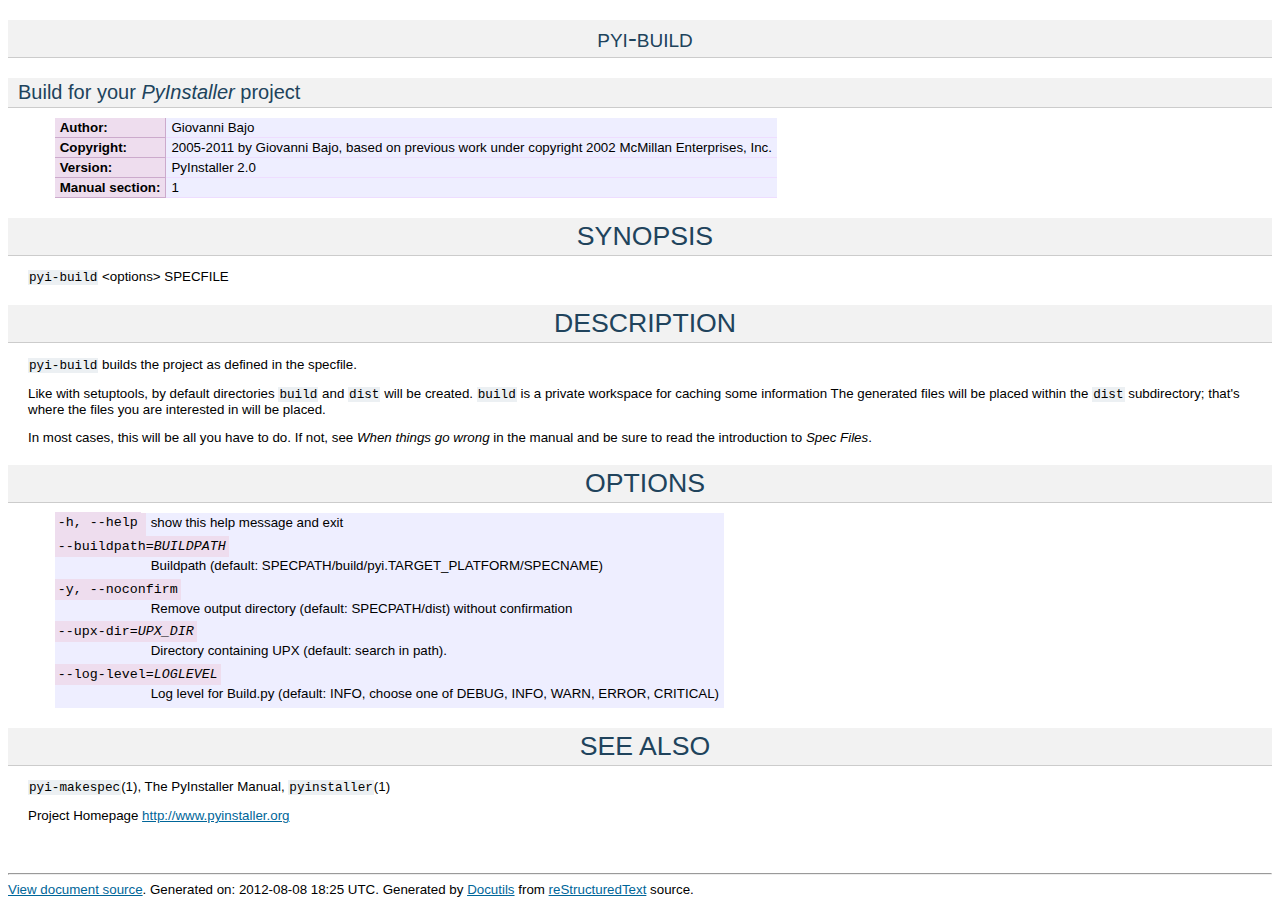
<file: doc/pyi-build.html>
<?xml version="1.0" encoding="utf-8" ?>
<!DOCTYPE html PUBLIC "-//W3C//DTD XHTML 1.0 Transitional//EN" "http://www.w3.org/TR/xhtml1/DTD/xhtml1-transitional.dtd">
<html xmlns="http://www.w3.org/1999/xhtml" xml:lang="en" lang="en">
<head>
<meta http-equiv="Content-Type" content="text/html; charset=utf-8" />
<meta name="generator" content="Docutils 0.7: http://docutils.sourceforge.net/" />
<title>pyi-build</title>
<meta name="author" content="Giovanni Bajo" />
<meta name="copyright" content="2005-2011 by Giovanni Bajo, based on previous work under copyright 2002 McMillan Enterprises, Inc." />
<link rel="stylesheet" href="stylesheets/default.css" type="text/css" />
</head>
<body>
<div class="document" id="pyi-build">
<h1 class="title">pyi-build</h1>
<h2 class="subtitle" id="build-for-your-pyinstaller-project">Build for your <cite>PyInstaller</cite> project</h2>
<table class="docinfo" frame="void" rules="none">
<col class="docinfo-name" />
<col class="docinfo-content" />
<tbody valign="top">
<tr><th class="docinfo-name">Author:</th>
<td>Giovanni Bajo</td></tr>
<tr><th class="docinfo-name">Copyright:</th>
<td>2005-2011 by Giovanni Bajo, based on previous work under copyright 2002 McMillan Enterprises, Inc.</td></tr>
<tr><th class="docinfo-name">Version:</th>
<td>PyInstaller 2.0</td></tr>
<tr class="field"><th class="docinfo-name">Manual section:</th><td class="field-body">1</td>
</tr>
</tbody>
</table>
<div class="section" id="synopsis">
<h1>SYNOPSIS</h1>
<p><tt class="docutils literal"><span class="pre">pyi-build</span></tt> &lt;options&gt; SPECFILE</p>
</div>
<div class="section" id="description">
<h1>DESCRIPTION</h1>
<p><tt class="docutils literal"><span class="pre">pyi-build</span></tt> builds the project as defined in the specfile.</p>
<p>Like with setuptools, by default directories <tt class="docutils literal">build</tt> and <tt class="docutils literal">dist</tt>
will be created. <tt class="docutils literal">build</tt> is a private workspace for caching some
information The generated files will be placed within the <tt class="docutils literal">dist</tt>
subdirectory; that's where the files you are interested in will be
placed.</p>
<p>In most cases, this will be all you have to do. If not, see <cite>When
things go wrong</cite> in the manual and be sure to read the introduction to
<cite>Spec Files</cite>.</p>
</div>
<div class="section" id="options">
<h1>OPTIONS</h1>
<table class="docutils option-list" frame="void" rules="none">
<col class="option" />
<col class="description" />
<tbody valign="top">
<tr><td class="option-group">
<kbd><span class="option">-h</span>, <span class="option">--help</span></kbd></td>
<td>show this help message and exit</td></tr>
<tr><td class="option-group" colspan="2">
<kbd><span class="option">--buildpath=<var>BUILDPATH</var></span></kbd></td>
</tr>
<tr><td>&nbsp;</td><td>Buildpath (default:
SPECPATH/build/pyi.TARGET_PLATFORM/SPECNAME)</td></tr>
<tr><td class="option-group" colspan="2">
<kbd><span class="option">-y</span>, <span class="option">--noconfirm</span></kbd></td>
</tr>
<tr><td>&nbsp;</td><td>Remove output directory (default: SPECPATH/dist)
without confirmation</td></tr>
<tr><td class="option-group" colspan="2">
<kbd><span class="option">--upx-dir=<var>UPX_DIR</var></span></kbd></td>
</tr>
<tr><td>&nbsp;</td><td>Directory containing UPX (default: search in path).</td></tr>
<tr><td class="option-group" colspan="2">
<kbd><span class="option">--log-level=<var>LOGLEVEL</var></span></kbd></td>
</tr>
<tr><td>&nbsp;</td><td>Log level for Build.py (default: INFO, choose one
of DEBUG, INFO, WARN, ERROR, CRITICAL)</td></tr>
</tbody>
</table>
</div>
<div class="section" id="see-also">
<h1>SEE ALSO</h1>
<p><tt class="docutils literal"><span class="pre">pyi-makespec</span></tt>(1), The PyInstaller Manual, <tt class="docutils literal">pyinstaller</tt>(1)</p>
<p>Project Homepage <a class="reference external" href="http://www.pyinstaller.org">http://www.pyinstaller.org</a></p>
</div>
</div>
<div class="footer">
<hr class="footer" />
<a class="reference external" href="source/pyi-build.rst">View document source</a>.
Generated on: 2012-08-08 18:25 UTC.
Generated by <a class="reference external" href="http://docutils.sourceforge.net/">Docutils</a> from <a class="reference external" href="http://docutils.sourceforge.net/rst.html">reStructuredText</a> source.

</div>
</body>
</html>
</file>
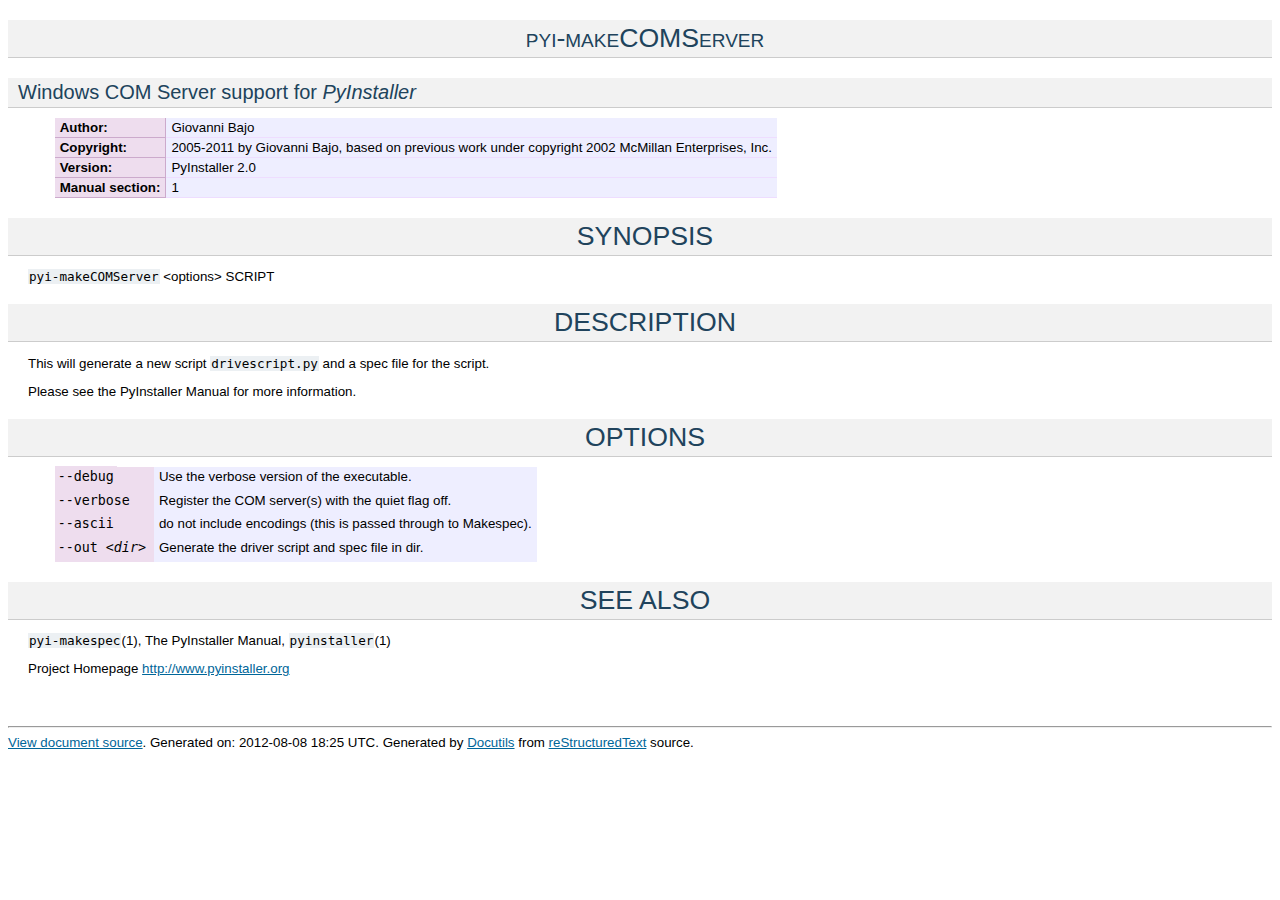
<file: doc/pyi-makeCOMServer.html>
<?xml version="1.0" encoding="utf-8" ?>
<!DOCTYPE html PUBLIC "-//W3C//DTD XHTML 1.0 Transitional//EN" "http://www.w3.org/TR/xhtml1/DTD/xhtml1-transitional.dtd">
<html xmlns="http://www.w3.org/1999/xhtml" xml:lang="en" lang="en">
<head>
<meta http-equiv="Content-Type" content="text/html; charset=utf-8" />
<meta name="generator" content="Docutils 0.7: http://docutils.sourceforge.net/" />
<title>pyi-makeCOMServer</title>
<meta name="author" content="Giovanni Bajo" />
<meta name="copyright" content="2005-2011 by Giovanni Bajo, based on previous work under copyright 2002 McMillan Enterprises, Inc." />
<link rel="stylesheet" href="stylesheets/default.css" type="text/css" />
</head>
<body>
<div class="document" id="pyi-makecomserver">
<h1 class="title">pyi-makeCOMServer</h1>
<h2 class="subtitle" id="windows-com-server-support-for-pyinstaller">Windows COM Server support for <cite>PyInstaller</cite></h2>
<table class="docinfo" frame="void" rules="none">
<col class="docinfo-name" />
<col class="docinfo-content" />
<tbody valign="top">
<tr><th class="docinfo-name">Author:</th>
<td>Giovanni Bajo</td></tr>
<tr><th class="docinfo-name">Copyright:</th>
<td>2005-2011 by Giovanni Bajo, based on previous work under copyright 2002 McMillan Enterprises, Inc.</td></tr>
<tr><th class="docinfo-name">Version:</th>
<td>PyInstaller 2.0</td></tr>
<tr class="field"><th class="docinfo-name">Manual section:</th><td class="field-body">1</td>
</tr>
</tbody>
</table>
<div class="section" id="synopsis">
<h1>SYNOPSIS</h1>
<p><tt class="docutils literal"><span class="pre">pyi-makeCOMServer</span></tt> &lt;options&gt; SCRIPT</p>
</div>
<div class="section" id="description">
<h1>DESCRIPTION</h1>
<p>This will generate a new script <tt class="docutils literal">drivescript.py</tt> and a spec file for
the script.</p>
<p>Please see the PyInstaller Manual for more information.</p>
</div>
<div class="section" id="options">
<h1>OPTIONS</h1>
<table class="docutils option-list" frame="void" rules="none">
<col class="option" />
<col class="description" />
<tbody valign="top">
<tr><td class="option-group">
<kbd><span class="option">--debug</span></kbd></td>
<td>Use the verbose version of the executable.</td></tr>
<tr><td class="option-group">
<kbd><span class="option">--verbose</span></kbd></td>
<td>Register the COM server(s) with the quiet flag off.</td></tr>
<tr><td class="option-group">
<kbd><span class="option">--ascii</span></kbd></td>
<td>do not include encodings (this is passed through to Makespec).</td></tr>
<tr><td class="option-group">
<kbd><span class="option">--out <var>&lt;dir&gt;</var></span></kbd></td>
<td>Generate the driver script and spec file in dir.</td></tr>
</tbody>
</table>
</div>
<div class="section" id="see-also">
<h1>SEE ALSO</h1>
<p><tt class="docutils literal"><span class="pre">pyi-makespec</span></tt>(1), The PyInstaller Manual, <tt class="docutils literal">pyinstaller</tt>(1)</p>
<p>Project Homepage <a class="reference external" href="http://www.pyinstaller.org">http://www.pyinstaller.org</a></p>
</div>
</div>
<div class="footer">
<hr class="footer" />
<a class="reference external" href="source/pyi-makeCOMServer.rst">View document source</a>.
Generated on: 2012-08-08 18:25 UTC.
Generated by <a class="reference external" href="http://docutils.sourceforge.net/">Docutils</a> from <a class="reference external" href="http://docutils.sourceforge.net/rst.html">reStructuredText</a> source.

</div>
</body>
</html>
</file>
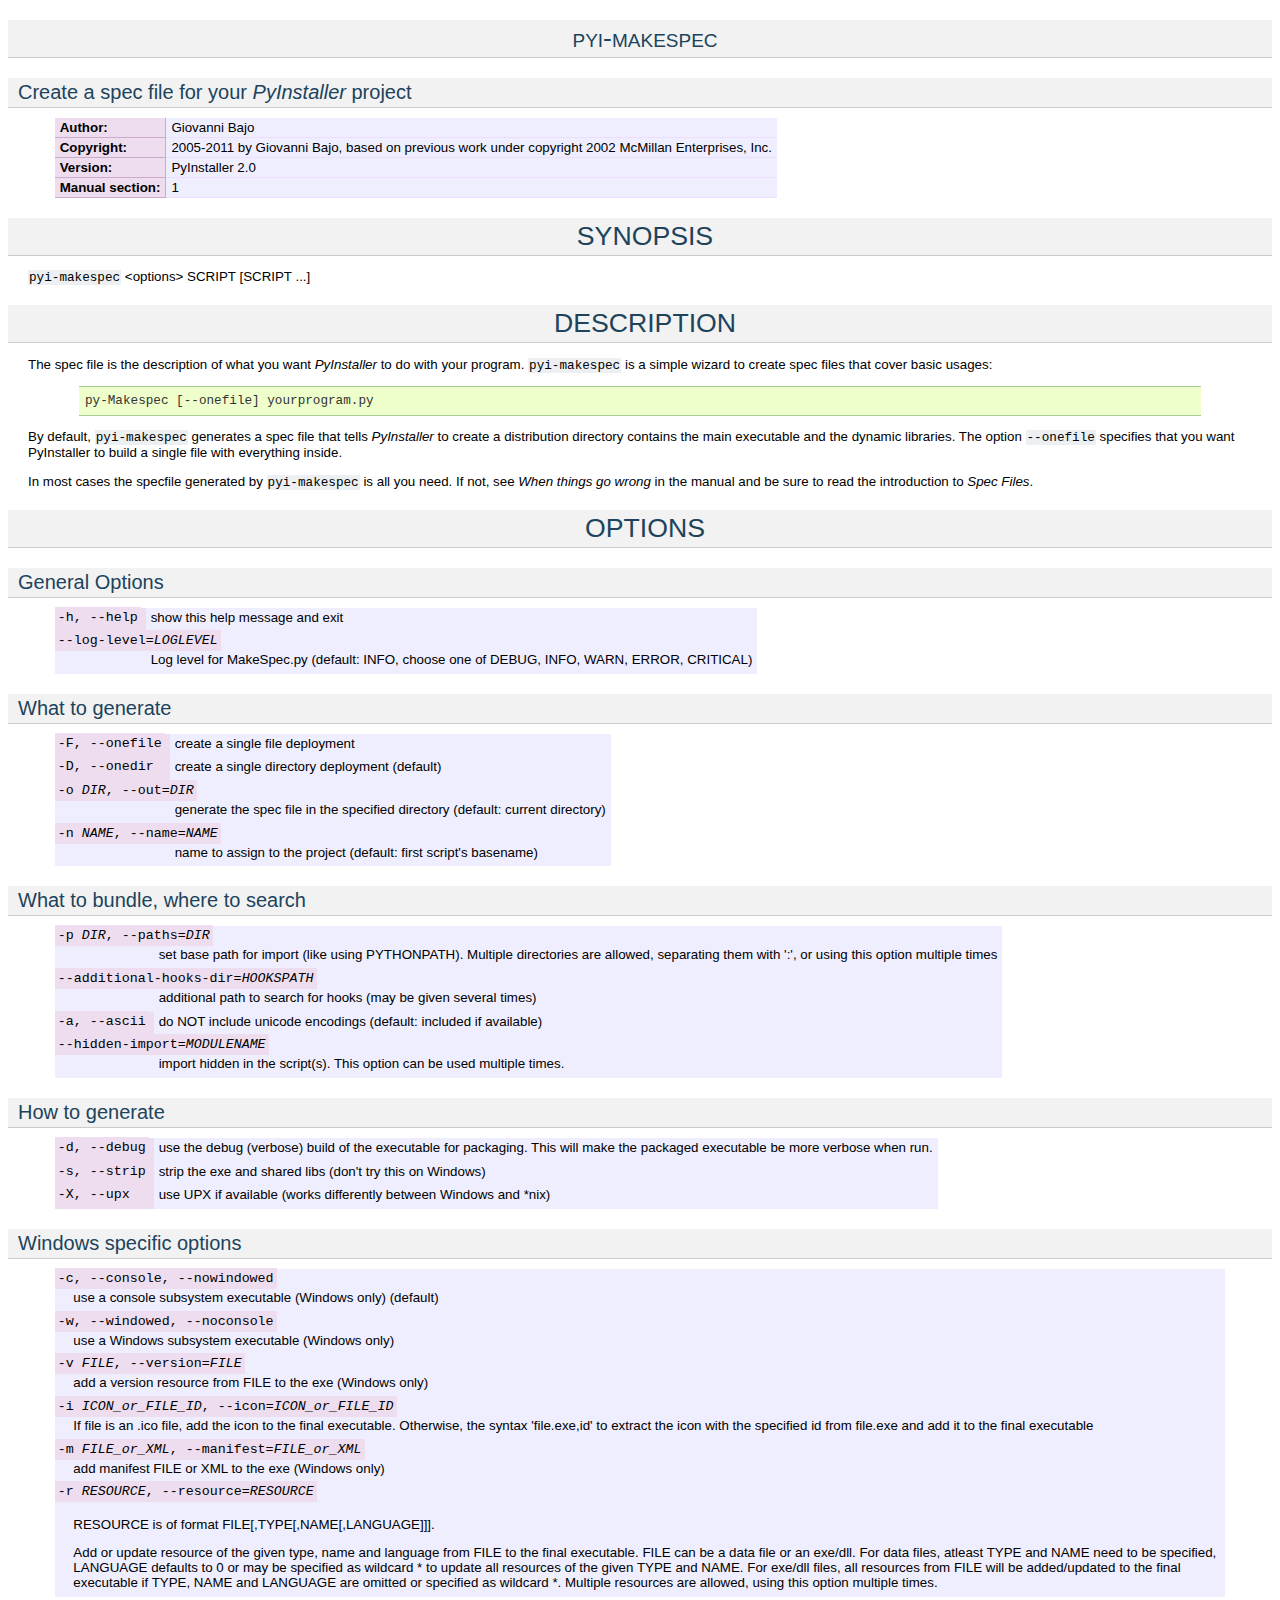
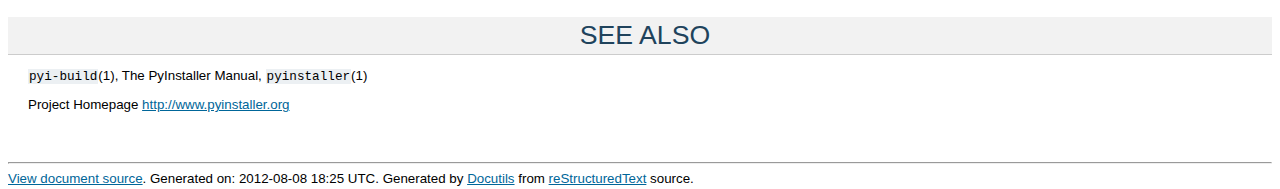
<file: doc/pyi-makespec.html>
<?xml version="1.0" encoding="utf-8" ?>
<!DOCTYPE html PUBLIC "-//W3C//DTD XHTML 1.0 Transitional//EN" "http://www.w3.org/TR/xhtml1/DTD/xhtml1-transitional.dtd">
<html xmlns="http://www.w3.org/1999/xhtml" xml:lang="en" lang="en">
<head>
<meta http-equiv="Content-Type" content="text/html; charset=utf-8" />
<meta name="generator" content="Docutils 0.7: http://docutils.sourceforge.net/" />
<title>pyi-makespec</title>
<meta name="author" content="Giovanni Bajo" />
<meta name="copyright" content="2005-2011 by Giovanni Bajo, based on previous work under copyright 2002 McMillan Enterprises, Inc." />
<link rel="stylesheet" href="stylesheets/default.css" type="text/css" />
</head>
<body>
<div class="document" id="pyi-makespec">
<h1 class="title">pyi-makespec</h1>
<h2 class="subtitle" id="create-a-spec-file-for-your-pyinstaller-project">Create a spec file for your <cite>PyInstaller</cite> project</h2>
<table class="docinfo" frame="void" rules="none">
<col class="docinfo-name" />
<col class="docinfo-content" />
<tbody valign="top">
<tr><th class="docinfo-name">Author:</th>
<td>Giovanni Bajo</td></tr>
<tr><th class="docinfo-name">Copyright:</th>
<td>2005-2011 by Giovanni Bajo, based on previous work under copyright 2002 McMillan Enterprises, Inc.</td></tr>
<tr><th class="docinfo-name">Version:</th>
<td>PyInstaller 2.0</td></tr>
<tr class="field"><th class="docinfo-name">Manual section:</th><td class="field-body">1</td>
</tr>
</tbody>
</table>
<div class="section" id="synopsis">
<h1>SYNOPSIS</h1>
<p><tt class="docutils literal"><span class="pre">pyi-makespec</span></tt> &lt;options&gt; SCRIPT [SCRIPT ...]</p>
</div>
<div class="section" id="description">
<h1>DESCRIPTION</h1>
<p>The spec file is the description of what you want <cite>PyInstaller</cite> to do
with your program. <tt class="docutils literal"><span class="pre">pyi-makespec</span></tt> is a simple wizard to create spec
files that cover basic usages:</p>
<pre class="literal-block">
py-Makespec [--onefile] yourprogram.py
</pre>
<p>By default, <tt class="docutils literal"><span class="pre">pyi-makespec</span></tt> generates a spec file that tells
<cite>PyInstaller</cite> to create a distribution directory contains the main
executable and the dynamic libraries. The option <tt class="docutils literal"><span class="pre">--onefile</span></tt>
specifies that you want PyInstaller to build a single file with
everything inside.</p>
<p>In most cases the specfile generated by <tt class="docutils literal"><span class="pre">pyi-makespec</span></tt> is all you
need. If not, see <cite>When things go wrong</cite> in the manual and be sure to
read the introduction to <cite>Spec Files</cite>.</p>
</div>
<div class="section" id="options">
<h1>OPTIONS</h1>
<div class="section" id="general-options">
<h2>General Options</h2>
<table class="docutils option-list" frame="void" rules="none">
<col class="option" />
<col class="description" />
<tbody valign="top">
<tr><td class="option-group">
<kbd><span class="option">-h</span>, <span class="option">--help</span></kbd></td>
<td>show this help message and exit</td></tr>
<tr><td class="option-group" colspan="2">
<kbd><span class="option">--log-level=<var>LOGLEVEL</var></span></kbd></td>
</tr>
<tr><td>&nbsp;</td><td>Log level for MakeSpec.py (default: INFO, choose
one of DEBUG, INFO, WARN, ERROR, CRITICAL)</td></tr>
</tbody>
</table>
</div>
<div class="section" id="what-to-generate">
<h2>What to generate</h2>
<table class="docutils option-list" frame="void" rules="none">
<col class="option" />
<col class="description" />
<tbody valign="top">
<tr><td class="option-group">
<kbd><span class="option">-F</span>, <span class="option">--onefile</span></kbd></td>
<td>create a single file deployment</td></tr>
<tr><td class="option-group">
<kbd><span class="option">-D</span>, <span class="option">--onedir</span></kbd></td>
<td>create a single directory deployment (default)</td></tr>
<tr><td class="option-group" colspan="2">
<kbd><span class="option">-o <var>DIR</var></span>, <span class="option">--out=<var>DIR</var></span></kbd></td>
</tr>
<tr><td>&nbsp;</td><td>generate the spec file in the specified directory
(default: current directory)</td></tr>
<tr><td class="option-group" colspan="2">
<kbd><span class="option">-n <var>NAME</var></span>, <span class="option">--name=<var>NAME</var></span></kbd></td>
</tr>
<tr><td>&nbsp;</td><td>name to assign to the project (default: first script's
basename)</td></tr>
</tbody>
</table>
</div>
<div class="section" id="what-to-bundle-where-to-search">
<h2>What to bundle, where to search</h2>
<table class="docutils option-list" frame="void" rules="none">
<col class="option" />
<col class="description" />
<tbody valign="top">
<tr><td class="option-group" colspan="2">
<kbd><span class="option">-p <var>DIR</var></span>, <span class="option">--paths=<var>DIR</var></span></kbd></td>
</tr>
<tr><td>&nbsp;</td><td>set base path for import (like using PYTHONPATH).
Multiple directories are allowed, separating them with
':', or using this option multiple times</td></tr>
<tr><td class="option-group" colspan="2">
<kbd><span class="option">--additional-hooks-dir=<var>HOOKSPATH</var></span></kbd></td>
</tr>
<tr><td>&nbsp;</td><td>additional path to search for hooks (may be given
several times)</td></tr>
<tr><td class="option-group">
<kbd><span class="option">-a</span>, <span class="option">--ascii</span></kbd></td>
<td>do NOT include unicode encodings (default: included if
available)</td></tr>
<tr><td class="option-group" colspan="2">
<kbd><span class="option">--hidden-import=<var>MODULENAME</var></span></kbd></td>
</tr>
<tr><td>&nbsp;</td><td>import hidden in the script(s). This option can be
used multiple times.</td></tr>
</tbody>
</table>
</div>
<div class="section" id="how-to-generate">
<h2>How to generate</h2>
<table class="docutils option-list" frame="void" rules="none">
<col class="option" />
<col class="description" />
<tbody valign="top">
<tr><td class="option-group">
<kbd><span class="option">-d</span>, <span class="option">--debug</span></kbd></td>
<td>use the debug (verbose) build of the executable for
packaging. This will make the packaged executable be
more verbose when run.</td></tr>
<tr><td class="option-group">
<kbd><span class="option">-s</span>, <span class="option">--strip</span></kbd></td>
<td>strip the exe and shared libs (don't try this on
Windows)</td></tr>
<tr><td class="option-group">
<kbd><span class="option">-X</span>, <span class="option">--upx</span></kbd></td>
<td>use UPX if available (works differently between
Windows and *nix)</td></tr>
</tbody>
</table>
</div>
<div class="section" id="windows-specific-options">
<h2>Windows specific options</h2>
<table class="docutils option-list" frame="void" rules="none">
<col class="option" />
<col class="description" />
<tbody valign="top">
<tr><td class="option-group" colspan="2">
<kbd><span class="option">-c</span>, <span class="option">--console</span>, <span class="option">--nowindowed</span></kbd></td>
</tr>
<tr><td>&nbsp;</td><td>use a console subsystem executable (Windows only)
(default)</td></tr>
<tr><td class="option-group" colspan="2">
<kbd><span class="option">-w</span>, <span class="option">--windowed</span>, <span class="option">--noconsole</span></kbd></td>
</tr>
<tr><td>&nbsp;</td><td>use a Windows subsystem executable (Windows only)</td></tr>
<tr><td class="option-group" colspan="2">
<kbd><span class="option">-v <var>FILE</var></span>, <span class="option">--version=<var>FILE</var></span></kbd></td>
</tr>
<tr><td>&nbsp;</td><td>add a version resource from FILE to the exe
(Windows only)</td></tr>
<tr><td class="option-group" colspan="2">
<kbd><span class="option">-i <var>ICON_or_FILE_ID</var></span>, <span class="option">--icon=<var>ICON_or_FILE_ID</var></span></kbd></td>
</tr>
<tr><td>&nbsp;</td><td>If file is an .ico file, add the icon to the final
executable. Otherwise, the syntax 'file.exe,id' to
extract the icon with the specified id from file.exe
and add it to the final executable</td></tr>
<tr><td class="option-group" colspan="2">
<kbd><span class="option">-m <var>FILE_or_XML</var></span>, <span class="option">--manifest=<var>FILE_or_XML</var></span></kbd></td>
</tr>
<tr><td>&nbsp;</td><td>add manifest FILE or XML to the exe (Windows only)</td></tr>
<tr><td class="option-group" colspan="2">
<kbd><span class="option">-r <var>RESOURCE</var></span>, <span class="option">--resource=<var>RESOURCE</var></span></kbd></td>
</tr>
<tr><td>&nbsp;</td><td><p class="first">RESOURCE is of format FILE[,TYPE[,NAME[,LANGUAGE]]].</p>
<p class="last">Add or update resource of the given type, name and
language from FILE to the final executable. FILE
can be a data file or an exe/dll. For data files,
atleast TYPE and NAME need to be specified,
LANGUAGE defaults to 0 or may be specified as
wildcard * to update all resources of the given
TYPE and NAME. For exe/dll files, all resources
from FILE will be added/updated to the final
executable if TYPE, NAME and LANGUAGE are omitted
or specified as wildcard *. Multiple resources
are allowed, using this option multiple times.</p>
</td></tr>
</tbody>
</table>
</div>
</div>
<div class="section" id="see-also">
<h1>SEE ALSO</h1>
<p><tt class="docutils literal"><span class="pre">pyi-build</span></tt>(1), The PyInstaller Manual, <tt class="docutils literal">pyinstaller</tt>(1)</p>
<p>Project Homepage <a class="reference external" href="http://www.pyinstaller.org">http://www.pyinstaller.org</a></p>
</div>
</div>
<div class="footer">
<hr class="footer" />
<a class="reference external" href="source/pyi-makespec.rst">View document source</a>.
Generated on: 2012-08-08 18:25 UTC.
Generated by <a class="reference external" href="http://docutils.sourceforge.net/">Docutils</a> from <a class="reference external" href="http://docutils.sourceforge.net/rst.html">reStructuredText</a> source.

</div>
</body>
</html>
</file>
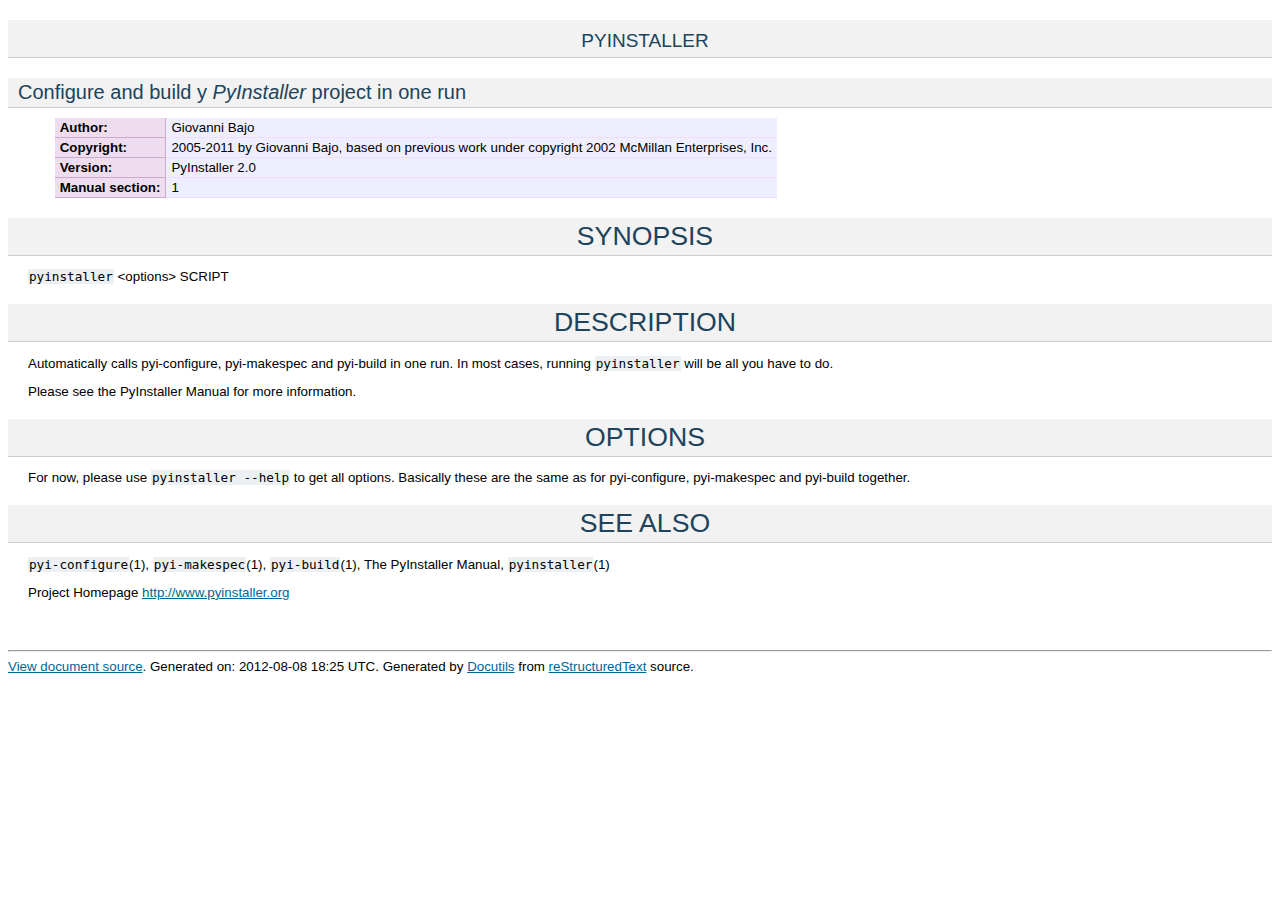
<file: doc/pyinstaller.html>
<?xml version="1.0" encoding="utf-8" ?>
<!DOCTYPE html PUBLIC "-//W3C//DTD XHTML 1.0 Transitional//EN" "http://www.w3.org/TR/xhtml1/DTD/xhtml1-transitional.dtd">
<html xmlns="http://www.w3.org/1999/xhtml" xml:lang="en" lang="en">
<head>
<meta http-equiv="Content-Type" content="text/html; charset=utf-8" />
<meta name="generator" content="Docutils 0.7: http://docutils.sourceforge.net/" />
<title>pyinstaller</title>
<meta name="author" content="Giovanni Bajo" />
<meta name="copyright" content="2005-2011 by Giovanni Bajo, based on previous work under copyright 2002 McMillan Enterprises, Inc." />
<link rel="stylesheet" href="stylesheets/default.css" type="text/css" />
</head>
<body>
<div class="document" id="pyinstaller">
<h1 class="title">pyinstaller</h1>
<h2 class="subtitle" id="configure-and-build-y-pyinstaller-project-in-one-run">Configure and build y <cite>PyInstaller</cite> project in one run</h2>
<table class="docinfo" frame="void" rules="none">
<col class="docinfo-name" />
<col class="docinfo-content" />
<tbody valign="top">
<tr><th class="docinfo-name">Author:</th>
<td>Giovanni Bajo</td></tr>
<tr><th class="docinfo-name">Copyright:</th>
<td>2005-2011 by Giovanni Bajo, based on previous work under copyright 2002 McMillan Enterprises, Inc.</td></tr>
<tr><th class="docinfo-name">Version:</th>
<td>PyInstaller 2.0</td></tr>
<tr class="field"><th class="docinfo-name">Manual section:</th><td class="field-body">1</td>
</tr>
</tbody>
</table>
<div class="section" id="synopsis">
<h1>SYNOPSIS</h1>
<p><tt class="docutils literal">pyinstaller</tt> &lt;options&gt; SCRIPT</p>
</div>
<div class="section" id="description">
<h1>DESCRIPTION</h1>
<p>Automatically calls pyi-configure, pyi-makespec and pyi-build in one
run. In most cases, running <tt class="docutils literal">pyinstaller</tt> will be all you have to
do.</p>
<p>Please see the PyInstaller Manual for more information.</p>
</div>
<div class="section" id="options">
<h1>OPTIONS</h1>
<p>For now, please use <tt class="docutils literal">pyinstaller <span class="pre">--help</span></tt> to get all options.
Basically these are the same as for pyi-configure, pyi-makespec and
pyi-build together.</p>
</div>
<div class="section" id="see-also">
<h1>SEE ALSO</h1>
<p><tt class="docutils literal"><span class="pre">pyi-configure</span></tt>(1), <tt class="docutils literal"><span class="pre">pyi-makespec</span></tt>(1), <tt class="docutils literal"><span class="pre">pyi-build</span></tt>(1), The
PyInstaller Manual, <tt class="docutils literal">pyinstaller</tt>(1)</p>
<p>Project Homepage <a class="reference external" href="http://www.pyinstaller.org">http://www.pyinstaller.org</a></p>
</div>
</div>
<div class="footer">
<hr class="footer" />
<a class="reference external" href="source/pyinstaller.rst">View document source</a>.
Generated on: 2012-08-08 18:25 UTC.
Generated by <a class="reference external" href="http://docutils.sourceforge.net/">Docutils</a> from <a class="reference external" href="http://docutils.sourceforge.net/rst.html">reStructuredText</a> source.

</div>
</body>
</html>
</file>
<file: css/style.css>
body {
  padding-top: 20px;
  padding-bottom: 40px;
}

.container-narrow {
  margin: 0 auto;
  max-width: 800px;
  padding: 10px 20px;
  border-radius: 5px;
  background: #efefed;
}
.container-narrow > hr {
  margin: 20px 10px;
  border-top: 1px solid #fcfcfc;
  border-bottom: none;
}

#header h1 {
  font-size: 5em;
  margin-bottom: 30px;
  text-shadow: 2px 2px 5px rgba(0,0,0,.3);
}
#header { position: relative; }
#header .github {
  position: absolute;
  top: 15px;
  right: 15px;
}

#examplesCarousel img {
  border-radius: 5px;
}
#examplesCarousel .carousel-caption {
  border-radius: 5px;
}

#download > div {
  border-radius: 4px;
  background: #fcfcf9;
}
#download .btn {
  margin-bottom: 4px;
}
</file>
<file: doc/stylesheets/default.css>
/*
 * CSS for PyInstaller Documentation
 */

body {
	font-family: Verdana, Arial, sans-serif;
	font-size: 10pt;
	background-color: white;
}

tt, span.literal {
	font-family: monospace;
	font-size: 0.95em;
	background-color: #ECF0F3;
	padding: 0 1px;
}

div.document {
	padding-left: 2em;
	padding-right: 2em;
	padding: 0 20px 30px;
}
dl, table {
	margin-left: 2em;
	margin-right: 2em;
}

h1, h2, h3, h4, h5, h6 {
    background-color: #F2F2F2;
    border-bottom: 1px solid #CCCCCC;
    color: #20435C !important;
    font-family: 'Trebuchet MS',sans-serif;
    font-weight: normal;
    margin: 20px -20px 10px;
    padding: 3px 0 3px 10px;
}

h1 {
	text-align: center;
	font-variant: small-caps;
}
div#contents p.topic-title.first {
	font-size: large;
	font-family: 'Trebuchet MS',sans-serif;
	font-weight: normal;
}

a:link, a:visited { color: #006699; }
a:hover { background-color:#006699; color:white; }

h1 a, h2 a, h3 a, h4 a, h5 a, h6 a,
h1 a:hover, h2 a:hover, h3 a:hover, h4 a:hover, h5 a:hover, h6 a:hover,
h1 a:visited, h2 a:visited, h3 a:visited, h4 a:visited, h5 a:visited, h6 a:visited {
	text-decoration: inherit;
	background-color: inherit;
	color:inherit;
}
h2 a:hover::after, h3 a:hover::after {
	color: red;
	content: " back to contents";
	text-decoration: unterline;
	font-size: x-small;
	margin-left: 1em;
}

table.docutils {
    border: 0 solid #DDCCEE;
    border-collapse: collapse;
}
table.docutils td, table.docutils th {
    background-color: #EEEEFF;
    border-left: 0 none;
    padding: 2px 5px;
}
table.docutils td p.last, table.docutils th p.last {
    margin-bottom: 0;
}
table.field-list td, table.field-list th {
    border: 0 none !important;
}
table.footnote td, table.footnote th {
    border: 0 none !important;
}
table.docutils th {
    background-color: #EEDDEE;
    border-top: 1px solid #CCAACC;
}

table.docinfo {
    border: 0 solid black;
    border-collapse: collapse;
}
table.docinfo th {
    background-color: #EEDDEE;
    border: solid thin #CCAACC;
    border-top: 0;
    border-left: 0;
    padding: 2px 5px;
}
table.docinfo td {
    background-color: #EEEEFF;
    border: solid thin #EEDDFF;
    border-width: 0 0 thin;
    padding: 2px 5px;
}


table.option-list td.option-group {
   padding-left: 0;
   background-color: #EEDDEE;
}
table.option-list td.option-group[colspan="2"] {
    background-color: #EEEEFF;
}
table.option-list td + td {
    padding-bottom: 0.5em;
}
table.option-list kbd {
   padding: 3px;
   background-color: #EEDDEE;
   white-space: nowrap;
}

th {
	padding-right: 5px;
	text-align: left;
  	background: #FFD596;
	font-weight: bold;
}
th.head {
    text-align: center;
}

td {
	background: white;
	text-align: left;
}


dl {
    margin-bottom: 15px;
}

dt {
	white-space: nowrap;
	font-weight: bold;
}

pre {
  background-color: #EEFFCC;
  border-color: #AACC99;
  border-style: solid none;
  border-width: 1px medium;
  color: #333333;
  line-height: 120%;
  padding: 0.5em;
  margin-left: 4em;
  margin-right: 4em;
  font-family: monospace;
  font-size: 0.95em;
}

/*--- sidebar --- */

div.sidebar {
	margin-left: 1em;
	margin-bottom: 1em;
	font-size: smaller;
	border: medium outset;
	padding: 0.5em 1em;  /* needed by IE */
	background-color: #ffffee;
	width: 35%;
	float: right;
	clear: right;
}

p.sidebar-title {
	font-weight: bold;
	font-size: larger;
	color: #006699;
	font-variant: small-caps;
}


/*
 * END OF FILE
 */
</file>
